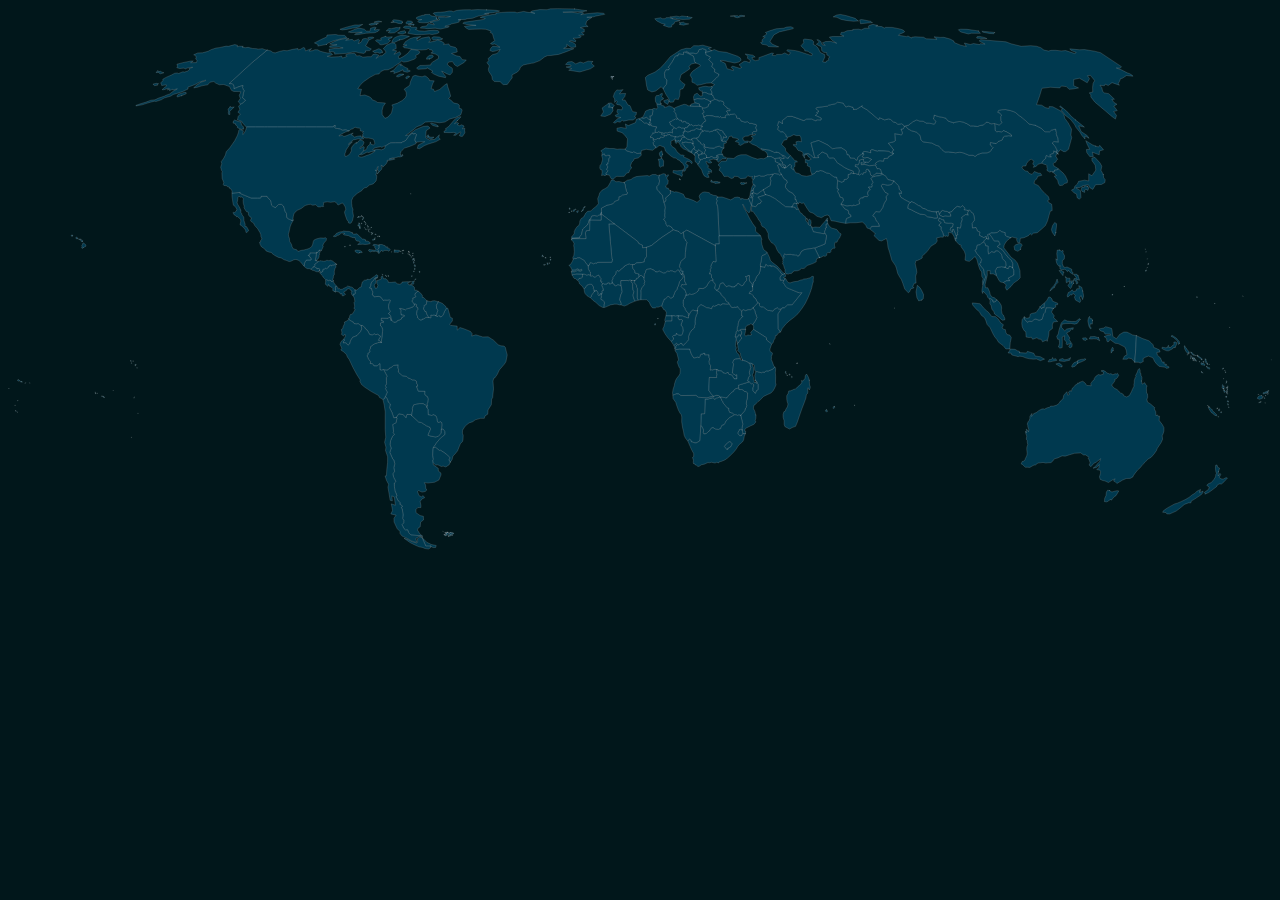
<file: world.html>
<!DOCTYPE html>
<html lang="en">
<head>
    <meta charset="UTF-8">
    <meta http-equiv="X-UA-Compatible" content="IE=edge">
    <meta name="viewport" content="width=device-width, initial-scale=1.0">
    <link rel="stylesheet" href="map.css">
    <title>Document</title>
</head>
<body>
    <?xml version="1.0"?>
<!--
*************Map created by Simplemaps.com********************		
*************Attribution is highly appreciated!***************
*************http://simplemaps.com****************************

The MIT License (MIT)

Copyright (c) 2020 Pareto Softare, LLC DBA Simplemaps.com

Permission is hereby granted, free of charge, to any person obtaining a copy
of this software and associated documentation files (the "Software"), to deal
in the Software without restriction, including without limitation the rights
to use, copy, modify, merge, publish, distribute, sublicense, and/or sell
copies of the Software, and to permit persons to whom the Software is
furnished to do so, subject to the following conditions:

The above copyright notice and this permission notice shall be included in
all copies or substantial portions of the Software.

THE SOFTWARE IS PROVIDED "AS IS", WITHOUT WARRANTY OF ANY KIND, EXPRESS OR
IMPLIED, INCLUDING BUT NOT LIMITED TO THE WARRANTIES OF MERCHANTABILITY,
FITNESS FOR A PARTICULAR PURPOSE AND NONINFRINGEMENT. IN NO EVENT SHALL THE
AUTHORS OR COPYRIGHT HOLDERS BE LIABLE FOR ANY CLAIM, DAMAGES OR OTHER
LIABILITY, WHETHER IN AN ACTION OF CONTRACT, TORT OR OTHERWISE, ARISING FROM,
OUT OF OR IN CONNECTION WITH THE SOFTWARE OR THE USE OR OTHER DEALINGS IN
THE SOFTWARE.

-->
<svg baseprofile="tiny" stroke-linecap="round" stroke-linejoin="round" version="1.2" viewbox="0 0 2000 857" xmlns="http://www.w3.org/2000/svg">
 <path d="M1383 261.6l1.5 1.8-2.9 0.8-2.4 1.1-5.9 0.8-5.3 1.3-2.4 2.8 1.9 2.7 1.4 3.2-2 2.7 0.8 2.5-0.9 2.3-5.2-0.2 3.1 4.2-3.1 1.7-1.4 3.8 1.1 3.9-1.8 1.8-2.1-0.6-4 0.9-0.2 1.7-4.1 0-2.3 3.7 0.8 5.4-6.6 2.7-3.9-0.6-0.9 1.4-3.4-0.8-5.3 1-9.6-3.3 3.9-5.8-1.1-4.1-4.3-1.1-1.2-4.1-2.7-5.1 1.6-3.5-2.5-1 0.5-4.7 0.6-8 5.9 2.5 3.9-0.9 0.4-2.9 4-0.9 2.6-2-0.2-5.1 4.2-1.3 0.3-2.2 2.9 1.7 1.6 0.2 3 0 4.3 1.4 1.8 0.7 3.4-2 2.1 1.2 0.9-2.9 3.2 0.1 0.6-0.9-0.2-2.6 1.7-2.2 3.3 1.4-0.1 2 1.7 0.3 0.9 5.4 2.7 2.1 1.5-1.4 2.2-0.6 2.5-2.9 3.8 0.5 5.4 0z" id="AF" name="Afghanistan">
 </path>
 <path class="Angola" d="M 1121.2 572 1121.8 574 1121.1 577.1 1122 580.1 1121.1 582.5 1121.5 584.7 1109.8 584.6 1109 605.1 1112.6 610.3 1116.2 614.3 1105.8 616.9 1092.3 616 1088.5 613 1065.8 613.2 1065 613.7 1061.7 610.8 1058.1 610.6 1054.7 611.7 1052 612.9 1051.5 608.9 1052.4 603.2 1054.4 597.3 1054.7 594.6 1056.6 588.8 1058 586.2 1061.3 582 1063.2 579.1 1063.8 574.4 1063.5 570.7 1061.9 568.4 1060.4 564.5 1059.1 560.7 1059.4 559.3 1061.1 556.8 1059.5 550.6 1058.3 546.3 1055.5 542.2 1056.1 541 1058.4 540.1 1060.1 540.2 1062.1 539.5 1078.8 539.6 1080.1 544.3 1081.7 548.2 1083 550.3 1085.1 553.6 1088.9 553.1 1090.7 552.2 1093.8 553.1 1094.7 551.5 1096.2 547.8 1099.7 547.5 1100 546.4 1102.9 546.4 1102.4 548.7 1109.2 548.6 1109.3 552.7 1110.4 555.1 1109.5 559 1109.9 563 1111.7 565.4 1111.3 573 1112.7 572.4 1115.1 572.6 1118.6 571.6 1121.2 572 Z">
 </path>
 <path class="Angola" d="M 1055.3 539 1053.8 534.2 1056.1 531.4 1057.8 530.3 1059.9 532.5 1057.9 533.9 1056.9 535.5 1056.7 538.3 1055.3 539 Z">
 </path>
 <path d="M1088 228l0.4 1.2 1.4-0.6 1.2 1.7 1.3 0.7 0.6 2.3-0.5 2.2 1 2.7 2.3 1.5 0.1 1.7-1.7 0.9-0.1 2.1-2.2 3.1-0.9-0.4-0.2-1.4-3.1-2.2-0.7-3 0.1-4.4 0.5-1.9-0.9-1-0.5-2.1 1.9-3.1z" id="AL" name="Albania">
 </path>
 <path d="M1296.2 336.7l1.3 5.1-2.8 0 0 4.2 1.1 0.9-2.4 1.3 0.2 2.6-1.3 2.6 0 2.6-1 1.4-16.9-3.2-2.7-6.6-0.3-1.4 0.9-0.4 0.4 1.8 4.2-1 4.6 0.2 3.4 0.2 3.3-4.4 3.7-4.1 3-4 1.3 2.2z" id="AE" name="United Arab Emirates">
 </path>
 <path class="Argentina" d="M 669.1 851.7 666.1 851.5 661.1 851.5 655.1 837.9 658.2 840.7 662.5 845.3 670.3 849 677.6 850.5 676.8 853.5 672.4 853.8 669.1 851.7 Z">
 </path>
 <path class="Argentina" d="M 638.6 644.7 649.9 655.1 654.5 656.1 661.8 660.9 667.7 663.4 668.8 666.2 664.6 676 670.4 677.7 676.7 678.7 680.9 677.7 685.2 672.7 685.5 667.1 688.1 665.8 691.3 669.6 691.7 674.7 687.5 678.2 684.2 680.8 678.9 687.1 672.9 695.8 672.4 701 672 707.6 673.2 714 672.3 715.4 672.7 719.5 673 722.9 680.8 728.4 681 732.8 684.9 735.6 685.2 738.7 681.9 746.9 674.9 750.4 664.7 751.7 658.7 751 660.8 754.9 660.9 759.6 662.7 762.8 660.2 765.1 655.1 766 649.5 763.6 648 765.3 650.5 771.6 654.5 773.5 656.8 771.5 659.3 774.8 655.1 776.8 652.2 780.8 653.4 787.1 653.3 790.5 648.5 790.5 645.5 793.7 645.6 798.5 652.1 803.1 657.3 804.3 657.5 810 652.9 813.5 652.3 820.8 648.8 823.2 647.9 826.1 652.1 832.6 656.7 836.1 654.6 835.8 649.7 834.8 637.6 834 634.1 830.4 632.2 825.8 629.1 826.2 626.5 823.9 623.4 817.4 626.1 814.6 626.2 810.7 624.4 807.5 625.1 802.1 624 793.8 622.2 790.1 624 788.9 622.6 786.5 619.8 785.3 620.6 782.6 617.5 780.2 613.8 772.9 615.5 771.6 612.2 763.8 611.4 757.3 611.2 751.6 613.7 749.3 610.4 743 608.8 737.2 611.8 733 610.4 727.6 612 721.4 610.6 715.5 609 714.3 604.1 703.2 606.2 696.6 604.5 690.4 605.4 684.5 608 678.5 611.3 674.5 609.3 672 610.1 669.9 608.5 659.2 614.1 656.1 615.3 649.4 614.4 647.8 618.4 642 625.9 643.6 629.6 648.2 631.2 643 637.6 643.3 638.6 644.7 Z">
 </path>
 <path d="M1230.8 253l-1.8 0.2-2.8-3.7-0.2-1-2.3 0-1.9-1.7-1 0.1-2.4-1.8-4.2-1.6-0.1-3.1-1.3-2.2 7-1 1.4 1.6 2.2 1.1-0.7 1.6 3.2 2.2-1.1 2.1 2.6 1.7 2.5 1 0.9 4.5z" id="AM" name="Armenia">
 </path>
 <path class="Australia" d="M 1743 763.6 1746.7 765.8 1750 764.9 1754.9 763.7 1757.7 764.1 1753.2 771.7 1749.9 773.8 1745.9 779 1745.3 777.2 1738.7 781.6 1737.9 781.3 1734.9 781.1 1735.4 775.7 1737.4 771.5 1738 765.9 1740 763 1743 763.6 Z">
 </path>
 <path class="Australia" d="M 1793.5 590.2 1794.7 595.2 1798.7 592.8 1800.1 595.5 1802.4 598 1801.3 600.9 1801.5 606.4 1801.7 609.6 1803 610.4 1803.4 615.9 1802.2 619.2 1803 623.5 1808.4 626.9 1811.6 629.9 1814.8 632.7 1813.7 634.3 1816 638.3 1816.5 645.3 1819.1 643.9 1820.6 646.6 1822.2 645.7 1821.5 652.5 1824.4 656.4 1826.3 658.8 1829.1 664 1829.1 669.2 1828.1 672.9 1826.3 676.8 1827 682.3 1824.5 688 1822.4 691 1818.6 696.7 1817.1 700.4 1814 705 1809 710.8 1803.5 714 1799.1 718.9 1795.8 722.1 1791.4 727.6 1787.7 730.8 1783.8 735.6 1780.7 740 1779.9 742.1 1775.6 744.3 1769.5 744.5 1763.2 747.2 1759.4 749.6 1754.6 752.4 1751.9 749.5 1749.3 748.4 1751.9 745.1 1748.4 746.3 1741.2 750.9 1737.6 749.2 1735.2 748.2 1732.4 747.7 1728.3 745.9 1727 741.9 1728.5 737.1 1728.9 733.8 1727.5 731.2 1722.8 730.5 1726 727.3 1726.9 722.6 1722.2 727 1716.9 728.2 1721.4 724.7 1723.9 721 1727.4 717.8 1729 713.1 1722.2 718.5 1717.9 720.7 1713.6 725.8 1710.6 723.2 1712.3 719.8 1710.9 715.1 1709.1 712.7 1710.7 711.2 1705.4 707.3 1701.6 707.2 1697.6 704 1687.7 704.6 1679.8 706.9 1672.9 709.1 1667.9 708.7 1660.9 712 1655.6 713.4 1653.3 716.8 1650.3 719.4 1645.6 719.6 1642 720.1 1637.8 719 1633.6 719.7 1629.8 720 1625.3 723.4 1623.8 723.1 1620.4 724.9 1617 726.9 1613.2 726.7 1609.7 726.7 1605.6 722.6 1603.2 721.4 1604.7 717.7 1607.6 716.8 1609.1 715.4 1609.7 713.1 1612 708.6 1612.7 704.8 1612 698.3 1612.2 694.6 1613.6 691 1612.7 686.8 1613 684.9 1611.3 682.3 1612 677.3 1610.1 672.2 1610 669.5 1611.8 672.3 1611.3 666.3 1613.6 668.2 1614.7 670.7 1615.3 667.4 1613.7 662.3 1613.6 660.3 1612.8 658.4 1614.1 654.7 1615.6 653.1 1616.9 649.9 1617 646.1 1620.1 641.5 1619.7 646.4 1622.8 642 1627.7 639.8 1630.9 637.1 1635.6 634.7 1638.2 634.2 1639.6 635 1644.4 632.6 1647.9 631.9 1649 630.5 1650.5 629.9 1653.6 630.1 1659.8 628.2 1663.3 625.3 1665.3 621.9 1669.2 618.7 1669.9 616.1 1670.6 612.6 1675.5 607.1 1676.9 612.7 1679.5 611.4 1678 608.4 1680.3 605.3 1682.5 606.7 1684 601.8 1687.5 598.6 1689.3 596.1 1692.2 595 1692.6 593.2 1694.9 593.9 1695.3 592.3 1697.9 591.4 1700.7 590.5 1704.4 593.5 1707 597.3 1710.5 597.3 1714 597.9 1713.3 594.4 1716.8 589.3 1719.5 587.6 1718.9 586 1721.8 582.3 1725.5 580 1728.2 580.8 1733.1 579.6 1733.4 576.3 1729.5 574.2 1732.6 573.3 1736.2 574.9 1738.9 577.5 1743.4 579.1 1745.1 578.5 1748.4 580.5 1751.9 578.6 1753.9 579.2 1755.4 577.9 1757.6 581.1 1755.6 584.6 1753.1 587.2 1751.2 587.4 1751.5 589.9 1749.3 593.1 1746.8 596.3 1747 598.1 1750.8 601.7 1754.8 603.7 1757.3 605.9 1760.6 609.7 1762.2 609.7 1764.8 611.4 1765.3 613.4 1770.2 615.5 1774.3 613.3 1776.1 609.9 1777.8 607 1779.1 603.5 1781.7 598.4 1781.5 595.3 1782.2 593.4 1782.1 589.8 1783.5 584.9 1784.8 583.6 1784.2 581.5 1786 578.1 1787.5 574.6 1787.9 572.7 1790.2 570.3 1791.5 573.5 1791.4 577.5 1792.7 578.3 1792.6 581 1794.2 584.2 1794.1 587.9 1793.5 590.2 Z">
 </path>
 <path d="M1070.6 190.8l-0.3 0.8 0.7 2.1-0.2 2.6-2.8 0 1.1 1.4-1.3 4-0.9 1.1-4.4 0.1-2.4 1.5-4.2-0.5-7.3-1.7-1.3-2.1-4.9 1.1-0.5 1.2-3.1-0.9-2.6-0.2-2.3-1.2 0.7-1.5-0.2-1.1 1.4-0.3 2.7 1.7 0.6-1.7 4.4 0.3 3.5-1.1 2.4 0.2 1.7 1.3 0.4-1.1-1-4.1 1.7-0.8 1.6-2.9 3.8 2.1 2.6-2.6 1.7-0.5 4 1.9 2.3-0.3 2.4 1.2z" id="AT" name="Austria">
 </path>
 <path class="Azerbaijan" d="M 1229 253.2 1225.2 252.3 1222 249.4 1220.8 246.9 1221.8 246.8 1223.7 248.5 1226 248.5 1226.2 249.5 1229 253.2 Z">
 </path>
 <path class="Azerbaijan" d="M 1235.3 236.2 1237.8 233.6 1241.3 236.9 1244.9 241.5 1247.4 241.8 1249.3 243.5 1245.1 244 1245.2 249 1244.8 251.2 1243.1 252.7 1243.9 255.8 1242.6 256.2 1238.7 252.8 1239.9 249.7 1238 247.8 1236.1 248.3 1230.8 253 1229.9 248.5 1227.4 247.5 1224.8 245.8 1225.9 243.7 1222.7 241.5 1223.4 239.9 1221.2 238.8 1219.8 237.2 1220.9 236.1 1225.1 238 1228 238.3 1228.6 237.6 1225.3 234.1 1226.5 233.3 1228 233.5 1232.3 237.3 1234.7 237.8 1235.3 236.2 Z">
 </path>
 <path d="M1154.9 530.4l-0.6 0.1 0-0.3-2-6.1-0.01-0.06-0.09-1.04-1.4-2.9 3.5 0.5 1.7-3.7 3.1 0.4 0.3 2.5 1.2 1.5 0 2.1-1.4 1.3-2.3 3.4-2 2.3z" id="BI" name="Burundi">
 </path>
 <path d="M1016.5 177.1l-0.4 4.2-1.3 0.2-0.4 3.5-4.4-2.9-2.5 0.5-3.5-2.9-2.4-2.5-2.2-0.1-0.8-2.2 3.9-1.2 3.6 0.5 4.5-1.3 3.1 2.7 2.8 1.5z" id="BE" name="Belgium">
 </path>
 <path d="M1006.7 427l-0.2 2.1 1.3 3.8-1.1 2.6 0.6 1.7-2.8 4-1.7 2-1.1 4 0.2 4.1-0.3 10.3-4.7 0.8-1.4-4.4 0.3-14.8-1.2-1.3-0.2-3.2-2-2.2-1.7-1.9 0.7-3.4 2-0.7 1.1-2.8 2.8-0.6 1.2-1.9 1.9-1.9 2 0 4.3 3.7z" id="BJ" name="Benin">
 </path>
 <path d="M988.5 406l-0.5 3.1 0.8 2.9 3.1 4.2 0.2 3.1 6.5 1.5-0.1 4.4-1.2 1.9-2.8 0.6-1.1 2.8-2 0.7-4.9-0.1-2.6-0.5-1.8 1-2.5-0.5-9.8 0.3-0.2 3.7 0.8 4.8-3.9-1.6-2.6 0.2-2 1.6-2.5-1.3-1-2.2-2.5-1.4-0.4-3.7 1.6-2.7-0.2-2.2 4.5-5.3 0.9-4.4 1.5-1.6 2.7 0.9 2.4-1.3 0.8-1.7 4.3-2.8 1.1-2 5.3-2.7 3.1-0.9 1.4 1.2 3.6 0z" id="BF" name="Burkina Faso">
 </path>
 <path d="M1500.6 360.3l0.6 4.6-2.1-1 1.1 5.2-2.1-3.3-0.8-3.3-1.5-3.1-2.8-3.7-5.2-0.3 0.9 2.7-1.2 3.5-2.6-1.3-0.6 1.2-1.7-0.7-2.2-0.6-1.6-5.3-2.6-4.8 0.3-3.9-3.7-1.7 0.9-2.3 3-2.4-4.6-3.4 1.2-4.4 4.9 2.8 2.7 0.3 1.2 4.5 5.4 0.9 5.1-0.1 3.4 1.1-1.6 5.4-2.4 0.4-1.2 3.6 3.6 3.4 0.3-4.2 1.5 0 4.4 10.2z" id="BD" name="Bangladesh">
 </path>
 <path d="M1132.6 221.6l-2.3 2.6-1.3 4.5 2.1 3.6-4.6-0.8-5 2 0.3 3.2-4.6 0.6-3.9-2.3-4 1.8-3.8-0.2-0.8-4.2-2.8-2.1 0.7-0.8-0.6-0.8 0.6-2 1.8-2-2.8-2.7-0.7-2.4 1.1-1.4 1.8 2.6 1.9-0.4 4 0.9 7.6 0.4 2.3-1.6 5.9-1.5 4 2.3 3.1 0.7z" id="BG" name="Bulgaria">
 </path>
 <path d="M1083 214.3l1.9-0.1-1.1 2.8 2.7 2.5-0.5 2.9-1.1 0.3-0.9 0.6-1.6 1.5-0.4 3.5-4.8-2.4-2.1-2.7-2.1-1.4-2.5-2.4-1.3-1.9-2.7-3 0.8-2.6 2 1.5 1-1.4 2.3-0.1 4.5 1.1 3.5-0.1 2.4 1.4z" id="BA" name="Bosnia and Herzegovina">
 </path>
 <path d="M1141.6 162.7l-3.9-0.2-0.8 0.6 1.5 2 2 4-4.1 0.3-1.3 1.4 0.3 3.1-2.1-0.6-4.3 0.3-1.5-1.5-1.7 1.1-1.9-0.9-3.9-0.1-5.7-1.5-4.9-0.5-3.8 0.2-2.4 1.6-2.3 0.3-0.5-2.8-1.9-2.8 2.8-1.3-0.4-2.4-1.7-2.3-0.6-2.7 4.7 0 4.8-2.3 0.5-3.4 3.6-2-1-2.7 2.7-1 4.6-2.3 5.3 1.5 0.9 1.5 2.4-0.7 4.8 1.4 1.1 2.9-0.7 1.6 3.8 4 2.1 1.1 0 1.1 3.4 1.1 1.7 1.6-1.6 1.3z" id="BY" name="Belarus">
 </path>
 <path d="M487.8 399.8l-1.7 0 1.3-7.2 0.7-5.1 0.1-1 0.7-0.3 0.9 0.8 2.5-3.9 1.1-0.1-0.1 1 1 0-0.3 1.8-1.3 2.7 0.4 1-0.9 2.3 0.3 0.6-1 3.3-1.3 1.7-1.1 0.2-1.3 2.2z" id="BZ" name="Belize">
 </path>
 <path d="M662.5 631.4l-0.3-2-5.4-3.3-5.2-0.1-9.6 1.9-2.1 5.6 0.2 3.5-1.5 7.7-1-1.4-6.4-0.3-1.6 5.2-3.7-4.6-7.5-1.6-4 5.8-3.9 0.9-3.1-8.9-3.7-7.2 1.1-6.2-3.2-2.7-1.2-4.6-3.2-4.4 2.9-6.9-2.9-5.4 1.1-2.2-1.2-2.4 1.9-3.2-0.3-5.4 0-4.6 1.1-2.1-5.5-10.4 4.2 0.6 2.9-0.2 1.1-1.9 4.8-2.6 2.9-2.4 7.3-1.1-0.4 4.8 0.9 2.5-0.3 4.3 6.5 5.7 6.4 1.1 2.3 2.4 3.9 1.3 2.5 1.8 3.5 0 3.4 1.9 0.5 3.7 1.2 1.9 0.3 2.7-1.7 0.1 2.8 7.5 10.7 0.3-0.5 3.7 0.8 2.5 3.2 1.8 1.7 4-0.6 5.1-1.3 2.8 0.8 3.6-1.6 1.4z" id="BO" name="Bolivia">
 </path>
 <path d="M665.8 489.6l3.1 0.6 0.6-1.4-1-1.2 0.6-1.9 2.3 0.6 2.7-0.7 3.2 1.4 2.5 1.3 1.7-1.7 1.3 0.2 0.8 1.8 2.7-0.4 2.2-2.5 1.8-4.7 3.4-5.9 2-0.3 1.3 3.6 3 11.2 3.1 1.1 0.1 4.4-4.3 5.3 1.7 1.9 10.1 1 0.2 6.5 4.3-4.2 7.1 2.3 9.5 3.9 2.8 3.7-0.9 3.6 6.6-2 11 3.4 8.5-0.2 8.4 5.3 7.4 7.2 4.4 1.8 4.8 0.3 2.1 2 2 8.2 1.1 3.9-2.1 10.6-2.7 4.2-7.7 8.9-3.4 7.3-4 5.5-1.4 0.2-1.3 4.7 0.9 12-1.1 9.9-0.3 4.2-1.6 2.6-0.5 8.6-5.2 8.3-0.5 6.7-4.3 2.7-1.1 3.9-6 0-8.5 2.4-3.7 2.9-6 1.9-6.1 5.1-4.1 6.4-0.3 4.8 1.3 3.5-0.3 6.5-0.8 3.1-3.4 3.6-4.5 11.3-4 5-3.2 3.1-1.5 6.1-2.9 3.6-2.1-3.6 1.8-3.1-3.8-4.3-4.8-3.6-6.3-4.1-1.9 0.2-6.3-5-3.4 0.7 6-8.7 5.3-6.3 3.3-2.6 4.2-3.5-0.4-5.1-3.2-3.8-2.6 1.3 0.7-3.7 0.3-3.8-0.3-3.6-2.1-1.1-2 1-2.1-0.3-0.8-2.4-1.1-5.9-1.2-1.9-3.9-1.8-2.2 1.3-5.9-1.3-0.4-8.7-2-3.5 1.6-1.4-0.8-3.6 1.3-2.8 0.6-5.1-1.7-4-3.2-1.8-0.8-2.5 0.5-3.7-10.7-0.3-2.8-7.5 1.7-0.1-0.3-2.7-1.2-1.9-0.5-3.7-3.4-1.9-3.5 0-2.5-1.8-3.9-1.3-2.3-2.4-6.4-1.1-6.5-5.7 0.3-4.3-0.9-2.5 0.4-4.8-7.3 1.1-2.9 2.4-4.8 2.6-1.1 1.9-2.9 0.2-4.2-0.6-3.2 1.1-2.6-0.7-0.1-9.7-4.4 3.7-5-0.1-2.3-3.5-3.8-0.3 1-2.8-3.3-3.9-2.6-5.8 1.5-1.1-0.2-2.8 3.4-1.8-0.7-3.5 1.4-2.2 0.3-3 6.3-4.4 4.6-1.2 0.8-1 5.1 0.3 2.2-17.6 0.1-2.8-0.9-3.6-2.6-2.4 0.1-4.7 3.2-1 1.1 0.7 0.2-2.5-3.3-0.7 0-4 11 0.2 1.9-2.3 1.6 2.1 1 3.8 1.1-0.8 3.1 3.4 4.4-0.4 1.1-2 4.2-1.5 2.4-1.1 0.7-2.7 4.1-1.8-0.3-1.4-4.8-0.5-0.7-4.1 0.3-4.3-2.5-1.6 1.1-0.6 4.1 0.8 4.5 1.6 1.7-1.5 4.1-1 6.4-2.4 2.1-2.5-0.7-1.8 3-0.2 1.2 1.4-0.8 2.9 2 0.9 1.2 3-1.6 2.3-1 5.4 1.4 3.3 0.3 3 3.5 3 2.8 0.3 0.6-1.3 1.8-0.3 2.6-1.1 1.8-1.7 3.2 0.6 1.3-0.3z" id="BR" name="Brazil">
 </path>
 <path d="M1633.1 472.8l2.2-2.4 4.6-3.6-0.1 3.2-0.1 4.1-2.7-0.2-1.1 2.2-2.8-3.3z" id="BN" name="Brunei Darussalam">
 </path>
 <path d="M1488.8 323.5l2.6 2.1 0.5 3.9-4.5 0.2-4.7-0.4-3.2 1-5.5-2.5-0.4-1.2 2.6-4.8 2.6-1.6 4.3 1.4 2.9 0.2 2.8 1.7z" id="BT" name="Bhutan">
 </path>
 <path d="M1127.6 615.7l1.9 5.1 1.1 1.2 1.6 3.7 6.1 7 2.3 0.7-0.1 2.3 1.5 4.1 4.3 1 3.4 2.9-8.1 4.7-5.2 4.8-2 4.3-1.8 2.4-3 0.5-1.2 3.1-0.6 2-3.6 1.4-4.5-0.3-2.5-1.8-2.3-0.7-2.8 1.4-1.5 3.1-2.7 1.9-2.8 2.9-4 0.7-1.1-2.3 0.6-3.9-3-6.1-1.4-1 0.6-18.7 5.5-0.2 0.8-22.9 4.2-0.2 8.7-2.3 2 2.7 3.7-2.5 1.7 0 3.2-1.5 1 0.5z" id="BW" name="Botswana">
 </path>
 <path d="M1121.3 446.5l3.9 2.5 3.1 2.6 0.1 2.1 3.9 3.3 2.4 2.8 1.4 3.8 4.3 2.6 0.9 2-1.8 0.7-3.7-0.1-4.2-0.7-2.1 0.5-0.9 1.6-1.8 0.2-2.2-1.4-6.3 3.2-2.6-0.6-0.8 0.5-1.6 3.9-4.3-1.3-4.1-0.6-3.6-2.4-4.7-2.2-3 2.1-2.2 3.2-0.5 4.5-3.6-0.3-3.9-1.1-3.3 3.4-3 6-0.6-1.9-0.3-2.9-2.6-2.1-2.1-3.3-0.5-2.3-2.7-3.4 0.5-1.9-0.6-2.7 0.4-5 1.4-1.1 2.8-6.5 4.6-0.5 1-1.7 1 0.2 1.4 1.4 7.1-2.4 2.4-2.5 2.9-2.3-0.6-2.2 1.6-0.6 5.5 0.4 5.2-3 4-7 2.8-2.6 3.6-1.1 0.7 2.7 3.3 4 0 2.7-0.8 2.6 0.4 2 1.9 1.9 0.5 0.3z" id="CF" name="Central African Republic">
 </path>
 <path class="Canada" d="M 665.9 203.6 669.3 204.5 674 204.3 670.7 206.9 668.7 207.3 663.2 204.6 662.6 202.5 665.1 200.6 665.9 203.6 Z">
 </path>
 <path class="Canada" d="M 680.3 187.6 677.9 187.7 672.1 185.8 668.6 182.8 670.5 182.3 676.4 183.9 680.6 186.5 680.3 187.6 Z">
 </path>
 <path class="Canada" d="M 372.4 191.3 369.3 192.2 363 189.4 363 187.2 360.1 185 360.4 183.2 356.1 182.1 356.7 178.7 358.2 177.3 362.3 178.6 364.7 179.6 368.8 180.2 369 182.4 369.4 185.3 372.6 187.9 372.4 191.3 Z">
 </path>
 <path class="Canada" d="M 711.5 177.8 706.5 183.2 710.4 181.1 713.3 182.5 710.9 184.6 714.7 186.3 717.5 184.8 721.8 186.7 719 191.3 722.8 190.2 722.5 193.5 723 197.4 719.4 203 717 203.2 714.1 202 716.6 196.9 715.4 196.1 708.1 201.5 705.1 201.3 709.5 198.3 705.1 196.8 699.6 197.2 690 197 689.8 195.2 693.6 192.9 691.9 191.3 697.3 187.5 705.5 177.6 709.7 174.1 714.7 172 716.8 172.2 715.3 173.9 711.5 177.8 Z">
 </path>
 <path class="Canada" d="M 351.5 156.4 353 157.2 358 156.7 350.8 163.6 351.1 168.6 349.2 168.6 348.5 165.8 349 162.9 348.2 161 349.5 158.3 351.5 156.4 Z">
 </path>
 <path class="Canada" d="M 634.9 108.9 631.3 111.9 629.6 111.4 629.5 109.7 629.9 109.3 632.7 107.6 634.4 107.7 634.9 108.9 Z">
 </path>
 <path class="Canada" d="M 625.2 105.7 618 108.9 615 108.7 615 107.2 620 104.5 626 104.6 625.2 105.7 Z">
 </path>
 <path class="Canada" d="M 622.1 88.9 621.2 91.4 623.9 90.5 625.4 92 628.9 94 632.7 95.7 631.3 98.4 634.8 98 636.7 99.9 631.7 101.7 625.8 100.3 625 97.7 618.7 100.8 610.5 103.7 611.2 100.4 604.9 100.9 610.6 98.1 614.2 93.6 619.3 88.5 622.1 88.9 Z">
 </path>
 <path class="Canada" d="M 667 80.6 662.1 80.9 662.8 78.2 666.6 75.1 670.9 74.4 673.2 75.9 671.7 78.2 670.8 79 667 80.6 Z">
 </path>
 <path class="Canada" d="M 592.5 69.9 588.4 71.8 584.2 70.2 580.3 70.7 576.9 68.3 581.9 66.6 586.8 64.3 589.8 65.8 591.4 66.8 591.8 67.8 592.5 69.9 Z">
 </path>
 <path class="Canada" d="M 645.5 212.5 643.3 208.9 646.2 200.4 644.6 198.6 640.9 199.6 639.8 198 634.3 202.7 631.1 207.6 628.3 210.5 625.8 211.5 624.1 211.8 623 213.3 613.7 213.3 605.9 213.4 603.2 214.5 596.4 218.9 596.4 218.8 595.5 218.4 593.5 219.3 591.6 220.6 589.8 219.5 585.1 220.3 581.2 221.2 579.3 222 577 224.1 578.8 224.8 580.5 224.4 580.8 224.4 580.5 226.3 575.7 227 572.9 227.8 571.2 228.8 568.6 228.2 567 228.5 564.1 230.3 559.5 232.3 556.8 231.9 558.8 229.7 562.5 226.2 566.6 224.1 567.7 222.3 568.6 219.3 572.4 215.8 573.3 211.8 574.4 215.7 578.2 216.6 580.6 214.5 579.2 209.7 578.3 207.7 574.3 206.5 570.5 205.8 566.6 205.8 563.2 205 562.8 203.6 561.4 204.5 560.2 204.3 562.1 202.2 560.3 201.4 562.2 199 561 197.2 562.7 195.4 557.5 194.5 557.4 190.9 556.6 190.1 553.3 189.9 549.2 188.7 547.7 189.5 545.9 191 542.6 192 539.5 194.5 534.1 192.8 529.7 193.6 525.8 191.7 521.2 190.7 517.9 190.3 516.9 189.3 517.8 185.9 516.1 185.9 514.8 188.3 504.6 188.3 487.6 188.3 470.8 188.3 455.9 188.3 441.1 188.3 426.4 188.3 411.3 188.3 406.5 188.3 391.8 188.3 377.7 188.3 377 188.3 371.6 182.2 370 179.5 363 176.9 364.3 171.4 367.9 167.7 363.8 165 366.9 160.1 364.8 155.7 367.3 152.5 372.4 149.6 375.6 145.8 371 142 372.4 135.1 373.5 130.9 371.9 128.2 371.1 125.8 371.7 122.7 365.2 124.6 357.6 127.9 357.3 124.1 356.8 121.5 354 119.9 349.8 119.7 385.4 87 410 66.6 416 67.9 419.3 70.5 423 71 429.3 68.8 436.3 67.1 441.6 67.7 450.5 65.4 458.7 64.1 458.9 66.3 463.4 65 467.3 62.5 469.4 63.1 470.8 67.9 480.3 64.2 476.4 68.3 482.4 67.4 485.6 65.9 490.2 66.2 494.1 68.4 501.6 70.4 506.3 71.3 510.7 71 513.6 73.8 505.1 76.5 511.5 77.6 523.4 77 527.8 76 529.2 79.3 536.3 76.6 534.2 74.2 538.7 72.4 543.9 72.1 547.8 71.6 549.9 72.9 551.4 75.8 556.4 75.4 561.7 77.9 568.9 77 574.9 77.1 577.3 73.7 581.8 72.8 586.7 74.6 582.4 79.8 588.6 75.4 591.8 75.6 598.2 70.1 596.6 66.8 593.7 64.6 599.2 58.7 607.4 54.9 611.9 55.8 613.9 58.1 614.3 64.1 608.5 66.7 615.2 67.8 610.8 73.3 619.7 69.1 621.9 72.6 617.6 76.6 618.9 80.3 626.2 76.4 632.7 71.6 637.4 65.7 642.9 66.1 648.3 66.9 651.9 69.6 650.2 72.3 645.1 75.2 646 78.1 643.6 80.8 632.7 84.7 626.2 85.6 623 83.9 619.7 86.7 612.3 91.4 609.3 93.9 601.6 97.7 595.1 98.1 590 100.5 587.1 104.3 581.4 105 572.7 109.7 563.3 116.2 558.3 120.8 553.4 127.7 559.4 128.7 557.9 134.2 557.1 138.8 564.4 137.6 571.4 140.2 574.7 142.5 576.4 145.3 581.3 147 584.9 149.5 592.5 149.9 597.3 150.5 593.7 155.7 592 161.8 592.1 168.7 596.5 174.6 601.2 172.6 606.8 166.2 609.1 156.6 607.4 153.4 616.4 150.5 623.9 146.3 628.7 142.1 630.4 138.1 630 133 626.8 128.5 635.7 122.3 636.7 117 640.6 108 644.4 106.6 651.1 108.2 655.3 108.8 659.8 107.2 662.9 109.2 666.5 112.6 666.7 114.8 674.4 115.3 671.8 120.2 669.5 127.6 673.3 128.6 674.9 132.1 683.1 128.8 690.6 122.2 694.8 119.5 695.9 124.8 698.5 132.3 700.5 139.5 697.1 143.3 701.9 146.7 704.8 150.1 711.7 151.7 714.1 153.6 714.1 158.8 717.5 159.6 718.6 161.9 716.6 168.8 712.3 171.1 708.1 173.3 699.3 175.5 691.4 180.5 682.8 181.6 672.7 180.2 665.4 180.2 660.1 180.6 654.4 185.1 647 187.9 636.9 196.1 629 201.9 633.7 200.9 644.6 192.6 656.9 187.4 664.5 186.8 667.8 189.9 661.7 194.1 661.1 200.8 661.2 205.6 666.8 208.7 675.4 207.8 682.6 200.7 681.6 205.3 684.1 207.6 676.7 211.7 664.3 215.5 658.5 218 651.3 222.6 647.6 222.1 649.1 216.8 659.5 211.5 651.4 211.7 645.5 212.5 Z">
 </path>
 <path class="Canada" d="M 539 48.7 534.3 51.1 544.8 49.6 547.4 52.2 554.7 49.5 556.5 51.2 554.3 56.3 558.6 54.2 561.4 48.9 565.7 48.1 568.7 48.9 570.9 51 568.2 56.1 565.8 59.8 570 62.4 575 65 572.4 67.3 565.3 67.8 566.1 69.8 562.9 71.8 556.2 71 550.5 69.5 545.4 69.8 535.9 71.7 524.6 72.5 516.7 73 517 70.4 512.9 69 508.6 69.6 508 65.3 511.3 64.7 518.6 63.8 524.1 64.1 530.3 63.1 523.8 61.9 514.7 62.3 509 62.2 509 60.3 520.7 58.1 514.4 58.2 509 56.8 516.8 52.9 522 50.8 536.2 47.7 539 48.7 Z">
 </path>
 <path class="Canada" d="M 578.5 47.2 571.5 50.6 569.2 47 571.3 46.2 576.8 46 578.5 47.2 Z">
 </path>
 <path class="Canada" d="M 687.1 48.8 686.4 50.2 682.3 50.1 678.2 50 673.3 50.7 672.4 50.3 670.3 47.6 672 45.8 674.2 45.4 682.6 46 687.1 48.8 Z">
 </path>
 <path class="Canada" d="M 647.3 48.5 647.6 51.7 654.8 47.6 666.5 45.5 668.8 50.8 665.6 54.2 674.6 52.7 679.9 50.6 686.7 53.2 690.4 55.7 689.3 58 697.5 56.8 699.4 60.2 707.8 62.3 710 64.4 710.9 69.5 701.8 72 709.5 75.6 715.4 76.8 718.7 81.8 725.2 82.2 721.9 86.1 711 92.6 707 90.2 703.2 84.8 697.3 85.5 695 88.8 697.7 92 702.2 94.6 703.2 96.1 703.1 101.8 699.5 105.9 694.8 104.3 686.2 99.8 689.8 104.7 692.6 108.2 692.3 110.2 681.4 107.9 673.8 104.5 670 101.8 672.4 100.1 667.6 97.2 662.9 94.5 662 96.1 648.9 97 646.5 95.1 651.9 90.9 660 90.8 669.3 90.1 669.1 88.1 672.2 85.3 681 79.9 681.4 77.4 680.9 75.6 676.2 72.9 669.1 71.1 672.6 69.7 670.6 66.3 667.2 66 665.3 64.2 662 65.8 654.1 66.5 640.1 65.3 632.7 63.7 626.8 62.9 624.9 61 631.2 58.6 625.5 58.6 628.8 53.3 635.9 48.7 641.9 46.6 653.1 45.2 647.3 48.5 Z">
 </path>
 <path class="Canada" d="M 596.9 45 600.5 46.1 608.1 45.4 607.6 46.9 601.5 49.4 605.3 51.6 600.1 56.3 591.7 58.3 588.3 57.9 587.4 55.9 581.5 51.9 583.2 50.2 590.6 50.8 589.7 47.5 596.9 45 Z">
 </path>
 <path class="Canada" d="M 619.5 50.5 611.7 54.4 607.3 54.2 609.1 49.6 611.7 47.1 615.9 44.9 621.1 43.5 629 43.7 635.2 44.9 625.1 49.5 619.5 50.5 Z">
 </path>
 <path class="Canada" d="M 503.7 57.7 490.2 60.3 490.8 58 484.8 55.2 489.2 53 496.7 49.2 504.3 45.8 504.7 42.7 518.7 41.9 522.9 43 532.4 43.3 534.3 44.7 535.9 46.9 529.4 48.2 515.5 51.8 506.3 55.5 503.7 57.7 Z">
 </path>
 <path class="Canada" d="M 628.9 39.3 624.8 41.2 619.6 40.8 616.4 39.5 620.9 37.3 627.8 35.9 629.2 37.7 628.9 39.3 Z">
 </path>
 <path class="Canada" d="M 620.1 30.6 620.3 32.9 617.5 35.4 611.7 39.2 604.8 39.7 601.6 38.9 605 36 598.4 36.3 602.7 32.5 606.5 32.7 614.2 31 619.1 31.3 620.1 30.6 Z">
 </path>
 <path class="Canada" d="M 580.7 33.2 580 34.9 584.4 34.1 588 34.3 585.7 36.8 580.6 39.1 566.7 39.9 554.4 42.1 548.4 42.2 549.9 40.6 560.6 38.3 542.7 38.9 538.5 38 550.2 33.2 555.6 31.8 563.9 33.5 566.8 36.4 572.9 36.8 573.6 32.1 579.4 30.3 582.5 30.8 580.7 33.2 Z">
 </path>
 <path class="Canada" d="M 636.4 28.8 638.7 30.4 646.1 30.4 647.5 32 644.7 33.8 647.8 34.9 649 36.1 653.9 36.3 659 36.7 666.1 35.7 674.2 35.2 680 35.6 682.3 37.5 681.3 39.5 677.7 40.9 671 42 666.7 41.3 654.9 42.1 646.9 42.2 641.3 41.6 632.7 40 634.3 37.2 636.4 34.8 635 32.6 628 32 625.4 30.5 629.2 28.5 636.4 28.8 Z">
 </path>
 <path class="Canada" d="M 560.7 26.2 554.9 29.9 549.6 31.6 545.8 31.8 535.9 33.9 528.8 34.7 525.2 33.6 536.9 29.9 549.1 26.8 554.6 26.9 560.7 26.2 Z">
 </path>
 <path class="Canada" d="M 641.9 26.8 640.1 26.9 633.5 26.6 634.2 25.3 641.4 25.4 643 26.2 641.9 26.8 Z">
 </path>
 <path class="Canada" d="M 583.1 25.9 574.3 27.3 571 25.8 576.1 24.3 582.1 23.8 586.2 24.5 583.1 25.9 Z">
 </path>
 <path class="Canada" d="M 590.9 21.7 585.2 22.6 579.2 22.6 580.2 21.9 585.9 20.6 587.6 20.8 590.9 21.7 Z">
 </path>
 <path class="Canada" d="M 637.7 24.2 631.1 25.2 629.5 24.1 630.1 22.4 632.3 20.5 636.7 20.7 638.4 21 640.7 22.6 637.7 24.2 Z">
 </path>
 <path class="Canada" d="M 623.9 23 622.8 24.9 617.5 24.4 613.5 22.9 605.7 22.7 611 21.4 608.2 20.3 610.4 18.5 616.5 19.1 624 20.8 623.9 23 Z">
 </path>
 <path class="Canada" d="M 678 16.9 680.7 18.4 674.2 19.7 663.6 23.2 656.8 23.5 650 22.9 648.4 21 650.5 19.4 654.8 18.2 648.2 18.2 646.2 16.7 646.6 14.8 651.5 12.9 655.6 11.6 659.6 11.3 659.3 10.3 667.6 10.1 669.2 12.3 673.9 13.2 678.7 14.1 678 16.9 Z">
 </path>
 <path class="Canada" d="M 757.2 2.9 765.9 3.2 772.6 3.7 777.8 4.7 776.7 5.7 766.9 7.4 757.9 8.2 753.9 9.1 761.4 9.1 750.9 11.6 744.1 12.8 734.8 16.3 726.7 17 723.6 18 712.3 18.4 716.7 19 713.4 19.8 714.1 22.1 709.1 23.7 702.2 25 698.7 26.8 692.1 28.3 691.6 29.4 698.1 29.2 697 30.4 684.3 33.3 675.8 31.9 664.1 32.7 659.1 32.1 652.3 31.8 654.4 29.5 662.4 28.4 664.4 25 667 24.7 674.5 26.7 672.8 23.7 667.9 22.8 672.9 21 680.5 19.9 683.3 18.3 680.3 16.6 681.4 14.4 690.8 14.5 693 15 700.3 13.4 693 12.9 680.4 13.2 676 11.8 675.2 10.1 672.7 8.9 673.8 7.6 679.8 6.8 684 6.7 691.4 6.1 698.2 4.6 702.1 4.8 704.5 5.9 709.5 3.9 714.7 3.3 721.2 2.9 731.6 2.7 732.9 3.1 743.2 2.5 750.2 2.7 757.2 2.9 Z">
 </path>
 <path d="M1034.4 197.5l0.2 1.1-0.7 1.5 2.3 1.2 2.6 0.2-0.3 2.5-2.1 1.1-3.8-0.8-1 2.5-2.4 0.2-0.9-1-2.7 2.2-2.5 0.3-2.2-1.4-1.8-2.7-2.4 1 0-2.9 3.6-3.5-0.2-1.6 2.3 0.6 1.3-1.1 4.2 0 1-1.3 5.5 1.9z" id="CH" name="Switzerland">
 </path>
 <path class="China" d="M 1602.2 381.9 1597.9 385 1593 383 1592 377.5 1594.2 374.6 1600 372.8 1603.3 372.9 1604.9 375.4 1602.9 378.2 1602.2 381.9 Z">
 </path>
 <path class="China" d="M 1625.6 185.5 1634.6 190 1640.6 195.8 1648.2 195.8 1650.8 193.4 1657.7 191.5 1659 197.2 1658.7 199.5 1661.5 206.3 1662.1 212.5 1655.2 211.4 1652.3 213.6 1657 219 1660.9 226.5 1658.4 226.6 1660.3 229.9 1654.8 226.1 1654.8 229.7 1648.4 232.4 1651.2 235.8 1646.6 235.5 1643 233.5 1641.9 238.1 1638 241.5 1635.9 245.6 1629.6 247.4 1627.2 250.4 1622.4 252.2 1623.7 249.2 1621.4 246.7 1623.4 242.4 1618.9 239.1 1615.5 241.3 1611.9 245.8 1610.6 249.9 1605.6 250.2 1604.3 253.2 1609.1 257.5 1613.9 258.6 1615.3 261.4 1620.4 263.3 1624.2 258.7 1630.1 261.2 1633.6 261.4 1635.9 264.7 1629.2 266.5 1628.2 270 1624.4 273.2 1623.5 277.7 1630.6 281.2 1635.2 287.5 1640.7 293.4 1646.2 298.3 1647.8 303.1 1645 304.9 1647.4 308.3 1651.3 310.3 1652.1 315.5 1652.2 320.6 1649.4 321.2 1647.3 328.1 1645 336.6 1641.6 344.2 1635.2 350.1 1628.6 355.6 1622.5 356.3 1619.6 359.1 1617.3 357.1 1614.8 360.2 1607.6 363.5 1601.8 364.4 1601.1 371.2 1598 371.6 1595.8 366.9 1596.7 364.5 1588.9 362.4 1586.5 363.5 1580.6 361.8 1577.5 359.2 1577.8 355.5 1572.5 354.3 1569.4 351.9 1565.3 355.3 1560 356.1 1555.6 356 1552.9 357.6 1550.2 358.5 1552.2 365.9 1549.2 365.7 1548.4 364.2 1547.9 361.5 1544.1 363.4 1541.5 362.2 1537 359.8 1537.8 354.5 1534.1 353.2 1531.7 347.3 1526.1 348.4 1525.4 340.8 1529.6 335.4 1528.7 330.1 1527.4 325.2 1524.7 323.7 1522 319.9 1518.9 320.4 1512.8 319.4 1514 316.7 1510.4 312.7 1507.2 315.4 1502.3 313.9 1496.9 317.9 1493 322.7 1488.8 323.5 1486 321.8 1483.1 321.6 1478.8 320.2 1476.2 321.8 1473.6 326.6 1472.1 321.5 1469 322.9 1462.5 322.2 1456 320.8 1451 317.9 1446.5 316.7 1444 313.6 1440.7 312.7 1434.3 308.5 1429.5 306.5 1427.6 308 1419 303.5 1412.8 299.5 1409.6 292.4 1413.7 293.3 1413.1 290 1410.1 286.7 1409.3 281.5 1401.6 273.9 1392.1 271.4 1389.2 266.4 1384.5 263.4 1383 261.6 1381.2 258 1380.7 255.5 1377 254 1375.5 254.7 1372.4 248.7 1373.5 247.3 1372.3 245.8 1376.4 242.8 1379.6 241.5 1385.4 242.4 1386 238.3 1392.4 237.6 1393.4 235 1400.3 231.6 1400.5 230.2 1398.8 226.5 1401.7 224.9 1392.9 213.9 1402 211.4 1404 210 1403 198.7 1413.8 200.8 1415.4 197.9 1412.9 191.7 1416.7 191.1 1418.6 186.9 1420.3 186.4 1423.6 190.8 1429.3 194.1 1437.5 196.4 1443.3 201.5 1444.7 208.8 1447.7 211.6 1454.2 212.7 1461.4 213.5 1469.4 217.5 1472.8 218.2 1477.8 224 1482.5 227.8 1488.1 227.6 1499.4 229.1 1505.8 228.2 1511.4 229.1 1520.8 233 1527 233 1530.3 234.9 1534.7 231.5 1541.9 229.3 1549.5 229.1 1554.4 226.9 1556.4 223.5 1558.8 221.3 1556.9 219.2 1554 216.8 1554.5 212.7 1557.7 213.3 1563.6 214.6 1566.8 211.2 1573.2 208.8 1574.5 204.6 1577 202.8 1583.8 202 1588.2 202.7 1587.4 200.5 1580.2 196.1 1575 194.1 1572.5 196.4 1567 195.4 1564.7 196.2 1561.9 193.7 1561.6 187.4 1561 182.7 1568.4 185.1 1572.8 181.2 1570.9 178.4 1570.7 171.9 1572 169.9 1569.5 166.5 1565.8 165.1 1567.5 162 1572.6 160.9 1578.8 160.7 1587.4 162.6 1593.4 164.8 1601.1 171 1604.9 173.7 1609.4 177.5 1615.6 183.5 1625.6 185.5 Z">
 </path>
 <path d="M955.9 435.2l2.5 1.4 1 2.2 2.5 1.3 2-1.6 2.6-0.2 3.9 1.6 1.5 9.2-2.4 5.3-1.5 7.3 2.4 5.5-0.2 2.6-2.6 0-3.9-1.2-3.7 0-6.7 1.2-3.9 1.8-5.6 2.4-1.1-0.2 0.4-5.3 0.6-0.8-0.2-2.5-2.4-2.7-1.8-0.4-1.6-1.8 1.2-2.9-0.5-3.1 0.2-1.8 0.9 0 0.4-2.8-0.4-1.3 0.5-0.9 2.1-0.7-1.4-5.2-1.3-2.6 0.5-2.2 1.1-0.5 0.8-0.6 1.5 1 4.4 0 1-1.8 1 0.1 1.6-0.7 0.9 2.7 1.3-0.8 2.4-1z" id="CI" name="Côte d'Ivoire">
 </path>
 <path d="M1072.8 454.2l-2.8 6.5-1.4 1.1-0.4 5 0.6 2.7-0.5 1.9 2.7 3.4 0.5 2.3 2.1 3.3 2.6 2.1 0.3 2.9 0.6 1.9-0.4 3.4-4.5-1.5-4.6-1.7-7.1-0.2-0.7-0.4-3.4 0.8-3.4-0.8-2.7 0.4-9.3-0.1 0.9-5.1-2.3-4.3-2.6-1-1.1-2.9-1.5-0.9 0.1-1.8 1.4-4.6 2.7-6.2 1.6 0 3.4-3.8 2.1-0.1 3.2 2.7 3.9-2.2 0.5-2.7 1.3-2.6 0.8-3.2 3-2.6 1.1-4.5 1.2-1.5 0.8-3.3 1.4-4.1 4.7-5 0.3-2.1 0.6-1.2-2.3-2.5 0.2-2.1 1.5-0.3 2.3 4.1 0.5 4.2-0.2 4.3 3.2 5.8-3.2 0-1.6 0.4-2.6-0.6-1.2 3 3.4 3.8 2.5 1.1 0.8 2.6 1.8 4.4-0.8 1.8z" id="CM" name="Cameroon">
 </path>
 <path d="M1141.3 468.2l3.5 5.3 2.6 0.8 1.5-1.1 2.6 0.4 3.1-1.3 1.4 2.7 5.1 4.3-0.3 7.5 2.3 0.9-1.9 2.2-2.1 1.8-2.2 3.3-1.2 3-0.3 5.1-1.3 2.5-0.1 4.8-1.6 1.8-0.2 3.8-0.8 0.5-0.6 3.6 1.4 2.9 0.1 1-1.2 10.3 1.5 3.6-1 2.7 1.8 4.6 3.4 3.5 0.7 3.5 1.6 1.7-0.3 1.1-0.9-0.3-7.7 1.1-1.5 0.8-1.7 4.1 1.2 2.8-1.1 7.6-0.9 6.4 1.5 1.2 3.9 2.5 1.6-1.2 0.2 6.9-4.3 0-2.2-3.5-2-2.8-4.3-0.9-1.2-3.3-3.5 2-4.4-0.9-1.9-2.9-3.5-0.6-2.7 0.1-0.3-2-1.9-0.1-2.6-0.4-3.5 1-2.4-0.2-1.4 0.6 0.4-7.6-1.8-2.4-0.4-4 0.9-3.9-1.1-2.4-0.1-4.1-6.8 0.1 0.5-2.3-2.9 0-0.3 1.1-3.5 0.3-1.5 3.7-0.9 1.6-3.1-0.9-1.8 0.9-3.8 0.5-2.1-3.3-1.3-2.1-1.6-3.9-1.3-4.7-16.7-0.1-2 0.7-1.7-0.1-2.3 0.9-0.8-2 1.4-0.7 0.2-2.8 1-1.6 2-1.4 1.5 0.7 2-2.5 3.1 0.1 0.3 1.8 2.1 1.1 3.4-4 3.3-3.1 1.4-2.1-0.1-5.3 2.5-6.2 2.6-3.3 3.7-3.1 0.7-2 0.1-2.4 0.9-2.2-0.3-3.7 0.7-5.7 1.1-4 1.7-3.4 0.3-3.9 0.5-4.5 2.2-3.2 3-2.1 4.7 2.2 3.6 2.4 4.1 0.6 4.3 1.3 1.6-3.9 0.8-0.5 2.6 0.6 6.3-3.2 2.2 1.4 1.8-0.2 0.9-1.6 2.1-0.5 4.2 0.7 3.7 0.1 1.8-0.7z" id="CD" name="Democratic Republic of the Congo">
 </path>
 <path d="M1090.9 479.3l-0.3 3.9-1.7 3.4-1.1 4-0.7 5.7 0.3 3.7-0.9 2.2-0.1 2.4-0.7 2-3.7 3.1-2.6 3.3-2.5 6.2 0.1 5.3-1.4 2.1-3.3 3.1-3.4 4-2.1-1.1-0.3-1.8-3.1-0.1-2 2.5-1.5-0.7-2.1-2.2-1.7 1.1-2.3 2.8-4.6-6.8 4.3-3.6-2.1-4.2 2-1.6 3.8-0.8 0.4-2.9 3.1 3.1 5 0.3 1.7-3 0.7-4.3-0.6-5-2.7-3.8 2.5-7.5-1.4-1.2-4.2 0.5-1.6-3.3 0.4-2.8 7.1 0.2 4.6 1.7 4.5 1.5 0.4-3.4 3-6 3.3-3.4 3.9 1.1 3.6 0.3z" id="CG" name="Republic of Congo">
 </path>
 <path d="M584.4 426.2l-3.7 1.1-1.6 3.2-2.3 1.8-1.8 2.4-0.9 4.6-1.8 3.8 2.9 0.4 0.6 2.9 1.2 1.5 0.3 2.5-0.7 2.4 0.1 1.4 1.4 0.5 1.2 2.2 7.3-0.6 3.3 0.8 3.8 5.6 2.3-0.7 4.1 0.3 3.2-0.7 2 1.1-1.2 3.4-1.3 2.2-0.6 4.6 1.1 4.3 1.5 1.9 0.2 1.4-2.9 3.2 2 1.4 1.5 2.3 1.6 6.4-1.1 0.8-1-3.8-1.6-2.1-1.9 2.3-11-0.2 0 4 3.3 0.7-0.2 2.5-1.1-0.7-3.2 1-0.1 4.7 2.6 2.4 0.9 3.6-0.1 2.8-2.2 17.6-2.9-3.4-1.7-0.1 3.5-6.6-4.4-3-3.4 0.6-2.1-1.1-3.1 1.7-4.2-0.9-3.5-6.7-2.6-1.6-1.8-3.1-3.8-3-1.5 0.6-2.4-1.5-2.8-2.1-1.6 1-4.8-0.9-1.4-2.8-1.1 0.1-5.6-3.6-0.7-2 2.1-0.5-0.2-3.2 1.4-2.4 2.8-0.4 2.5-4 2.2-3.4-2-1.5 1.2-3.7-1.1-5.9 1.3-1.7-0.7-5.4-2.2-3.5 0.9-3.1 1.8 0.5 1.1-1.9-1.1-3.8 0.7-0.9 2.9 0.2 4.5-4.5 2.4-0.7 0.1-2.1 1.4-5.5 3.4-2.9 3.5-0.2 0.6-1.3 4.4 0.5 4.6-3.2 2.3-1.4 2.9-3.1 2 0.4 1.3 1.7-1.2 2.1z" id="CO" name="Colombia">
 </path>
 <path d="M514.6 431.6l1.2 3.5 2 2.6 2.5 2.7-2.2 0.6-0.1 2.6 1.1 0.9-0.9 0.8 0.2 1.1-0.6 1.3-0.3 1.3-3-1.4-1.1-1.4 0.7-1.1-0.1-1.4-1.5-1.5-2.2-1.3-1.8-0.8-0.3-1.9-1.4-1.1 0.2 1.8-1.2 1.6-1.2-1.8-1.7-0.7-0.7-1.2 0.1-2 0.9-2-1.5-0.9 1.4-1.3 0.9-0.8 3.6 1.7 1.3-0.8 1.8 0.5 0.8 1.3 1.7 0.5 1.4-1.4z" id="CR" name="Costa Rica">
 </path>
 <path d="M544.8 355.7l1.9 2.3 5.2-0.7 1.8 1.5 4.2 4 3.2 2.9 1.8-0.1 3.2 1.3-0.6 1.8 4 0.3 3.9 2.6-0.8 1.5-3.8 0.8-3.8 0.3-3.7-0.5-8.1 0.6 4.2-3.5-2.1-1.7-3.6-0.4-1.7-1.9-0.8-3.6-3.2 0.2-5-1.7-1.5-1.4-7.1-1-1.8-1.2 2.3-1.6-5.4-0.3-4.4 3.3-2.3 0.1-1 1.6-2.8 0.7-2.3-0.7 3.2-1.9 1.5-2.4 2.7-1.4 3-1.2 4.3-0.6 1.4-0.8 4.7 0.5 4.4 0.1 4.9 2.2z" id="CU" name="Cuba">
 </path>
 <path d="M1059.7 175.2l2.5 2 3.7 0.5-0.2 1.7 2.8 1.3 0.6-1.6 3.4 0.7 0.7 2 3.7 0.3 2.6 3.1-1.5 0-0.7 1.1-1.1 0.3-0.2 1.4-0.9 0.3-0.1 0.6-1.6 0.6-2.2-0.1-0.6 1.4-2.4-1.2-2.3 0.3-4-1.9-1.7 0.5-2.6 2.6-3.8-2.1-3-2.6-2.6-1.5-0.7-2.7-1-1.8 3.4-1.3 1.7-1.6 3.5-1.2 1.1-1.2 1.3 0.7 2.2-0.6z" id="CZ" name="Czech Republic">
 </path>
 <path d="M1053.9 158.9l1.4 3.1-1.2 1.7 1.9 2.1 1.5 3.3-0.2 2.2 2.4 3.9-2.2 0.6-1.3-0.7-1.1 1.2-3.5 1.2-1.7 1.6-3.4 1.3 1 1.8 0.7 2.7 2.6 1.5 3 2.6-1.6 2.9-1.7 0.8 1 4.1-0.4 1.1-1.7-1.3-2.4-0.2-3.5 1.1-4.4-0.3-0.6 1.7-2.7-1.7-1.4 0.3-5.5-1.9-1 1.3-4.2 0 0.4-4.5 2.4-4.2-7.2-1.2-2.4-1.6 0.2-2.7-1-1.4 0.4-4.2-1.1-6.5 2.9 0 1.2-2.3 0.9-5.6-0.9-2.1 0.8-1.3 4-0.3 1 1.3 3.1-3-1.3-2.3-0.4-3.4 3.7 0.8 2.9-0.9 0.3 2.3 4.9 1.4 0.1 2.2 4.7-1.2 2.6-1.6 5.6 2.4 2.4 1.9z" id="DE" name="Germany">
 </path>
 <path d="M1229.5 428.2l-1.9 3.5-1.3-1.2-1.3 0.5-3.2-0.1-0.2-2-0.5-1.8 1.8-3 1.9-2.8 2.4 0.6 1.7-1.6 1.4 2-0.1 2.6-3.1 1.6 2.4 1.7z" id="DJ" name="Djibouti">
 </path>
 <path class="Denmark" d="M 1046.1 147.7 1043.7 152.6 1038.5 149.1 1037.6 146.6 1044.4 144.6 1046.1 147.7 Z">
 </path>
 <path class="Denmark" d="M 1033.3 151.5 1030.4 152.4 1026.7 151.6 1024.6 148.2 1024.2 142.1 1024.8 140.4 1026.1 138.6 1030.1 138.3 1031.7 136.6 1035.3 134.9 1035.3 138 1034.1 140 1034.8 141.6 1037.4 142.5 1036.4 144.8 1035 144.2 1031.9 148.5 1033.3 151.5 Z">
 </path>
 <path d="M585.7 386l0.3-1.8-1.3-1.9 1.5-1.1 0.7-2.5-0.1-3.4 0.8-1.1 4.3 0 3.2 1.6 1.5-0.1 0.7 2.3 3.1-0.2-0.4 1.9 2.5 0.3 2.5 2.3-2.3 2.6-2.6-1.4-2.6 0.3-1.8-0.3-1.1 1.2-2.2 0.4-0.7-1.6-1.9 0.9-2.7 4.4-1.3-1-0.1-1.8z" id="DO" name="Dominican Republic">
 </path>
 <path d="M1031 264.6l-1 3.3 1 6.1-1.1 5.3-3.2 3.6 0.6 4.8 4.5 3.9 0.1 1.5 3.4 2.6 2.6 11.5 1.9 5.7 0.4 3-0.8 5.2 0.4 3-0.6 3.5 0.6 4-2.2 2.7 3.4 4.7 0.2 2.7 2.1 3.6 2.5-1.2 4.5 3 2.5 4-18.8 12.3-16 12.6-7.8 2.8-6.2 0.7-0.1-4.1-2.6-1.1-3.5-1.8-1.3-3-18.7-14-18.6-14-20.5-15.6 0.1-1.2 0.1-0.4 0.1-7.6 8.9-4.8 5.4-1 4.5-1.7 2.1-3.2 6.4-2.5 0.3-4.8 3.1-0.6 2.5-2.3 7.1-1.1 1-2.5-1.4-1.4-1.9-6.8-0.3-3.9-1.9-4.1 5.1-3.5 5.8-1.1 3.3-2.6 5.1-2 9-1.1 8.8-0.5 2.7 0.9 4.9-2.5 5.7-0.1 2.2 1.5 3.6-0.4z" id="DZ" name="Algeria">
 </path>
 <path d="M559 502.8l0.8 4.9-1.7 4.1-6.1 6.8-6.7 2.5-3.4 5.6-0.9 4.3-3.1 2.7-2.5-3.3-2.3-0.7-2.3 0.5-0.3-2.3 1.6-1.5-0.7-2.7 2.9-4.8-1.3-2.8-2.1 3-3.5-2.9 1.1-1.8-1-5.8 2-1 1-4 2.1-4.1-0.3-2.6 3.1-1.4 3.9-2.5 5.6 3.6 1.1-0.1 1.4 2.8 4.8 0.9 1.6-1 2.8 2.1 2.4 1.5z" id="EC" name="Ecuador">
 </path>
 <path d="M1172.1 301.4l3.9 9.4 0.7 1.6-1.3 2.6-0.7 4.8-1.2 3.4-1.2 1.1-2-2.1-2.7-2.8-4.7-9.2-0.5 0.6 2.8 6.7 3.9 6.5 4.9 10 2.3 3.5 2 3.6 5.4 7.1-1 1.1 0.4 4.2 6.8 5.8 1.1 1.3-22.1 0-21.5 0-22.3 0-1-23.7-1.3-22.8-2-5.2 1.1-3.9-1-2.8 1.7-3.1 7.2-0.1 5.4 1.7 5.5 1.9 2.6 1 4-2 2.1-1.8 4.7-0.6 3.9 0.8 1.8 3.2 1.1-2.1 4.4 1.5 4.3 0.4 2.5-1.6z" id="EG" name="Egypt">
 </path>
 <path d="M1228.9 420.3l-1.7 1.6-2.4-0.6-2-2.1-2.5-3.7-2.6-2.1-1.5-2.2-5-2.6-3.9-0.1-1.4-1.3-3.2 1.5-3.6-2.9-1.5 4.8-6.6-1.4-0.7-2.5 2-9.5 0.3-4.2 1.7-2 4-1.1 2.7-3.6 3.6 7.4 1.9 5.9 3.2 3.1 8 6.1 3.3 3.6 3.2 3.8 1.8 2.2 2.9 1.9z" id="ER" name="Eritrea">
 </path>
 <path d="M1113.7 124.6l0.9 1-2.6 3.4 2.4 5.6-1.6 1.9-3.8-0.1-4.4-2.2-2.1-0.7-3.8 1-0.1-3.5-1.5 0.8-3.3-2.1-1-3.4 5.5-1.7 5.6-0.8 5.1 0.9 4.7-0.1z" id="EE" name="Estonia">
 </path>
 <path d="M1207.3 408.5l3.9 0.1 5 2.6 1.5 2.2 2.6 2.1 2.5 3.7 2 2.1-1.9 2.8-1.8 3 0.5 1.8 0.2 2 3.2 0.1 1.3-0.5 1.3 1.2-1.2 2.2 2.2 3.6 2.2 3.1 2.2 2.3 18.7 7.6 4.8-0.1-15.6 19.3-7.3 0.3-5 4.5-3.6 0.1-1.5 2.1-3.9 0-2.3-2.2-5.2 2.7-1.6 2.7-3.8-0.6-1.3-0.7-1.3 0.2-1.8-0.1-7.2-5.4-4 0-1.9-2.1-0.1-3.6-2.9-1.1-3.5-7-2.6-1.5-1-2.6-3-3.1-3.5-0.5 1.9-3.6 3-0.2 0.8-1.9-0.2-5 0-0.8 1.5-6.7 2.6-1.8 0.5-2.6 2.3-5 3.3-3.1 2-6.4 0.7-5.5 6.6 1.4 1.5-4.8 3.6 2.9 3.2-1.5 1.4 1.3z" id="ET" name="Ethiopia">
 </path>
 <path d="M1104.1 70.1l0.4 3.8 7.3 3.7-2.9 4.2 6.5 6.3-1.7 4.8 4.9 4.2-0.9 3.8 7.4 3.9-0.9 2.9-3.4 3.4-8 7.4-8 0.5-7.6 2.1-7.1 1.3-3.2-3.2-4.7-1.9 0.1-5.8-3-5.2 1.6-3.4 3.3-3.5 8.8-6.2 2.6-1.2-0.9-2.4-6.5-2.6-1.8-2.2-1.8-8.5-7.2-3.7-6-2.7 2.2-1.4 5.1 2.8 5.3-0.2 4.7 1.3 3.4-2.4 1.1-4 5.9-1.8 5.8 2.1-0.8 3.8z" id="FI" name="Finland">
 </path>
 <path d="M1060.5 487.3l-0.4 2.8 1.6 3.3 4.2-0.5 1.4 1.2-2.5 7.5 2.7 3.8 0.6 5-0.7 4.3-1.7 3-5-0.3-3.1-3.1-0.4 2.9-3.8 0.8-2 1.6 2.1 4.2-4.3 3.6-5.8-6.5-3.7-5.3-3.5-6.6 0.2-2.2 1.3-2 1.3-4.7 1.2-4.8 1.9-0.3 8.2 0 0-7.7 2.7-0.4 3.4 0.8 3.4-0.8 0.7 0.4z" id="GA" name="Gabon">
 </path>
 <path class="United Kingdom" d="M 956.7 158.2 953.2 157 950.2 157.1 951.4 153.8 950.5 150.6 954.5 150.3 959.4 154.1 956.7 158.2 Z">
 </path>
 <path class="United Kingdom" d="M 972.6 129.5 967.5 136 972.2 135.2 977.3 135.2 976 140.1 971.7 145.5 976.6 145.8 976.9 146.5 981.1 153.6 984.3 154.6 987.2 161.6 988.6 164 994.5 165.1 993.9 169.1 991.5 170.9 993.4 174.1 989 177.3 982.5 177.2 974.1 179 971.9 177.7 968.6 180.6 964.1 179.9 960.5 182.3 958 181.1 965.3 174.6 969.7 173.2 962.1 172.2 960.8 169.7 965.9 167.8 963.4 164.5 964.4 160.5 971.5 161.1 972.3 157.5 969.2 153.8 969.1 153.7 963.4 152.6 962.3 151 964.1 148.3 962.6 146.6 960 149.5 959.9 143.6 957.7 140.6 959.6 134.4 963.4 129.6 967 130 972.6 129.5 Z">
 </path>
 <path d="M1215.7 227.9l5.1 1.3 2.1 2.6 3.6 1.5-1.2 0.8 3.3 3.5-0.6 0.7-2.9-0.3-4.2-1.9-1.1 1.1-7 1-5.6-3.2-5.5 0.3 0.3-2.7-2.1-4.3-3.4-2.4-3-0.7-2.2-1.9 0.4-0.8 4.6 1.1 7.7 1 7.6 3.1 1.2 1.2 2.9-1z" id="GE" name="Georgia">
 </path>
 <path d="M986.5 431.1l-0.4 2 2.3 3.3 0 4.7 0.6 5 1.4 2.4-1.3 5.7 0.5 3.2 1.5 4.1 1.3 2.3-8.9 3.7-3.2 2.2-5.1 1.9-5-1.8 0.2-2.6-2.4-5.5 1.5-7.3 2.4-5.3-1.5-9.2-0.8-4.8 0.2-3.7 9.8-0.3 2.5 0.5 1.8-1 2.6 0.5z" id="GH" name="Ghana">
 </path>
 <path d="M921.5 421.9l0.3 2.4 0.9 0 1.5-0.9 0.9 0.2 1.6 1.7 2.4 0.5 1.5-1.4 1.9-0.9 1.3-0.9 1.1 0.2 1.3 1.4 0.6 1.8 2.3 2.7-1.1 1.6-0.3 2.1 1.2-0.6 0.7 0.7-0.3 1.9 1.7 1.9-1.1 0.5-0.5 2.2 1.3 2.6 1.4 5.2-2.1 0.7-0.5 0.9 0.4 1.3-0.4 2.8-0.9 0-1.6-0.2-1.1 2.6-1.6 0-1.1-1.4 0.4-2.6-2.4-3.9-1.4 0.7-1.3 0.2-1.5 0.3 0.1-2.3-0.9-1.7 0.2-1.9-1.2-2.7-1.6-2.3-4.5 0-1.3 1.2-1.6 0.2-1 1.4-0.6 1.7-3.1 2.9-2.4-3.8-2.2-2.5-1.4-0.9-1.4-1.3-0.6-2.8-0.8-1.4-1.7-1.1 2.6-3.1 1.7 0.1 1.5-1 1.2-0.1 0.9-0.8-0.4-2.1 0.6-0.7 0.1-2.2 2.7 0.1 4.1 1.5 1.2-0.1 0.4-0.7 3.1 0.5 0.8-0.4z" id="GN" name="Guinea">
 </path>
 <path d="M891.6 417.4l0.8-2.9 6.1-0.1 1.3-1.6 1.8-0.1 2.2 1.6 1.7 0 1.9-1 1.1 1.8-2.5 1.5-2.4-0.2-2.4-1.3-2.1 1.5-1 0-1.4 0.9-5.1-0.1z" id="GM" name="The Gambia">
 </path>
 <path d="M909.2 421l-0.1 2.2-0.6 0.7 0.4 2.1-0.9 0.8-1.2 0.1-1.5 1-1.7-0.1-2.6 3.1-2.9-2.6-2.4-0.5-1.3-1.8 0.1-1-1.7-1.3-0.4-1.4 3-1 1.9 0.2 1.5-0.8 10.4 0.3z" id="GW" name="Guinea-Bissau">
 </path>
 <path d="M1050.3 487.3l0 7.7-8.2 0-1.9 0.3-1.1-0.9 1.9-7.2 9.3 0.1z" id="GQ" name="Equatorial Guinea">
 </path>
 <path class="Greece" d="M 1112.7 272.6 1115.8 274.8 1119.9 274.4 1123.9 274.8 1123.9 276 1126.7 275.2 1126.2 277.1 1118.6 277.6 1118.5 276.6 1111.9 275.3 1112.7 272.6 Z">
 </path>
 <path class="Greece" d="M 1121.9 239.9 1118.7 239.7 1116 239.1 1109.8 240.7 1113.8 244.3 1111.3 245.4 1108.4 245.4 1105.3 242.1 1104.4 243.5 1106 247.3 1108.9 250.3 1107 251.7 1110.2 254.6 1113 256.5 1113.4 260.1 1108.4 258.4 1110.2 261.7 1106.9 262.3 1109.4 268 1105.9 268.1 1101.3 265.3 1098.9 260.2 1097.6 255.9 1095.3 253 1092.3 249.3 1091.8 247.5 1094 244.4 1094.1 242.3 1095.8 241.4 1095.7 239.7 1099.1 239.2 1100.9 237.8 1103.7 237.9 1104.5 236.8 1105.5 236.6 1109.3 236.8 1113.3 235 1117.2 237.3 1121.8 236.7 1121.5 233.5 1124.2 235.2 1123.1 239.2 1121.9 239.9 Z">
 </path>
 <path d="M896.3 1.4l19.9 3-6.7 1.4-13 0.2-18.5 0.4 1.4 0.7 12.3-0.5 9.7 1.4 7-1.2 2.4 1.4-4.5 2.4 9.2-1.6 17.1-1.5 10 0.8 1.7 1.7-14.8 2.9-2.2 1-11.4 0.8 8.1 0.2-4.9 3.2-3.6 2.9-1.2 5.2 3.7 3.2-5.9 0.1-6.5 1.6 6.3 2.6-0.1 4.2-4.2 0.5 4.1 4.3-8.7 0.4 4 2-1.6 1.8-5.7 0.8-5.5 0.1 4.2 3.4-0.5 2.4-7.3-2.2-2.4 1.4 5 1.3 4.6 3.2 0.6 4.3-7.4 1-2.7-2.1-4.2-3 0.5 3.6-5.4 2.8 10.7 0.2 5.5 0.3-11.9 4.7-12.2 4.3-12.7 1.8-4.6 0.1-4.9 2.1-7.5 5.8-10.2 3.9-3 0.3-6.1 1.3-6.6 1.4-4.8 3.4-1.4 4-3.4 3.8-8.6 4.6 0.3 4.5-3.6 4.8-4.1 5.7-6.5 0.4-5-4.8-9-0.1-3.2-3.2-0.8-5.6-4.8-7.2-0.7-3.7 1.5-5.1-3.7-5.1 3.3-4.1-1.9-2 7-6.4 7.2-2.1 2.6-2.2 2.8-4.2-5.5 1.9-2.6 0.8-4.1 0.7-4.2-1.7 1.5-3.7 3-2.8 3.8-0.1 7.6 1.5-5.3-3.4-2.7-1.8-4.4 0.7-2.6-1.3 7-4.8-1.3-2-1.1-3.5-1.4-5.4-3.6-1.9 1.4-2.1-8.1-2.9-7.7-0.4-10.1 0.2-9.5 0.4-3.1-1.6-3.8-3.1 11-1.5 7.6-0.2-14.6-1.3-6.5-1.9 2.2-1.8 15.7-2.2 15-2.2 2.8-1.6-8.1-1.6 4.6-1.7 14.7-2.9 5.4-0.4 0.2-1.8 9-1.1 11-0.6 10.4 0 2.8 1.2 10.6-2.2 7.1 1.5 4.6 0.3 6.2 1.3-6.7-2.1 1.6-1.7 12.7-2.2 11.6 0.2 5.1-1.4 11.9-0.3 26.3 0.4z" id="GL" name="Greenland">
 </path>
 <path d="M488.1 387.5l-0.7 5.1-1.3 7.2 1.7 0 1.7 1.2 0.6-1 1.5 0.8-2.8 2.5-2.9 1.8-0.5 1.2 0.3 1.3-1.3 1.6-1.4 0.4 0.3 0.8-1.2 0.7-2 1.6-0.3 0.9-2.8-1.1-3.5-0.1-2.4-1.3-2.8-2.6 0.4-1.9 0.8-1.5-0.7-1.2 3.3-5.2 7.2 0 0.4-2.2-0.8-0.4-0.5-1.4-1.9-1.5-1.8-2.1 2.5-0.1 0.5-3.6 5.2 0 5.2 0.1z" id="GT" name="Guatemala">
 </path>
 <path d="M662.9 463.5l-1 5.8-3.5 1.6 0.3 1.5-1.1 3.4 2.4 4.6 1.8 0 0.7 3.6 3.3 5.6-1.3 0.3-3.2-0.6-1.8 1.7-2.6 1.1-1.8 0.3-0.6 1.3-2.8-0.3-3.5-3-0.3-3-1.4-3.3 1-5.4 1.6-2.3-1.2-3-2-0.9 0.8-2.9-1.2-1.4-3 0.2-3.7-4.8 1.6-1.8 0-3 3.5-1 1.4-1.2-1.8-2.4 0.5-2.3 4.7-3.8 3.6 2.4 3.3 4.1 0.1 3.4 2.1 0.1 3 3.1 2.1 2.3z" id="GY" name="Guyana">
 </path>
 <path d="M519.6 405.5l-1.9-0.1-0.9 0.9-2 0.8-1.4 0-1.3 0.8-1.1-0.2-0.9-1-0.6 0.2-0.9 1.5-0.5-0.1-0.2 1.4-2.1 1.7-1.2 0.8-0.6 0.8-1.5-1.3-1.4 1.7-1.2 0-1.3 0.1-0.2 3.2-0.8 0-0.8 1.5-1.8 0.3-0.8-2-1.7-0.6 0.7-2.6-0.7-0.7-1.2-0.4-2.5 0.7-0.1-0.8-1.6-1.1-1.1-1.2-1.6-0.6 1.3-1.6-0.3-1.3 0.5-1.2 2.9-1.8 2.8-2.5 0.6 0.3 1.3-1.1 1.6-0.1 0.5 0.5 0.9-0.3 2.6 0.6 2.6-0.2 1.8-0.7 0.8-0.7 1.7 0.3 1.3 0.4 1.5-0.1 1.2-0.6 2.5 0.9 0.8 0.2 1.6 1.2 1.5 1.4 1.9 1 1.3 1.7z" id="HN" name="Honduras">
 </path>
 <path d="M1081.5 207.6l1.5 2.5 1.7 1.8-1.7 2.4-2.4-1.4-3.5 0.1-4.5-1.1-2.3 0.1-1 1.4-2-1.5-0.8 2.6 2.7 3 1.3 1.9 2.5 2.4 2.1 1.4 2.1 2.7 4.8 2.4-0.5 1-5-2.3-3.2-2.3-4.8-1.9-4.7-4.6 1-0.5-2.5-2.7-0.3-2.1-3.3-1-1.4 2.7-1.6-2.1 0-2.2 0.1-0.1 3.6 0.2 0.8-1 1.8 1 2 0.1-0.1-1.7 1.7-0.7 0.3-2.5 3.9-1.7 1.6 0.8 4 2.7 4.3 1.2 1.8-1z" id="HR" name="Croatia">
 </path>
 <path d="M586.8 375.3l0.1 3.4-0.7 2.5-1.5 1.1 1.3 1.9-0.3 1.8-3.6-1.1-2.7 0.4-3.4-0.4-2.7 1.2-2.8-2 0.7-2.1 5.1 0.9 4.1 0.5 2.2-1.4-2.3-2.8 0.4-2.5-3.5-1 1.5-1.7 3.4 0.2 4.7 1.1z" id="HT" name="Haiti">
 </path>
 <path d="M1096.2 191.9l3 1.7 0.5 1.7-2.9 1.3-1.9 4.2-2.6 4.3-3.9 1.2-3.2-0.3-3.7 1.6-1.8 1-4.3-1.2-4-2.7-1.6-0.8-1.2-2.1-0.8-0.1 1.3-4-1.1-1.4 2.8 0 0.2-2.6 2.7 1.7 1.9 0.6 4.1-0.7 0.3-1.3 1.9-0.2 2.3-0.9 0.6 0.4 2.3-0.8 1-1.5 1.6-0.4 5.5 1.9 1-0.6z" id="HU" name="Hungary">
 </path>
 <path class="Indonesia" d="M 1667.5 567.6 1665.1 567.7 1658 563.2 1663.4 561.9 1666.2 563.9 1668 565.8 1667.5 567.6 Z">
 </path>
 <path class="Indonesia" d="M 1692.3 558.9 1692.8 560.2 1692.7 562.1 1688.6 566.9 1683.6 568.3 1683 567.6 1683.7 565.4 1686.5 561.5 1692.3 558.9 Z">
 </path>
 <path class="Indonesia" d="M 1652.7 553.8 1654.6 555.5 1658.2 555 1659.4 557.7 1652.7 559 1648.8 559.9 1645.7 559.8 1647.9 556.1 1651.1 556.1 1652.7 553.8 Z">
 </path>
 <path class="Indonesia" d="M 1681 553.8 1679.9 557.4 1671.3 559.2 1663.8 558.4 1664 556 1668.6 554.7 1672 556.6 1675.8 556.1 1681 553.8 Z">
 </path>
 <path class="Indonesia" d="M 1600.8 545.3 1611.6 546 1613 543.3 1623.3 546.4 1625.1 550.6 1633.5 551.8 1640.2 555.6 1633.6 558 1627.5 555.4 1622.4 555.6 1616.6 555.1 1611.4 554 1605 551.5 1600.9 550.9 1598.5 551.7 1588.3 549 1587.5 546.3 1582.4 545.8 1586.6 539.7 1593.4 540.1 1597.8 542.6 1600.2 543.1 1600.8 545.3 Z">
 </path>
 <path class="Indonesia" d="M 1748.7 541.7 1745.5 546.1 1745.3 541.3 1746.4 539 1747.7 536.8 1748.9 538.7 1748.7 541.7 Z">
 </path>
 <path class="Indonesia" d="M 1707.3 524 1705.1 526.2 1701.3 525 1700.3 522.2 1706 521.9 1707.3 524 Z">
 </path>
 <path class="Indonesia" d="M 1725.7 521.7 1727.5 526.6 1722.9 523.9 1718.2 523.4 1714.9 523.8 1711 523.6 1712.5 520.1 1719.5 519.8 1725.7 521.7 Z">
 </path>
 <path class="Indonesia" d="M 1785.5 518.5 1784.5 539.4 1782.9 560.4 1778.3 555.1 1772.7 553.8 1771.2 555.6 1764 555.8 1766.8 550.6 1770.5 548.8 1769.5 541.8 1767.2 536.5 1756.5 531 1751.9 530.5 1743.6 524.5 1741.8 527.7 1739.6 528.2 1738.5 525.9 1738.6 523.1 1734.4 519.9 1740.6 517.6 1744.6 517.7 1744.2 516 1735.9 516 1733.7 512.2 1728.7 511 1726.4 507.8 1734 506.3 1736.9 504.2 1746 506.8 1746.9 509.2 1748.2 519.6 1753.9 523.4 1758.9 516.6 1765.5 512.8 1770.5 512.8 1775.3 515 1779.4 517.3 1785.5 518.5 Z">
 </path>
 <path class="Indonesia" d="M 1696.4 492.7 1691.9 499.1 1687.6 500.3 1682.2 499.1 1672.7 499.4 1667.8 500.3 1667 505.2 1672 510.9 1675.1 508 1685.7 505.8 1685.2 508.7 1682.7 507.8 1680.2 511.6 1675.1 514.1 1680.2 522.3 1679.1 524.5 1683.9 531.9 1683.6 536.1 1680.5 538 1678.4 535.7 1681.4 530.5 1675.7 533 1674.4 531.2 1675.2 528.7 1671.3 524.9 1672 518.7 1668.1 520.6 1668.3 528.1 1668.1 537.3 1664.4 538.2 1662.1 536.4 1664 530.5 1663.4 524.3 1661 524.2 1659.4 519.8 1661.9 515.6 1662.8 510.5 1665.8 500.8 1666.9 498.2 1671.7 493.4 1676.2 495.3 1683.3 496.2 1689.8 495.9 1695.4 491.3 1696.4 492.7 Z">
 </path>
 <path class="Indonesia" d="M 1716 494.6 1715.7 500.2 1712.8 499.5 1711.9 503.4 1714.2 506.8 1712.6 507.6 1710.4 503.5 1708.7 495.3 1709.7 490.2 1711.5 487.9 1712 491.4 1715.4 491.9 1716 494.6 Z">
 </path>
 <path class="Indonesia" d="M 1608 488.9 1609 493.2 1612.9 496.9 1616.6 495.6 1620.2 496 1623.5 492.8 1626.2 492.2 1631.6 494 1636.2 492.6 1638.8 483.7 1640.9 481.5 1642.6 474.2 1649.1 474.2 1654.1 475.3 1651.1 481.1 1655.5 487.1 1654.6 490.1 1661 496 1654.3 496.8 1652.5 501.2 1652.7 507 1647.2 511.4 1646.8 517.8 1644.3 527.6 1643.6 525.3 1637 528.2 1634.9 524.3 1630.9 523.9 1628.1 521.8 1621.3 524.2 1619.4 521 1615.6 521.4 1611 520.7 1610.4 512.1 1607.6 510.3 1604.9 504.8 1604.1 499.2 1604.7 493.2 1608 488.9 Z">
 </path>
 <path class="Indonesia" d="M 1585.2 539.4 1579 539.5 1574.5 534.2 1567.4 528.9 1565.1 525 1561 519.8 1558.3 515 1554.1 506 1549.2 500.6 1547.5 495.1 1545.3 490.1 1540.1 486.1 1537 480.6 1532.6 477 1526.4 469.9 1525.8 466.6 1529.4 466.9 1538.3 468.1 1543.5 474.4 1548.1 478.8 1551.3 481.4 1556.8 488.3 1562.6 488.4 1567.4 492.8 1570.8 498.2 1575.1 501.2 1572.8 506.4 1576.1 508.6 1578.1 508.8 1579 513.3 1580.9 516.8 1585 517.4 1587.6 521.5 1585.9 529.5 1585.2 539.4 Z">
 </path>
 <path d="M1427.6 308l-2.8 3-0.9 6 5.8 2.4 5.8 3.1 7.8 3.6 7.7 0.9 3.8 3.2 4.3 0.6 6.9 1.5 4.6-0.1 0.1-2.5-1.5-4.1-0.2-2.7 3.1-1.4 1.5 5.1 0.4 1.2 5.5 2.5 3.2-1 4.7 0.4 4.5-0.2-0.5-3.9-2.6-2.1 4.2-0.8 3.9-4.8 5.4-4 4.9 1.5 3.2-2.7 3.6 4-1.2 2.7 6.1 1 1 2.4-1.7 1.2 1.4 3.9-4.2-1.1-6.2 4.4 0.9 3.7-2 5.4 0.3 3.1-1.6 5.3-4.6-1.5 0.9 6.7-1 2.2 1 2.7-2.5 1.5-4.4-10.2-1.5 0-0.3 4.2-3.6-3.4 1.2-3.6 2.4-0.4 1.6-5.4-3.4-1.1-5.1 0.1-5.4-0.9-1.2-4.5-2.7-0.3-4.9-2.8-1.2 4.4 4.6 3.4-3 2.4-0.9 2.3 3.7 1.7-0.3 3.9 2.6 4.8 1.6 5.3-0.5 2.4-3.8-0.1-6.6 1.3 0.9 4.8-2.4 3.8-7.5 4.4-5.3 7.5-3.8 4.1-5 4.2 0.3 2.9-2.6 1.6-4.8 2.3-2.6 0.3-1.2 4.9 1.9 8.4 0.7 5.3-1.9 6.1 0.7 10.9-2.9 0.3-2.3 4.9 1.9 2.2-5.1 1.8-1.7 4.3-2.2 1.9-5.6-6-3.1-9-2.5-6.5-2.2-3-3.4-6.2-2-8-1.4-4-5.9-8.8-3.5-12.5-2.6-8.2-0.8-7.8-1.7-6-7.7 3.9-4-0.8-8.1-7.8 2.4-2.3-1.9-2.5-7.1-5.5 3.2-4.3 12.1 0-1.8-5.5-3.5-3.2-1.4-5-4-2.8 4.9-6.8 6.5 0.5 4.5-6.7 2.2-6.5 3.9-6.5-1-4.6 3.8-3.7-5.1-3.1-2.9-4.4-3.3-5.6 2-2.8 8.5 1.6 5.7-1 3.8-5.4 7.7 7.6 0.8 5.2 3 3.3 0.6 3.3-4.1-0.9 3.2 7.1 6.2 4 8.6 4.5z" id="IN" name="India">
 </path>
 <path d="M956.7 158.2l0.7 4.4-3.9 5.5-8.8 3.6-6.8-0.9 4.3-6.4-2.1-6.2 6.7-4.8 3.7-2.8 0.9 3.2-1.2 3.3 3-0.1 3.5 1.2z" id="IE" name="Ireland">
 </path>
 <path d="M1229 253.2l1.8-0.2 5.3-4.7 1.9-0.5 1.9 1.9-1.2 3.1 3.9 3.4 1.3-0.4 2.5 4.8 5.3 1.3 4.3 3.2 7.7 1.1 8-1.7 0.2-1.5 4.4-1.2 3-3.7 3.6 0.2 2-1.2 3.9 0.6 6.6 3.3 4.3 0.7 7.3 5.6 4 0.3 1.7 5.3-0.6 8-0.5 4.7 2.5 1-1.6 3.5 2.7 5.1 1.2 4.1 4.3 1.1 1.1 4.1-3.9 5.8 3.2 3.4 2.8 3.9 5.7 2.8 1 5.6 2.7 1.1 0.9 2.9-7.5 3.4-1.1 7.4-10.6-1.9-6.2-1.5-6.3-0.8-3.3-7.9-2.8-1.1-4.1 1.1-5.1 3.1-7-2.1-6.1-5-5.5-1.8-4.4-6.1-5.2-8.5-2.8 1-3.7-2.1-1.7 2.5-3.5-3.4-0.5-3.4-1.7 0 0.2-4.7-3.5-4.8-7.1-3.6-4.6-6.1 0.5-5 2.3-2.2-0.9-3.7-3.8-2-4.7-7.6-3.8-5.1 0.7-2-2.9-7.3 3.3-1.9 1.2 2.5 3.2 2.9 3.8 0.9z" id="IR" name="Iran">
 </path>
 <path d="M1223.5 263.2l4.7 7.6 3.8 2 0.9 3.7-2.3 2.2-0.5 5 4.6 6.1 7.1 3.6 3.5 4.8-0.2 4.7 1.7 0 0.5 3.4 3.5 3.4-3.3-0.3-3.7-0.6-3.3 6.2-10.2-0.5-16.8-12.9-8.6-4.5-6.8-1.8-3.1-7.8 11-6.7 1-7.7-1.2-4.7 2.7-1.6 2.1-4 2.1-1 6.3 0.9 2.1 1.6 2.4-1.1z" id="IQ" name="Iraq">
 </path>
 <path d="M924.8 84.5l-1.4 3.6 4.4 3.8-6.1 4.3-13.1 3.9-3.9 1.1-5.6-0.9-11.9-1.8 4.8-2.5-9-2.7 7.9-1.1 0.1-1.7-8.8-1.3 3.6-3.7 6.6-0.8 6 3.8 7-3 5.1 1.5 7.3-2.9 7 0.4z" id="IS" name="Iceland">
 </path>
 <path d="M1179.1 288.2l0.4 2.6-0.6 1 0.1 0-0.7 2-2.1-0.8-0.7 4.2 1.5 0.7-1.3 0.9-0.1 1.7 2.5-0.8 0.4 2.5-1.8 10.2-0.7-1.6-3.9-9.4 1.4-2.1-0.4-0.4 1.1-3 0.6-4.8 0.6-1.7 0.1 0 1.8 0 0.4-1.1 1.4-0.1z" id="IL" name="Israel">
 </path>
 <path class="Italy" d="M 1068.2 256.4 1066.5 261.5 1067.4 263.4 1066.5 266.7 1062.3 264.3 1059.6 263.6 1052.1 260.4 1052.6 257.1 1058.8 257.7 1064.2 257 1068.2 256.4 Z">
 </path>
 <path class="Italy" d="M 1034.2 237.4 1037.5 241.9 1037.1 250.4 1034.7 250 1032.6 252.1 1030.6 250.4 1030.1 242.7 1028.8 239.1 1031.7 239.4 1034.2 237.4 Z">
 </path>
 <path class="Italy" d="M 1055.9 203.9 1055.5 207 1056.9 209.7 1052.8 208.7 1048.9 211 1049.3 214.1 1048.8 215.9 1050.7 219.1 1055.7 222.3 1058.6 227.6 1064.7 232.7 1068.7 232.6 1070.1 234 1068.7 235.3 1073.5 237.6 1077.5 239.5 1082.2 242.9 1082.8 244 1082 246.3 1078.9 243.3 1074.3 242.3 1072.4 246.4 1076.3 248.8 1075.9 252.1 1073.8 252.5 1071.3 258 1069.1 258.5 1069 256.5 1069.9 253.1 1071 251.7 1068.7 248 1066.9 244.8 1064.7 244 1062.9 241.3 1059.5 240.1 1057.1 237.5 1053.3 237.1 1049 234.3 1044.1 230.1 1040.4 226.5 1038.5 220.2 1035.9 219.5 1031.7 217.4 1029.4 218.2 1026.5 221.2 1024.4 221.6 1024.9 218.9 1022.1 218.1 1020.6 213.2 1022.3 211.3 1020.8 208.9 1020.9 207.1 1023.1 208.5 1025.6 208.2 1028.3 206 1029.2 207 1031.6 206.8 1032.6 204.3 1036.4 205.1 1038.5 204 1038.8 201.5 1041.9 202.4 1042.4 201.2 1047.3 200.1 1048.6 202.2 1055.9 203.9 Z">
 </path>
 <path d="M556.5 387.1l-1.8 1.1-3-1.1-2.9-2.3 0.8-1.5 2.4-0.4 1.3 0.2 3.7 0.6 2.7 1.5 0.8 1.8-4 0.1z" id="JM" name="Jamaica">
 </path>
 <path d="M1198.1 295.3l-0.9 1-10.4 3.2 6 6.5-1.6 1-0.7 2.2-4.1 0.9-1.1 2.3-2.1 2-6.2-1.1-0.3-0.9 1.8-10.2-0.4-2.5 0.6-1.9-0.4-4 0.7-2 6.3 2.6 9.7-6.9 3.1 7.8z" id="JO" name="Jordan">
 </path>
 <path class="Japan" d="M 1708.5 282.6 1710.1 284.8 1708.8 288.7 1705.7 286.6 1703.6 288.1 1703.7 291.8 1699.4 290 1698.2 287 1699.5 283.1 1702.9 283.9 1703.9 281.2 1708.5 282.6 Z">
 </path>
 <path class="Japan" d="M 1733.1 263.4 1733.7 268.5 1736.2 271.7 1735.6 276.2 1730.2 279.2 1721 279.6 1716.6 287 1711.9 284.5 1709.5 279.7 1700.9 281.1 1695.8 284.1 1689.6 284.3 1697 289 1697.8 299.9 1695.3 302.6 1691.7 300.1 1690.8 294.3 1686.7 292.5 1682.7 288.1 1687 286.1 1688.1 282 1692 278.7 1694 274.3 1703.7 272.4 1710 273.7 1710 262.3 1715.1 265.4 1719.6 259 1721.3 256.5 1720.3 248.7 1715.2 241.5 1715 237.5 1719.8 236.3 1728 245.2 1730.8 250.3 1729.5 256.8 1733.1 263.4 Z">
 </path>
 <path class="Japan" d="M 1721.2 218.6 1725.7 219.9 1727.5 217.3 1733.5 224.4 1727.1 226.1 1726.7 232.4 1715.8 228.1 1717.4 235 1711.7 235.1 1707 228.8 1706.4 223.9 1711.6 223.6 1707.2 214.8 1705.4 209.9 1715.9 216.5 1721.2 218.6 Z">
 </path>
 <path d="M1338.3 160.5l4.4-0.3 9.2-5.8-0.8 2 8.4 4.7 18.3 15.6 1.1-3.2 8.4 3.5 6.2-1.6 3.3 1.1 4.1 3.6 4 1.2 3.3 2.7 6-0.9 4.4 3.8-1.9 4.2-3.8 0.6 2.5 6.2-1.6 2.9-10.8-2.1 1 11.3-2 1.4-9.1 2.5 8.8 11-2.9 1.6 1.7 3.7-3.5-1-3.4-2.3-7.9-0.6-8.6-0.2-1.6 0.7-8.2-2.7-2.5 1.4 0.5 3.7-9.2-2.2-3.1 0.9-0.3 2.8-2.6 1.2-5.4 4.4-0.9 4.6-2 0-2.3-3-6.7-0.2-2.5-5.2-2.6-0.1-1.5-6.4-7.6-4.6-8.6 0.5-5.7 0.9-6.6-5.7-4.8-2.4-9.2-4.5-1.1-0.5-12 3.7 6.2 23.4-2.6 0.3-4.8-5-3.9-1.8-5.6 1.3-1.8 2.2-0.6-1.6 0.6-2.6-1.5-2.2-6.5-2.2-3.7-5.7-3.2-1.6-0.6-2.1 5.1 0.6-1-4.6 4.1-1 4.7 0.9-0.7-6.1-1.9-3.9-5 0.3-4.7-1.5-5.1 2.7-4.4 1.4-2.8-1.1-0.2-3.2-4.3-4.2-3.6 0.2-5.3-4.2 1.7-4.8-1.8-1.2 2.2-6.9 6 3.6-0.6-4.5 8.1-6.7 7.6-0.2 12 4.3 6.6 2.5 4.4-2.6 7.7-0.1 7.3 3.2 0.8-1.9 7 0.3 0.2-2.9-9.4-4.3 3.5-3-1.5-1.6 4-1.6-5.1-4.2 1.4-2.1 17-2.1 1.7-1.5 10.9-2.3 3.1-2.5 9.1 1.3 4.4 6.3 4.3-1.5 7.1 2.1 1.1 3.3z" id="KZ" name="Kazakhstan">
 </path>
 <path d="M1223.5 476.7l-4.9 7.2 0.2 23.4 3.3 5.3-4 2.6-1.4 2.7-2.2 0.4-0.8 4.6-1.9 2.6-1.1 4.2-2.3 2.1-8.1-6.4-0.3-3.7-20.5-13.1 0.4-4.7-1.4-2.5 0-0.3 1.6-2.6 2.8-4.2 2.1-4.7-2.6-7.4-0.7-3.2-2.7-4.5 3.4-3.8 3.8-4.2 2.9 1.1 0.1 3.6 1.9 2.1 4 0 7.2 5.4 1.8 0.1 1.3-0.2 1.3 0.7 3.8 0.6 1.6-2.7 5.2-2.7 2.3 2.2 3.9 0z" id="KE" name="Kenya">
 </path>
 <path d="M1400.5 230.2l-0.2 1.4-6.9 3.4-1 2.6-6.4 0.7-0.6 4.1-5.8-0.9-3.2 1.3-4.1 3 1.2 1.5-1.1 1.4-9.6 1-7.1-2.1-5.5 0.5-0.6-3.6 6 1 1.4-1.9 4.1 0.6 5.3-4.6-7.2-3.4-3.2 1.6-4.6-2.4 3-4.1-1.7-0.6 0.3-2.8 3.1-0.9 9.2 2.2-0.5-3.7 2.5-1.4 8.2 2.7 1.6-0.7 8.6 0.2 7.9 0.6 3.4 2.3 3.5 1z" id="KG" name="Kyrgyzstan">
 </path>
 <path d="M1589.8 410.6l1.8 4.3 0.1 7.7-9 5 2.8 3.8-5.9 0.5-4.6 2.6-4.8-0.9-2.6-3.4-3.5-6.6-2.1-7.8 3.1-5.3 7.1-1.2 5.3 0.9 5 2.5 2-4.4 5.3 2.3z" id="KH" name="Cambodia">
 </path>
 <path d="M1652.9 259.5l0-0.6 2.5 0.2 0.6-2.8 3.6-0.4 2-0.4 0-1.5 8.3 7.5 3.3 4.2 3.4 7.4-0.5 3.5-4.3 1.2-3.1 2.7-4.6 0.5-2.1-3.5-1.1-4.8-5.3-6.6 3.4-1.1-6.1-5.5z" id="KR" name="Republic of Korea">
 </path>
 <path d="M1247.5 309.4l1.5 2.8-0.3 1.5 2.4 4.8-3.9 0.2-1.7-3.1-5-0.6 3.3-6.2 3.7 0.6z" id="KW" name="Kuwait">
 </path>
 <path d="M1589.8 410.6l-5.3-2.3-2 4.4-5-2.5 1.5-2.9-0.4-5.4-5.3-5.6-1.3-6.4-5-5.2-4.3-0.4-0.8 2.2-3.2 0.2-1.9-1.1-5.3 3.8-1-5.8 0.4-6.7-3.8-0.3-0.9-3.9-2.7-2 0.8-2.3 4.1-4.2 0.8 1.5 3 0.2-2-7.4 2.7-0.9 4 5.1 3.5 5.8 6.8 0 3 5.6-3.3 1.7-1.2 2.3 7.3 3.9 5.7 7.6 4.4 5.6 4.9 4.5 2 4.5-0.2 6.4z" id="LA" name="Lao PDR">
 </path>
 <path d="M1179.1 288.2l-1.4 0.1-0.4 1.1-1.8 0 1.3-5.3 2.2-4.5 0-0.2 2.5 0.3 1.2 2.5-2.7 2.5-0.9 3.5z" id="LB" name="Lebanon">
 </path>
 <path d="M938.6 452.5l-0.2 1.8 0.5 3.1-1.2 2.9 1.6 1.8 1.8 0.4 2.4 2.7 0.2 2.5-0.6 0.8-0.4 5.3-1.5 0.1-5.8-3.1-5.2-4.9-4.8-3.5-3.8-4.1 1.4-2.1 0.3-1.9 2.6-3.4 2.6-3 1.3-0.2 1.4-0.7 2.4 3.9-0.4 2.6 1.1 1.4 1.6 0 1.1-2.6 1.6 0.2z" id="LR" name="Liberia">
 </path>
 <path d="M1122.6 299.1l-1.7 3.1 1 2.8-1.1 3.9 2 5.2 1.3 22.8 1 23.7 0.5 12.8-6.4 0 0 2.7-22.6-12.3-22.5-12.3-5.5 3.5-3.8 2.4-3.2-3.5-8.8-2.8-2.5-4-4.5-3-2.5 1.2-2.1-3.6-0.2-2.7-3.4-4.7 2.2-2.7-0.6-4 0.6-3.5-0.4-3 0.8-5.2-0.4-3-1.9-5.7 2.6-1.4 0.4-2.8-0.6-2.6 3.6-2.5 1.6-2.1 2.6-1.8 0.1-4.9 6.4 2.2 2.3-0.6 4.5 1.1 7.3 2.9 2.8 5.7 4.9 1.2 7.8 2.7 6 3.2 2.5-1.7 2.5-2.9-1.6-4.9 1.5-3.2 3.7-3 3.7-0.8 7.4 1.3 2 2.8 2 0.1 1.8 1.1 5.4 0.7 1.5 2.1z" id="LY" name="Libya">
 </path>
 <path d="M1445.9 462l-4.8 1.5-2.9-5.1-1.4-9.2 2-10.4 4.1 3.5 2.8 4.5 3.1 6.7-0.6 6.7-2.3 1.8z" id="LK" name="Sri Lanka">
 </path>
 <path d="M1139.1 697.9l-2 0.7-3.7-5 3.2-4 3.1-2.5 2.7-1.4 2.2 2 1.7 2-1.9 3.1-1.1 2.1-3.1 1-1.1 2z" id="LS" name="Lesotho">
 </path>
 <path d="M1111.1 147.6l1 2.7-3.6 2-0.5 3.4-4.8 2.3-4.7 0-1.4-1.9-2.5-0.7-0.6-1.5 0.2-1.7-2.2-0.9-5.1-1.1-1.7-5.1 5.1-1.8 7.9 0.4 4.5-0.6 0.9 1.2 2.5 0.4 5 2.9z" id="LT" name="Lithuania">
 </path>
 <path d="M1016.9 185.4l-1.4 0.1-1.1-0.5 0.4-3.5 1.3-0.2 1 1.4-0.2 2.7z" id="LU" name="Luxembourg">
 </path>
 <path d="M1112.8 136.5l2.5 1.3 1 2.9 2.1 3.6-4.6 2.3-2.7 1-5-2.9-2.5-0.4-0.9-1.2-4.5 0.6-7.9-0.4-5.1 1.8-0.5-4.5 1.7-3.8 4.1-2 4.4 4.5 3.7-0.2 0.1-4.6 3.8-1 2.1 0.7 4.4 2.2 3.8 0.1z" id="LV" name="Latvia">
 </path>
 <path d="M974.8 276l1.9 4.1 0.3 3.9 1.9 6.8 1.4 1.4-1 2.5-7.1 1.1-2.5 2.3-3.1 0.6-0.3 4.8-6.4 2.5-2.1 3.2-4.5 1.7-5.4 1-8.9 4.8-0.1 7.6-0.9 0 0.1 3.4-3.4 0.2-1.8 1.5-2.5 0-2-0.9-4.6 0.7-1.9 5-1.8 0.5-2.7 8.1-7.9 6.9-2 8.9-2.4 2.9-0.7 2.3-12.5 0.5-0.1 0 0.3-3 2.2-1.7 1.9-3.4-0.3-2.2 2-4.5 3.2-4.1 1.9-1 1.6-3.7 0.2-3.5 2.1-3.9 3.8-2.4 3.6-6.5 0.1-0.1 2.9-2.5 5.1-0.7 4.4-4.4 2.8-1.7 4.7-5.4-1.2-7.9 2.2-5.6 0.9-3.4 3.6-4.3 5.4-2.9 4.1-2.7 3.7-6.6 1.8-4 3.9 0.1 3.1 2.7 5.1-0.4 5.5 1.4 2.4 0z" id="MA" name="Morocco">
 </path>
 <path d="M1129.4 210.3l-1.3-2.9 0.2-2.7-0.6-2.7-3.4-3.8-2-2.6-1.8-1.8-1.6-0.7 1.1-0.9 3.2-0.6 4 1.9 2 0.3 2.6 1.7-0.1 2.1 2 1 1.1 2.6 2 1.6-0.2 1 1 0.6-1.3 0.5-3-0.2-0.6-0.9-1 0.5 0.6 1.1-1.1 2.1-0.6 2.1-1.2 0.7z" id="MD" name="Moldova">
 </path>
 <path d="M1267.9 588.9l0.4 7.7 1.3 3-0.7 3.1-1.2 1.8-1.6-3.7-1.2 1.9 0.8 4.7-0.7 2.8-1.7 1.4-0.7 5.5-2.7 7.5-3.4 8.8-4.3 12.2-2.9 8.9-3.1 7.5-4.6 1.5-5.1 2.7-3-1.6-4.2-2.3-1.2-3.4 0-5.7-1.5-5.1-0.2-4.7 1.3-4.6 2.6-1.1 0.2-2.1 2.9-4.9 0.8-4.1-1.1-3-0.8-4.1-0.1-5.9 2.2-3.6 1-4.1 2.8-0.2 3.2-1.3 2.2-1.2 2.4-0.1 3.4-3.6 4.9-4 1.8-3.2-0.6-2.8 2.4 0.8 3.3-4.4 0.3-3.9 2-2.9 1.8 2.8 1.4 2.7 1.2 4.3z" id="MG" name="Madagascar">
 </path>
 <path d="M449.3 335.9l2.2-0.2-3.2 5.7-1.8 4.6-1.8 8.6-1.1 3.1 0.4 3.5 1.3 3.2 0.4 4.9 3 4.8 0.8 3.7 1.7 3.1 5.7 1.7 1.9 2.7 5.2-1.8 4.3-0.6 4.4-1.2 3.6-1.1 3.9-2.6 1.8-3.7 1.2-5.4 1.2-1.9 4-1.7 6.1-1.5 4.9 0.3 3.4-0.6 1.2 1.4-0.6 3.1-3.5 3.8-1.8 3.9 0.9 1.1-1.2 2.8-2.1 5-1.2-1.7-1.1 0.1-1.1 0.1-2.5 3.9-0.9-0.8-0.7 0.3-0.1 1-5.2-0.1-5.2 0-0.5 3.6-2.5 0.1 1.8 2.1 1.9 1.5 0.5 1.4 0.8 0.4-0.4 2.2-7.2 0-3.3 5.2 0.7 1.2-0.8 1.5-0.4 1.9-5.6-6.9-2.6-2.1-4.4-1.7-3.2 0.5-4.8 2.4-2.9 0.6-3.7-1.7-4.1-1.2-4.8-2.9-4.1-0.9-5.9-3-4.3-3.1-1.1-1.7-3.1-0.4-5.4-2-1.9-2.9-5.4-3.7-2.2-4-0.8-3.2 1.9-0.6-0.3-1.8 1.6-1.7 0.4-2.2-1.5-2.9 0-2.5-1.3-3.3-3.8-6.4-4.6-5-1.9-4-4.1-2.6-0.7-1.6 1.7-3.9-2.4-1.5-2.5-3.2-0.2-4.4-2.8-0.6-2.3-3.3-1.7-3.2 0.3-2-1.5-4.8-0.3-4.9 0.8-2.5-3.1-2.6-1.9 0.3-2.4-1.7-1.8 2.6-0.1 3-1 4.9 1 2.6 2.8 4.4 0.4 1.6 0.7 0.4 0.1 2.2 1-0.1 0 4.2 1.3 1.6 0.5 2.3 2.7 3.2 0.4 6 1 2.8 0.9 3-0.3 3.4 2.6 0.2 1.6 2.9 1.5 2.9-0.3 1.2-2.8 2.3-1 0-0.7-3.9-2.9-3.7-3.4-3.1-2.5-1.6 1.2-4.7-0.1-3.5-2.1-2-3.1-2.8-0.9 0.8-1-1.7-3-1.5-2.2-3.8 0.5-0.4 2.1 0.3 2.7-2.4 1-2.9-2.9-4.6-2.6-1.7-0.8-4-0.6-4.3-0.8-5.1-0.2-5.8 6.3-0.5 7.1-0.7-0.9 1.3 7 3.1 10.9 4.5 10.8 0 4.3 0 0.8-2.7 9.4 0 1.3 2.3 2.1 2.1 2.4 2.8 0.8 3.3 0.4 3.6 2.3 1.9 4 1.9 4.8-5 4.5-0.2 3.2 2.6 1.6 4.4 0.9 3.8 2.4 3.6 0.2 4.5 0.9 3 3.9 2 3.6 1.4z" id="MX" name="Mexico">
 </path>
 <path d="M1105.5 236.6l-1 0.2-0.8 1.1-2.8-0.1-1.8 1.4-3.4 0.5-2.3-1.5-1-2.7 0.5-2.2 0.7 0.1 0.1-1.3 2.9-1 1.2-0.3 1.7-0.3 2.4-0.2 2.8 2.1 0.8 4.2z" id="MK" name="Macedonia">
 </path>
 <path d="M1010.2 378.8l0.1 14.8-3.1 4.3-0.4 4-5 1-7.7 0.5-2 2.3-3.6 0.3-3.6 0-1.4-1.2-3.1 0.9-5.3 2.7-1.1 2-4.3 2.8-0.8 1.7-2.4 1.3-2.7-0.9-1.5 1.6-0.9 4.4-4.5 5.3 0.2 2.2-1.6 2.7 0.4 3.7-2.4 1-1.3 0.8-0.9-2.7-1.6 0.7-1-0.1-1 1.8-4.4 0-1.5-1-0.8 0.6-1.7-1.9 0.3-1.9-0.7-0.7-1.2 0.6 0.3-2.1 1.1-1.6-2.3-2.7-0.6-1.8-1.3-1.4-1.1-0.2-1.3 0.9-1.9 0.9-1.5 1.4-2.4-0.5-1.6-1.7-0.9-0.2-1.5 0.9-0.9 0-0.3-2.4 0.3-2-0.5-2.4-2-1.8-1.1-3.7-0.2-4 1.9-1.2 1-3.8 1.8-0.1 3.9 1.8 3.2-1.3 2.1 0.4 0.9-1.4 22.5-0.1 1.3-4.5-1-0.8-2.5-27.7-2.4-27.7 8.5-0.1 18.6 14 18.7 14 1.3 3 3.5 1.8 2.6 1.1 0.1 4.1 6.2-0.7z" id="ML" name="Mali">
 </path>
 <path d="M1548.4 364.2l-4.1 4.2-0.8 2.3-3 1.5-2.8 2.8-3.9 0.3-1.5 6.9-2.2 1.2 3.5 5.6 4.1 4.7 2.9 4.3-1.4 5.5-1.8 1.2 1.8 3.2 4.3 5.1 1 3.6 0.2 3 2.7 5.9-2.6 6-2.2 6.6-0.9-4.8 1.3-4.9-2.2-3.8-0.2-7-2.6-3.4-2.7-7.6-2-8.1-3.1-5.4-3.2 3.3-5.8 4.5-3.3-0.5-3.6-1.5 0.9-8-2-6-5.3-7.4 0.3-2.3-3.4-0.9-4.6-5.2-1.1-5.2 2.1 1-0.6-4.6 2.5-1.5-1-2.7 1-2.2-0.9-6.7 4.6 1.5 1.6-5.3-0.3-3.1 2-5.4-0.9-3.7 6.2-4.4 4.2 1.1-1.4-3.9 1.7-1.2-1-2.4 3.1-0.5 2.7 3.8 2.7 1.5 1.3 4.9 0.9 5.3-4.2 5.4 0.7 7.6 5.6-1.1 2.4 5.9 3.7 1.3-0.8 5.3 4.5 2.4 2.6 1.2 3.8-1.9 0.5 2.7z" id="MM" name="Myanmar">
 </path>
 <path d="M1090.6 227.2l-0.8 1.4-1.4 0.6-0.4-1.2-1.9 3.1 0.5 2.1-1.1-0.5-1.7-2.1-2.3-1.3 0.5-1 0.4-3.5 1.6-1.5 0.9-0.6 1.4 1.1 0.9 0.9 1.7 0.7 2.1 1.3-0.4 0.5z" id="ME" name="Montenegro">
 </path>
 <path d="M1496.2 181.5l4-1.2 5.7-0.8 5.4 0.9 6.6 2.9 4.9 3.2 4.6 0 6.8 1 3.6-1.6 5.9-1 4.4-4.4 3.4 0.7 3.9 2.1 5.6-0.6 0.6 4.7 0.3 6.3 2.8 2.5 2.3-0.8 5.5 1 2.5-2.3 5.2 2 7.2 4.4 0.8 2.2-4.4-0.7-6.8 0.8-2.5 1.8-1.3 4.2-6.4 2.4-3.2 3.4-5.9-1.3-3.2-0.6-0.5 4.1 2.9 2.4 1.9 2.1-2.4 2.2-2 3.4-4.9 2.2-7.6 0.2-7.2 2.2-4.4 3.4-3.3-1.9-6.2 0-9.4-3.9-5.6-0.9-6.4 0.9-11.3-1.5-5.6 0.2-4.7-3.8-5-5.8-3.4-0.7-8-4-7.2-0.8-6.5-1.1-3-2.8-1.4-7.3-5.8-5.1-8.2-2.3-5.7-3.3-3.3-4.4 4.7-1.1 6.7-5.3 5.9-2.9 5.3 1.9 5.2 0.1 4.8 2.9 5 0.2 8 1.6 2.4-4.4-4-3.6 1.3-6.4 7 2.5 4.8 0.8 6.7 1.6 3.6 4.6 8.5 2.6z" id="MN" name="Mongolia">
 </path>
 <path d="M1166.7 673.5l-4.1 0-0.3-2.9-0.6-2.9-0.4-2.3 1.4-7.1-1.1-4.6-2.2-9 6.2-7.3 1.7-4.6 0.8-0.6 0.9-3.8-0.8-1.9 0.4-4.8 1.3-4.4 0.4-8.2-2.8-2-2.7-0.5-1.1-1.6-2.6-1.3-4.7 0.1-0.2-2.4-0.4-4.6 17.2-5.3 3.2 3.1 1.5-0.6 2.2 1.6 0.2 2.6-1.3 3 0.2 4.5 3.5 4 1.9-4.5 2.5-1.3-0.1-8.3-2.2-4.6-1.9-2.1-0.4 0-0.6-7.3 1.5-6.1 2.2-0.2 6.7 1.8 1.5-0.8 3.9-0.2 2.1-1.9 3.4 0.1 6.2-2.5 4.6-3.7 0.9 2.8-0.5 6.4 0.5 5.7-0.2 10 0.8 3.1-1.9 4.6-2.4 4.5-3.7 4-5.3 2.4-6.5 3.1-6.6 6.9-2.2 1.2-4.2 4.6-2.3 1.4-0.8 4.6 2.4 4.9 0.9 3.7 0 2 1-0.4-0.5 6.3-1.1 3 1.2 1.1-1 2.7-2.4 2.3-4.7 2.1-6.9 3.5-2.5 2.4 0.3 2.7 1.3 0.4-0.7 3.4z" id="MZ" name="Mozambique">
 </path>
 <path d="M959.2 341.5l-8.5 0.1 2.4 27.7 2.5 27.7 1 0.8-1.3 4.5-22.5 0.1-0.9 1.4-2.1-0.4-3.2 1.3-3.9-1.8-1.8 0.1-1 3.8-1.9 1.2-3.6-4.4-3.4-4.8-3.6-1.7-2.7-1.8-3.1 0-2.8 1.4-2.7-0.5-2 2-0.4-3.4 1.6-3.2 0.8-6-0.4-6.4-0.6-3.2 0.6-3.2-1.4-3-2.8-2.8 1.3-2.1 21.7 0-0.9-9.3 1.5-3.3 5.2-0.5 0.2-16.5 18 0.4 0.2-9.8 20.5 15.6z" id="MR" name="Mauritania">
 </path>
 <path d="M1182.3 588.9l0.4 0 1.9 2.1 2.2 4.6 0.1 8.3-2.5 1.3-1.9 4.5-3.5-4-0.2-4.5 1.3-3-0.2-2.6-2.2-1.6-1.5 0.6-3.2-3.1-2.9-1.6 2-6 1.8-2.2-0.9-5.4 1.3-5.2 1-1.7-1.3-5.4-2.6-2.9 5.5 1.2 1 1.7-0.1 0.8 1.8 4.1 0.2 7.7-1.8 3.6 1.6 4.7-0.2 2.8 1.2 1.9-0.1 2.4 0.9 1.4 1-1.6 1.9 2.5 0.2-0.8-1-3.4-1.1-0.3-0.1-0.9z" id="MW" name="Malawi">
 </path>
 <path class="Malaysia" d="M 1564.3 461.9 1565.7 462.5 1569.2 466.4 1571.7 470.7 1572.3 475 1571.8 477.9 1572.4 480.1 1572.9 483.9 1575 485.7 1577.3 491.4 1577.3 493.5 1573.3 494 1567.8 489.2 1561 484.1 1560.2 480.8 1556.8 476.5 1555.8 471.2 1553.6 467.7 1554 463 1552.6 460.3 1553.5 459.2 1558.3 462 1558.9 465.3 1562.6 464.5 1564.3 461.9 Z">
 </path>
 <path class="Malaysia" d="M 1654.1 475.3 1649.1 474.2 1642.6 474.2 1640.9 481.5 1638.8 483.7 1636.2 492.6 1631.6 494 1626.2 492.2 1623.5 492.8 1620.2 496 1616.6 495.6 1612.9 496.9 1609 493.2 1608 488.9 1612.2 491.1 1616.5 489.9 1617.5 484.5 1619.9 483.3 1626.7 481.9 1630.5 476.8 1633.1 472.8 1635.9 476.1 1637 473.9 1639.7 474.1 1639.8 470 1639.9 466.8 1644 462.4 1646.6 457.4 1648.9 457.3 1652 460.6 1652.4 463.4 1656.2 465.2 1661 467.1 1660.8 469.6 1657 469.9 1658.1 473.1 1654.1 475.3 Z">
 </path>
 <path d="M1116.2 614.3l4.6-1.4 3.6 0.3 2.2 1.5 0 0.5-3.2 1.5-1.7 0-3.7 2.5-2-2.7-8.7 2.3-4.2 0.2-0.8 22.9-5.5 0.2-0.6 18.7-1.1 23.7-5 3.3-2.9 0.5-3.4-1.2-2.5-0.5-0.8-2.7-2-1.8-2.8 3.2-3.9-4.9-2-4.6-1-6.3-1.2-4.6-1.6-9.9 0.1-7.7-0.6-3.5-2.1-2.7-2.8-5.3-2.8-7.7-1.1-4-4.4-6.3-0.3-4.9 2.7-1.2 3.4-1.1 3.6 0.2 3.3 2.9 0.8-0.5 22.7-0.2 3.8 3 13.5 0.9 10.4-2.6z" id="NA" name="Namibia">
 </path>
 <path d="M1068.6 355l1.6 10 2.2 1.7 0.1 2 2.4 2.2-1.2 2.8-1.8 13-0.2 8.4-7 6-2.3 8.5 2.4 2.4 0 4.1 3.7 0.1-0.6 3.1-1.5 0.3-0.2 2.1-1 0.1-3.9-7-1.4-0.3-4.3 3.6-4.4-1.9-3-0.3-1.6 0.9-3.3-0.2-3.3 2.7-2.9 0.2-6.8-3.3-2.7 1.5-2.9-0.1-2.1-2.4-5.6-2.4-6.1 0.8-1.4 1.3-0.8 3.7-1.6 2.6-0.4 5.8-4.3-3.7-2 0-1.9 1.9 0.1-4.4-6.5-1.5-0.2-3.1-3.1-4.2-0.8-2.9 0.5-3.1 3.6-0.3 2-2.3 7.7-0.5 5-1 0.4-4 3.1-4.3-0.1-14.8 7.8-2.8 16-12.6 18.8-12.3 8.8 2.8 3.2 3.5 3.8-2.4z" id="NE" name="Niger">
 </path>
 <path d="M1066.2 421.7l2.3 2.5-0.6 1.2-0.3 2.1-4.7 5-1.4 4.1-0.8 3.3-1.2 1.5-1.1 4.5-3 2.6-0.8 3.2-1.3 2.6-0.5 2.7-3.9 2.2-3.2-2.7-2.1 0.1-3.4 3.8-1.6 0-2.7 6.2-1.4 4.6-5.9 2.3-2.1-0.3-2.2 1.4-4.5-0.1-3.1-4.1-1.9-4.6-4-4.2-4.2 0-5 0 0.3-10.3-0.2-4.1 1.1-4 1.7-2 2.8-4-0.6-1.7 1.1-2.6-1.3-3.8 0.2-2.1 0.4-5.8 1.6-2.6 0.8-3.7 1.4-1.3 6.1-0.8 5.6 2.4 2.1 2.4 2.9 0.1 2.7-1.5 6.8 3.3 2.9-0.2 3.3-2.7 3.3 0.2 1.6-0.9 3 0.3 4.4 1.9 4.3-3.6 1.4 0.3 3.9 7 1-0.1z" id="NG" name="Nigeria">
 </path>
 <path d="M519.6 405.5l-0.5 0.7-0.5 1.4 0.4 2.3-1.5 2.2-0.8 2.6-0.5 2.8 0.2 1.7-0.1 2.9-0.9 0.6-0.7 2.8 0.2 1.7-1.2 1.6 0.1 1.7 0.8 1.1-1.4 1.4-1.7-0.5-0.8-1.3-1.8-0.5-1.3 0.8-3.6-1.7-0.9 0.8-1.8-2-2.5-2.6-1.1-2.1-2.2-2.1-2.5-2.9 0.7-1 0.8 1 0.5-0.4 1.8-0.3 0.8-1.5 0.8 0 0.2-3.2 1.3-0.1 1.2 0 1.4-1.7 1.5 1.3 0.6-0.8 1.2-0.8 2.1-1.7 0.2-1.4 0.5 0.1 0.9-1.5 0.6-0.2 0.9 1 1.1 0.2 1.3-0.8 1.4 0 2-0.8 0.9-0.9 1.9 0.1z" id="NI" name="Nicaragua">
 </path>
 <path class="Norway" d="M 1113.7 67.5 1107.3 69.6 1104.1 70.1 1104.9 66.3 1099.1 64.2 1093.2 66 1092.1 70 1088.7 72.4 1084 71.1 1078.7 71.3 1073.6 68.5 1071.4 69.9 1068.8 70.1 1068.9 73.7 1060.9 72.8 1060.3 75.9 1056.3 75.9 1054 79.8 1050.6 85.9 1044.9 93.8 1046.7 95.8 1045.4 98 1041.1 97.9 1038.7 103.3 1039.7 111 1042.8 113.9 1042 120.8 1038.6 124.8 1036.8 128.2 1033.5 124.6 1024.9 131.4 1018.8 132.8 1012.3 129.8 1010.5 123.5 1008.5 110 1012.5 106.3 1023.8 101.4 1031.9 95.5 1039.1 87.7 1048 77 1054.4 72.9 1064.7 66.1 1073.2 63.7 1079.9 64 1085.1 59.6 1092.5 59.8 1099.5 58.8 1113.2 62.7 1108.3 64.1 1113.7 67.5 Z">
 </path>
 <path class="Norway" d="M 1076.6 25.2 1069 27.1 1062.2 26 1064.4 24.8 1061.8 23.3 1069.1 22.4 1071 24.1 1076.6 25.2 Z">
 </path>
 <path class="Norway" d="M 1051 16.7 1063.6 20.1 1055 21.9 1053.8 25.3 1050.8 26.2 1049.9 30.2 1045.5 30.4 1037 27.5 1040 25.8 1034.3 24.4 1026.6 20.5 1023.4 17 1032.7 15.4 1035 16.9 1040 16.9 1041 15.4 1046.2 15.2 1051 16.7 Z">
 </path>
 <path class="Norway" d="M 1075.4 13.7 1082.8 15.2 1078.4 17.6 1068.3 18.1 1057.6 17.3 1056.6 16.1 1051.5 16.1 1047.2 14.1 1057.7 12.9 1063.1 13.9 1066.2 12.6 1075.4 13.7 Z">
 </path>
 <path d="M1469 322.9l0.2 2.7 1.5 4.1-0.1 2.5-4.6 0.1-6.9-1.5-4.3-0.6-3.8-3.2-7.7-0.9-7.8-3.6-5.8-3.1-5.8-2.4 0.9-6 2.8-3 1.9-1.5 4.8 2 6.4 4.2 3.3 0.9 2.5 3.1 4.5 1.2 5 2.9 6.5 1.4 6.5 0.7z" id="NP" name="Nepal">
 </path>
 <path class="Oman" d="M 1283.8 394.9 1281.6 390.4 1276.4 379.8 1292.7 373.4 1295.3 360.6 1292.3 356 1292.3 353.4 1293.6 350.8 1293.4 348.2 1295.8 346.9 1294.7 346 1294.7 341.8 1297.5 341.8 1300.5 346.2 1303.8 348.5 1307.9 349.4 1311.3 350.5 1314.2 354.2 1315.9 356.3 1317.9 357.2 1318.1 358.6 1316.4 362.4 1315.7 364.2 1313.5 366.3 1311.8 370.7 1309.3 370.3 1308.3 371.9 1307.6 375.1 1308.7 379.4 1308.2 380.2 1305.7 380.2 1302.4 382.6 1302.1 385.7 1300.9 387.1 1297.4 387 1295.4 388.6 1295.6 391.2 1293 393 1289.9 392.4 1286.3 394.6 1283.8 394.9 Z">
 </path>
 <path class="Oman" d="M 1296.2 336.7 1294.9 334.5 1296.3 332.4 1297 332.9 1296.8 335.6 1296.2 336.7 Z">
 </path>
 <path d="M1401.6 273.9l-3.8 5.4-5.7 1-8.5-1.6-2 2.8 3.3 5.6 2.9 4.4 5.1 3.1-3.8 3.7 1 4.6-3.9 6.5-2.2 6.5-4.5 6.7-6.5-0.5-4.9 6.8 4 2.8 1.4 5 3.5 3.2 1.8 5.5-12.1 0-3.2 4.3-4.2-1.6-2.2-4.6-4.9-4.9-10 1.2-9 0.1-7.6 0.9 1.1-7.4 7.5-3.4-0.9-2.9-2.7-1.1-1-5.6-5.7-2.8-2.8-3.9-3.2-3.4 9.6 3.3 5.3-1 3.4 0.8 0.9-1.4 3.9 0.6 6.6-2.7-0.8-5.4 2.3-3.7 4.1 0 0.2-1.7 4-0.9 2.1 0.6 1.8-1.8-1.1-3.9 1.4-3.8 3.1-1.7-3.1-4.2 5.2 0.2 0.9-2.3-0.8-2.5 2-2.7-1.4-3.2-1.9-2.7 2.4-2.8 5.3-1.3 5.9-0.8 2.4-1.1 2.9-0.8 4.7 3 2.9 5 9.5 2.5z" id="PK" name="Pakistan">
 </path>
 <path d="M549.3 446.2l-0.7 0.9 1.1 3.8-1.1 1.9-1.8-0.5-0.9 3.1-1.8-1.8-1-3.5 1.4-1.7-1.4-0.4-0.9-2.1-2.8-1.8-2.4 0.4-1.3 2.2-2.4 1.6-1.2 0.2-0.6 1.4 2.5 3.5-1.6 0.8-0.8 0.9-2.7 0.4-0.8-3.9-0.8 1.1-1.8-0.4-1-2.5-2.3-0.5-1.5-0.7-2.4 0-0.2 1.4-0.6-1 0.3-1.3 0.6-1.3-0.2-1.1 0.9-0.8-1.1-0.9 0.1-2.6 2.2-0.6 1.9 2.3-0.2 1.4 2.2 0.3 0.6-0.6 1.5 1.6 2.8-0.5 2.5-1.6 3.5-1.3 2-1.9 3.1 0.4-0.2 0.6 3.1 0.2 2.4 1.2 1.8 1.9 2 1.8z" id="PA" name="Panama">
 </path>
 <path d="M590.5 529.4l-5.1-0.3-0.8 1-4.6 1.2-6.3 4.4-0.3 3-1.4 2.2 0.7 3.5-3.4 1.8 0.2 2.8-1.5 1.1 2.6 5.8 3.3 3.9-1 2.8 3.8 0.3 2.3 3.5 5 0.1 4.4-3.7 0.1 9.7 2.6 0.7 3.2-1.1 5.5 10.4-1.1 2.1 0 4.6 0.3 5.4-1.9 3.2 1.2 2.4-1.1 2.2 2.9 5.4-2.9 6.9-1.1 3.3-2.8 1.6-5.9-3.7-0.8-2.6-11.7-6.4-10.7-7.1-4.7-3.9-2.8-5.3 0.8-1.9-5.4-8.4-6.4-11.8-6-12.8-2.4-3-2-4.7-4.6-4.2-4.1-2.6 1.7-2.8-3-6.2 1.7-4.5 4.4-4 0.7 2.7-1.6 1.5 0.3 2.3 2.3-0.5 2.3 0.7 2.5 3.3 3.1-2.7 0.9-4.3 3.4-5.6 6.7-2.5 6.1-6.8 1.7-4.1-0.8-4.9 1.5-0.6 3.8 3 1.8 3.1 2.6 1.6 3.5 6.7 4.2 0.9 3.1-1.7 2.1 1.1 3.4-0.6 4.4 3-3.5 6.6 1.7 0.1 2.9 3.4z" id="PE" name="Peru">
 </path>
 <path class="Philippines" d="M 1700.5 447.8 1701.4 452.1 1702 455.7 1700.4 461.5 1697.9 455 1695.5 458.3 1697.6 463 1696.2 466 1689.3 462.3 1687.4 457.6 1688.9 454.6 1685.1 451.5 1683.5 454.2 1680.9 453.9 1676.9 457.5 1675.9 455.6 1677.7 450.2 1681.1 448.4 1684 446 1686.2 448.9 1690.4 447.2 1691.1 444.3 1695.1 444.1 1694.3 439.2 1699.2 442.2 1699.9 445.4 1700.5 447.8 Z">
 </path>
 <path class="Philippines" d="M 1685.9 435.8 1684.1 437.9 1682.7 442 1681.1 443.9 1677.2 439.5 1678.2 437.7 1679.5 435.9 1679.7 432 1682.8 431.6 1682.3 435.9 1685.9 429.7 1685.9 435.8 Z">
 </path>
 <path class="Philippines" d="M 1655.6 442 1648.5 448.1 1650.9 443.6 1654.7 439.6 1657.7 435.2 1660 428.8 1661.6 434.1 1658.1 437.6 1655.6 442 Z">
 </path>
 <path class="Philippines" d="M 1673.1 425.5 1676.7 427.5 1680.2 427.5 1680.4 430.1 1678.1 432.9 1674.7 434.8 1674.2 431.8 1674.3 428.5 1673.1 425.5 Z">
 </path>
 <path class="Philippines" d="M 1693.2 423.7 1695.6 430.9 1691.1 429.2 1691.4 431.4 1693.2 435.3 1690.6 436.8 1690 432.2 1688.2 431.9 1687 428 1690.3 428.5 1690 426.1 1686 421.2 1691.4 421.3 1693.2 423.7 Z">
 </path>
 <path class="Philippines" d="M 1670.2 417.9 1669.3 423.5 1666.6 420.3 1663.1 415.4 1667.9 415.6 1670.2 417.9 Z">
 </path>
 <path class="Philippines" d="M 1663.7 383 1667.5 384.9 1668.9 383.2 1669.7 384.8 1669.3 387.5 1671.9 392.1 1671.3 397.4 1668.4 399.5 1668.3 404.7 1670.3 409.8 1673.3 410.5 1675.7 409.8 1683.2 413.3 1683.1 416.8 1685.2 418.4 1684.9 421.3 1680.2 418.2 1677.7 414.8 1676.5 417.2 1672.5 413.3 1667.5 414.3 1664.5 412.9 1664.4 410.2 1666 408.6 1664.1 407.1 1663.7 409.4 1660.4 405.7 1659.1 402.9 1658 396.8 1660.6 398.9 1659.5 388.8 1660.3 383 1663.7 383 Z">
 </path>
 <path class="Papua New Guinea" d="M 1868.1 545.6 1866.5 546.3 1864.2 543.8 1862 539.7 1861.2 534.8 1862 534.2 1862.5 536.1 1864.1 537.6 1866.5 541.6 1869 543.8 1868.1 545.6 Z">
 </path>
 <path class="Papua New Guinea" d="M 1846.7 537 1843.7 537.5 1842.7 539.3 1839.5 540.9 1836.5 542.4 1833.4 542.4 1828.9 540.5 1825.8 538.7 1826.4 536.7 1831.4 537.7 1834.6 537.2 1835.6 534.1 1836.5 533.9 1836.8 537.3 1840 536.9 1841.8 534.7 1845.1 532.4 1844.7 528.6 1848.1 528.5 1849.2 529.5 1848.8 533.1 1846.7 537 Z">
 </path>
 <path class="Papua New Guinea" d="M 1782.9 560.4 1784.5 539.4 1785.5 518.5 1795.1 522.9 1805.4 526.6 1809.1 529.9 1812.1 533.1 1812.7 536.9 1821.9 540.9 1823 544.3 1817.8 545 1818.7 549.3 1823.4 553.5 1826.4 560.3 1829.7 560.1 1829.1 562.9 1833.4 564 1831.6 565.2 1837.3 567.9 1836.4 569.8 1832.6 570.2 1831.4 568.6 1826.7 567.8 1821.1 566.9 1817.1 562.8 1814.3 559.2 1811.8 553.6 1804.7 550.8 1799.8 552.6 1796.1 554.8 1796.4 559.5 1791.8 561.7 1788.7 560.6 1782.9 560.4 Z">
 </path>
 <path class="Papua New Guinea" d="M 1853.6 530.7 1851.8 532.4 1850.9 528.6 1849.8 526.2 1847.3 524.1 1844.2 521.3 1840.2 519.4 1841.8 517.9 1844.8 519.7 1846.7 521.1 1849 522.6 1851.1 525.3 1853.2 527.4 1853.6 530.7 Z">
 </path>
 <path d="M1079.9 154.8l5.9 0.7 8.8-0.1 2.5 0.7 1.4 1.9 0.6 2.7 1.7 2.3 0.4 2.4-2.8 1.3 1.9 2.8 0.5 2.8 3.2 5.4-0.3 1.7-2.3 0.7-3.8 5.2 1.6 2.8-1.1-0.4-5-2.4-3.5 0.9-2.4-0.6-2.8 1.3-2.7-2.2-1.9 0.9-0.3-0.4-2.6-3.1-3.7-0.3-0.7-2-3.4-0.7-0.6 1.6-2.8-1.3 0.2-1.7-3.7-0.5-2.5-2-2.4-3.9 0.2-2.2-1.5-3.3-1.9-2.1 1.2-1.7-1.4-3.1 3.1-1.8 7.1-2.8 5.8-2 4.8 1 0.6 1.5 4.6 0z" id="PL" name="Poland">
 </path>
 <path d="M1660.3 229.9l1.4 1.1-2.2-0.4-1 2.2-0.3 2.1 2.8 4.6-1.9 1.4-0.3 1.1-0.9 1.9-2.9 1.1-1.4 1.7 1.3 2.7-0.3 0.7 2.6 1.1 4.4 2.8 0 1.5-2 0.4-3.6 0.4-0.6 2.8-2.5-0.2 0 0.6-3.2-1.2-0.1 1.2-1.3 0.5-0.7-1.2-1.7-0.6-1.9-1 0.1-2.8 0.9-0.8-1-1.1-0.4-3.5-0.9-1-3.4-0.7-3.4-1.7 2.1-4.1 3.9-3.4 1.1-4.6 3.6 2 4.6 0.3-2.8-3.4 6.4-2.7 0-3.6 5.5 3.8z" id="KP" name="Dem. Rep. Korea">
 </path>
 <path d="M662.5 631.4l2 3.5 0.4 8.7 5.9 1.3 2.2-1.3 3.9 1.8 1.2 1.9 1.1 5.9 0.8 2.4 2.1 0.3 2-1 2.1 1.1 0.3 3.6-0.3 3.8-0.7 3.7-0.3 5.6-4.3 5-4.2 1-6.3-1-5.8-1.7 4.2-9.8-1.1-2.8-5.9-2.5-7.3-4.8-4.6-1-11.3-10.4 1.5-7.7-0.2-3.5 2.1-5.6 9.6-1.9 5.2 0.1 5.4 3.3 0.3 2z" id="PY" name="Paraguay">
 </path>
 <path d="M1178.3 293.8l0.4 4-0.6 1.9-2.5 0.8 0.1-1.7 1.3-0.9-1.5-0.7 0.7-4.2 2.1 0.8z" id="PS" name="Palestine">
 </path>
 <path d="M1270.1 343.7l-1.5 0.5-1.8-1.3-0.8-4.7 1.1-3.3 1.5-0.7 1.8 2 0.5 3.7-0.8 3.8z" id="QA" name="Qatar">
 </path>
 <path d="M1118.9 193.1l1.6 0.7 1.8 1.8 2 2.6 3.4 3.8 0.6 2.7-0.2 2.7 1.3 2.9 2.4 1.2 2.3-1.1 2.4 1.1 0.4 1.7-2.3 1.3-1.6-0.6-0.4 7.7-3.1-0.7-4-2.3-5.9 1.5-2.3 1.6-7.6-0.4-4-0.9-1.9 0.4-1.8-2.6-1-1.1 1-1.1-1.3-0.7-1.5 1.4-3.1-1.9-0.7-2.6-3.2-1.4-0.8-2.1-3-2.4 3.9-1.2 2.6-4.3 1.9-4.2 2.9-1.3 2-1.4 3.2 0.7 3.2 0 2.5 1.6 1.6-1 3.6-0.6 1-1.5 2.1 0z" id="RO" name="Romania">
 </path>
 <path d="M1158.8 509.1l2.2 3.6-0.3 3.8-1.6 0.8-3.1-0.4-1.7 3.7-3.5-0.5 0.6-3.6 0.8-0.5 0.2-3.8 1.6-1.8 1.4 0.7 3.4-2z" id="RW" name="Rwanda">
 </path>
 <path d="M938.9 324.3l-0.1 0.4-0.1 1.2-0.2 9.8-18-0.4-0.2 16.5-5.2 0.5-1.5 3.3 0.9 9.3-21.7 0-1.3 2.1 0.3-2.7 0.1 0 12.5-0.5 0.7-2.3 2.4-2.9 2-8.9 7.9-6.9 2.7-8.1 1.8-0.5 1.9-5 4.6-0.7 2 0.9 2.5 0 1.8-1.5 3.4-0.2-0.1-3.4 0.9 0z" id="EH" name="Western Sahara">
 </path>
 <path d="M1240.5 315l5 0.6 1.7 3.1 3.9-0.2 2.7 5.6 2.9 1.4 1.2 2.3 4 2.7 0.7 2.6-0.4 2.2 0.9 2.1 1.8 1.8 0.9 2.1 1 1.6 1.8 1.3 1.5-0.5 1.3 2.5 0.3 1.4 2.7 6.6 16.9 3.2 1-1.4 3 4.6-2.6 12.8-16.3 6.4-15.9 2.5-5 2.9-3.5 6.7-2.6 1.1-1.5-2.1-2.1 0.3-5.5-0.7-1.1-0.6-6.4 0.1-1.5 0.6-2.4-1.6-1.3 3.1 0.8 2.7-2.4 2.1-0.9-2.8-1.8-1.9-0.5-2.6-3.1-2.3-3.3-5.4-1.9-5.2-4.1-4.4-2.5-1.1-4.1-6.1-0.9-4.4 0-3.8-3.6-7.2-2.8-2.5-3-1.3-2.1-3.7 0.2-1.4-1.8-3.4-1.7-1.4-2.5-4.8-3.8-5.1-3.1-4.4-2.7 0 0.5-3.5 0.1-2.3 0.4-2.6 6.2 1.1 2.1-2 1.1-2.3 4.1-0.9 0.7-2.2 1.6-1-6-6.5 10.4-3.2 0.9-1 6.8 1.8 8.6 4.5 16.8 12.9 10.2 0.5z" id="SA" name="Saudi Arabia">
 </path>
 <path d="M1191 409.2l-0.7 5.5-2 6.4-3.3 3.1-2.3 5-0.5 2.6-2.6 1.8-1.5 6.7 0 0.8-0.8-0.2 0.1-3.2-0.8-2.2-2.9-2.5-0.9-4.6 0.6-4.8-2.6-0.4-0.4 1.4-3.4 0.4 1.5 1.8 0.5 3.9-3 3.5-2.7 4.6-2.9 0.7-4.8-3.7-2.1 1.3-0.5 1.8-2.9 1.3-0.2 1.3-5.6 0-0.8-1.3-4.1-0.3-2 1.1-1.6-0.5-2.9-3.8-1-1.7-4.1 0.9-1.5 2.9-1.3 5.8-2 1.2-1.7 0.7-0.5-0.3-1.9-1.9-0.4-2 0.8-2.6 0-2.7-3.3-4-0.7-2.7 0-1.6-2.1-1.9-0.1-3.7-1.3-2.5-1.9 0.4 0.5-2.4 1.4-2.6-0.7-2.7 1.8-2-1.2-1.5 1.3-3.9 2.5-4.8 4.8 0.5-1.1-25.5 0-2.7 6.4 0-0.5-12.8 22.3 0 21.5 0 22.1 0 2.1 6.3-1.2 1.1 1.2 6.7 2.5 7.6 2.2 1.6 3.2 2.4-2.7 3.6-4 1.1-1.7 2-0.3 4.2-2 9.5 0.7 2.5z" id="SD" name="Sudan">
 </path>
 <path d="M1178.1 441.1l0.2 5-0.8 1.9-3 0.2-1.9 3.6 3.5 0.5 3 3.1 1 2.6 2.6 1.5 3.5 7-3.8 4.2-3.4 3.8-3.5 3-4 0-4.5 1.5-3.6-1.5-2.3 1.8-5.1-4.3-1.4-2.7-3.1 1.3-2.6-0.4-1.5 1.1-2.6-0.8-3.5-5.3-0.9-2-4.3-2.6-1.4-3.8-2.4-2.8-3.9-3.3-0.1-2.1-3.1-2.6-3.9-2.5 1.7-0.7 2-1.2 1.3-5.8 1.5-2.9 4.1-0.9 1 1.7 2.9 3.8 1.6 0.5 2-1.1 4.1 0.3 0.8 1.3 5.6 0 0.2-1.3 2.9-1.3 0.5-1.8 2.1-1.3 4.8 3.7 2.9-0.7 2.7-4.6 3-3.5-0.5-3.9-1.5-1.8 3.4-0.4 0.4-1.4 2.6 0.4-0.6 4.8 0.9 4.6 2.9 2.5 0.8 2.2-0.1 3.2 0.8 0.2z" id="SS" name="South Sudan">
 </path>
 <path d="M918 408l0.2 4 1.1 3.7 2 1.8 0.5 2.4-0.3 2-0.8 0.4-3.1-0.5-0.4 0.7-1.2 0.1-4.1-1.5-2.7-0.1-10.4-0.3-1.5 0.8-1.9-0.2-3 1-0.8-4.9 5.1 0.1 1.4-0.9 1 0 2.1-1.5 2.4 1.3 2.4 0.2 2.5-1.5-1.1-1.8-1.9 1-1.7 0-2.2-1.6-1.8 0.1-1.3 1.6-6.1 0.1-2.3-5-2.7-2.2 2.5-1.3 2.8-4.5 1.4-3.3 2-2 2.7 0.5 2.8-1.4 3.1 0 2.7 1.8 3.6 1.7 3.4 4.8 3.6 4.4z" id="SN" name="Senegal">
 </path>
 <path d="M928.5 447.9l-2.6 3-2.6 3.4-0.3 1.9-1.4 2.1-1.5-0.5-4-2.6-3-3.4-0.9-2.4-0.7-4.7 3.1-2.9 0.6-1.7 1-1.4 1.6-0.2 1.3-1.2 4.5 0 1.6 2.3 1.2 2.7-0.2 1.9 0.9 1.7-0.1 2.3 1.5-0.3z" id="SL" name="Sierra Leone">
 </path>
 <path d="M492.5 415.9l-0.7 1.5-3.3-0.1-2-0.6-2.2-1.3-3-0.4-1.5-1.4 0.3-0.9 2-1.6 1.2-0.7-0.3-0.8 1.4-0.4 1.6 0.6 1.1 1.2 1.6 1.1 0.1 0.8 2.5-0.7 1.2 0.4 0.7 0.7-0.7 2.6z" id="SV" name="El Salvador">
 </path>
 <path d="M1102 218.2l-1.1 1.4 0.7 2.4 2.8 2.7-1.8 2-0.6 2 0.6 0.8-0.7 0.8-2.4 0.2-1.7 0.3-0.3-0.5 0.6-0.7 0.4-1.6-0.7 0.1-1.1-1.2-0.9-0.3-0.8-1-1-0.4-0.8-0.9-0.9 0.4-0.5 2.1-1.2 0.4 0.4-0.5-2.1-1.3-1.7-0.7-0.9-0.9-1.4-1.1 1.1-0.3 0.5-2.9-2.7-2.5 1.1-2.8-1.9 0.1 1.7-2.4-1.7-1.8-1.5-2.5 3.7-1.6 3.2 0.3 3 2.4 0.8 2.1 3.2 1.4 0.7 2.6 3.1 1.9 1.5-1.4 1.3 0.7-1 1.1 1 1.1z" id="RS" name="Serbia">
 </path>
 <path d="M681 464.9l-3.1 5.5 0.3 4.4 2.2 3.8-1.1 2.7-0.5 3-1.5 2.7-3.2-1.4-2.7 0.7-2.3-0.6-0.6 1.9 1 1.2-0.6 1.4-3.1-0.6-3.3-5.6-0.7-3.6-1.8 0-2.4-4.6 1.1-3.4-0.3-1.5 3.5-1.6 1-5.8 6.8 1.3 0.6-1.2 4.6-0.5 6.1 1.8z" id="SR" name="Suriname">
 </path>
 <path d="M1098.1 187.7l-1.2 1.7-0.7 2.5-1 0.6-5.5-1.9-1.6 0.4-1 1.5-2.3 0.8-0.6-0.4-2.3 0.9-1.9 0.2-0.3 1.3-4.1 0.7-1.9-0.6-2.7-1.7-0.7-2.1 0.3-0.8 0.6-1.4 2.2 0.1 1.6-0.6 0.1-0.6 0.9-0.3 0.2-1.4 1.1-0.3 0.7-1.1 1.5 0 0.3 0.4 1.9-0.9 2.7 2.2 2.8-1.3 2.4 0.6 3.5-0.9 5 2.4z" id="SK" name="Slovakia">
 </path>
 <path d="M1069.8 203.9l-3.9 1.7-0.3 2.5-1.7 0.7 0.1 1.7-2-0.1-1.8-1-0.8 1-3.6-0.2 1.1-0.5-1.4-2.7 0.4-3.1 4.2 0.5 2.4-1.5 4.4-0.1 0.9-1.1 0.8 0.1 1.2 2.1z" id="SI" name="Slovenia">
 </path>
 <path d="M1088.2 87l-7 1.6-3.5 3.9 1.3 3.5-6.2 4.5-7.8 5-2.1 8.1 3.7 4.1 4.8 3.3-3.3 6.6-4.6 1.4-0.6 10-2.1 5.7-5.7-0.6-2.2 4.8-5.5 0.3-1.9-5.7-4.5-6.9-4.2-8.4 1.8-3.4 3.4-4 0.8-6.9-3.1-2.9-1-7.7 2.4-5.4 4.3 0.1 1.3-2.2-1.8-2 5.7-7.9 3.4-6.1 2.3-3.9 4 0 0.6-3.1 8 0.9-0.1-3.6 2.6-0.2 6 2.7 7.2 3.7 1.8 8.5 1.8 2.2z" id="SE" name="Sweden">
 </path>
 <path d="M1161.7 667.7l0.6 2.9 0.3 2.9-1.4 2.8-3.2 0.7-3.1-3.5 0.1-2.2 1.7-2.4 0.6-1.9 1.7-0.4 2.7 1.1z" id="SZ" name="Swaziland">
 </path>
 <path d="M1195 287.5l-9.7 6.9-6.3-2.6-0.1 0 0.6-1-0.4-2.6 0.9-3.5 2.7-2.5-1.2-2.5-2.5-0.3-1.1-4.9 1-2.7 1.3-1.4 1.2-1.4-0.2-3.5 1.9 1.2 5.6-1.8 3 1.2 4.4 0 5.7-2.4 2.9 0.1 5.9-1-2.1 4-2.7 1.6 1.2 4.7-1 7.7-11 6.7z" id="SY" name="Syria">
 </path>
 <path d="M1119.2 376.1l1.1 25.5-4.8-0.5-2.5 4.8-1.3 3.9 1.2 1.5-1.8 2 0.7 2.7-1.4 2.6-0.5 2.4 1.9-0.4 1.3 2.5 0.1 3.7 2.1 1.9 0 1.6-3.6 1.1-2.8 2.6-4 7-5.2 3-5.5-0.4-1.6 0.6 0.6 2.2-2.9 2.3-2.4 2.5-7.1 2.4-1.4-1.4-1-0.2-1 1.7-4.6 0.5 0.8-1.8-1.8-4.4-0.8-2.6-2.5-1.1-3.4-3.8 1.2-3 2.6 0.6 1.6-0.4 3.2 0-3.2-5.8 0.2-4.3-0.5-4.2-2.3-4.1 0.6-3.1-3.7-0.1 0-4.1-2.4-2.4 2.3-8.5 7-6 0.2-8.4 1.8-13 1.2-2.8-2.4-2.2-0.1-2-2.2-1.7-1.6-10 5.5-3.5 22.5 12.3 22.6 12.3z" id="TD" name="Chad">
 </path>
 <path d="M991.4 431.2l-0.7 3.4 1.7 1.9 2 2.2 0.2 3.2 1.2 1.3-0.3 14.8 1.4 4.4-4.5 1.4-1.3-2.3-1.5-4.1-0.5-3.2 1.3-5.7-1.4-2.4-0.6-5 0-4.7-2.3-3.3 0.4-2 4.9 0.1z" id="TG" name="Togo">
 </path>
 <path d="M1577.5 410.2l-5.3-0.9-7.1 1.2-3.1 5.3 2.1 7.8-5.3-3-4.8 0.2 0.3-5.1-4.9 0 0.2 7.1-2.2 9.4-1.4 5.7 0.7 4.6 3.7 0.2 2.7 5.9 1.3 5.5 3.4 3.7 3.4 0.7 3.1 3.4-1.7 2.6-3.7 0.8-0.6-3.3-4.8-2.8-0.9 1.1-2.3-2.4-1.2-3.2-3.2-3.6-2.9-3.1-0.7 3.8-1.3-3.6 0.4-4 1.2-6.1 2.2-6.6 2.6-6-2.7-5.9-0.2-3-1-3.6-4.3-5.1-1.8-3.2 1.8-1.2 1.4-5.5-2.9-4.3-4.1-4.7-3.5-5.6 2.2-1.2 1.5-6.9 3.9-0.3 2.8-2.8 3-1.5 2.7 2 0.9 3.9 3.8 0.3-0.4 6.7 1 5.8 5.3-3.8 1.9 1.1 3.2-0.2 0.8-2.2 4.3 0.4 5 5.2 1.3 6.4 5.3 5.6 0.4 5.4-1.5 2.9z" id="TH" name="Thailand">
 </path>
 <path d="M1357 243.6l-1.4 1.9-6-1 0.6 3.6 5.5-0.5 7.1 2.1 9.6-1 3.1 6 1.5-0.7 3.7 1.5 0.5 2.5 1.8 3.6-5.4 0-3.8-0.5-2.5 2.9-2.2 0.6-1.5 1.4-2.7-2.1-0.9-5.4-1.7-0.3 0.1-2-3.3-1.4-1.7 2.2 0.2 2.6-0.6 0.9-3.2-0.1-0.9 2.9-2.1-1.2-3.4 2-1.8-0.7 1.3-6.5-2.4-4.8-4.2-1.5 0.6-2.8 4.4 0.3 1.5-3.5 0.5-4.1 6.5-1.5-0.2 3 1.3 1.7 2.1-0.1z" id="TJ" name="Tajikistan">
 </path>
 <path d="M1338.3 262l-1.6-0.2-2.9-1.7-0.3 2.2-4.2 1.3 0.2 5.1-2.6 2-4 0.9-0.4 2.9-3.9 0.9-5.9-2.5-1.7-5.3-4-0.3-7.3-5.6-4.3-0.7-6.6-3.3-3.9-0.6-2 1.2-3.6-0.2-3 3.7-4.4 1.2-1.9-4.5-0.6-6.7-4.6-2.2 0.4-4.3-3.5-0.4-0.1-5.4 5.3 1.6 4.1-2-4.7-3.9-2.4-3.6-3.8 1.6 0.6 4.7-2.6-4.1 1.8-2.2 5.6-1.3 3.9 1.8 4.8 5 2.6-0.3 5.9-0.1-1.7-3.2 3.8-2.2 3.4-3.7 7.9 3.4 1.9 5 2.3 1.3 5.5-0.3 2.1 1.2 4.3 6.6 7.1 4.4 4.2 3 6.3 3.1 7.7 2.8 0.8 3.9z" id="TM" name="Turkmenistan">
 </path>
 <path d="M1692.7 562.1l0.1-1.9-0.5-1.3 0.8-1.5 4.9-1.4 4-0.3 1.8-0.8 2.1 0.8-2.2 1.8-6.1 2.8-4.9 1.8z" id="TL" name="Timor-Leste">
 </path>
 <path d="M1048.2 289.1l-0.1 4.9-2.6 1.8-1.6 2.1-3.6 2.5 0.6 2.6-0.4 2.8-2.6 1.4-2.6-11.5-3.4-2.6-0.1-1.5-4.5-3.9-0.6-4.8 3.2-3.6 1.1-5.3-1-6.1 1-3.3 5.7-2.5 3.7 0.7 0 3.3 4.4-2.4 0.4 1.2-2.5 3.2 0.1 2.9 1.9 1.6-0.5 5.6-3.5 3.2 1.2 3.5 2.8 0.1 1.4 3.1 2.1 1z" id="TN" name="Tunisia">
 </path>
 <path class="Turkey" d="M 1201.7 235.3 1207.2 235 1212.8 238.2 1214.1 240.4 1214.2 243.5 1218.4 245.1 1220.8 246.9 1217.5 248.8 1220.4 256.1 1219.7 258.1 1223.5 263.2 1221.1 264.3 1219 262.7 1212.7 261.8 1210.6 262.8 1204.7 263.8 1201.8 263.7 1196.1 266.1 1191.7 266.1 1188.7 264.9 1183.1 266.7 1181.2 265.5 1181.4 269 1180.2 270.4 1178.9 271.8 1176.6 268.9 1178.3 266.5 1175.1 267.1 1170.5 265.6 1167.3 269.3 1159.3 270 1154.6 266.6 1148.9 266.4 1147.9 269 1144.3 269.8 1138.9 266.4 1133.1 266.5 1129.3 260.1 1125.1 256.6 1127.1 251.6 1123.5 248.5 1128.6 242.4 1136.6 242.2 1138.2 237.3 1148.2 238.2 1153.8 234.1 1159.6 232.3 1168.1 232.1 1177.9 236.6 1185.8 239.1 1191.6 238.1 1196.2 238.7 1201.7 235.3 Z">
 </path>
 <path class="Turkey" d="M 1121.9 239.9 1123.1 239.2 1124.2 235.2 1121.5 233.5 1126.5 231.5 1131.1 232.3 1132 234.8 1136.8 236.8 1136.1 238.4 1129.9 238.7 1127.9 240.7 1124 244.1 1122 241.2 1121.9 239.9 Z">
 </path>
 <path d="M1657.9 355.5l-1.4 5.3-4-5.5-1.5-4.7 1.9-6.3 3.3-4.9 3 1.9-0.1 3.9-1.2 10.3z" id="TW" name="Taiwan">
 </path>
 <path d="M1167 508.4l-0.2 3.9-1.1 4.5 1.6 2.5 2.5-1.5 3.3-0.4 0.7 0.8 3.3-1.6-2.3-2.2 1.9-2.9 2.8-2.9 20.5 13.1 0.3 3.7 8.1 6.4-2.8 8 0.3 3.6 3.5 2.3 0.2 1.7-1.7 3.9 0.3 1.9-0.4 3.1 1.8 4 2.2 6.4 2 1.4-4.6 3.7-6.2 2.5-3.4-0.1-2.1 1.9-3.9 0.2-1.5 0.8-6.7-1.8-2.2 0.2 0.1-0.1-1.8-2.4-0.3-6.8-2.9-3.4-0.4 1.2-1-1.7-5.5-1.2-3.2-1.9-3.6-1.1-2.2-1.1-0.3-0.2-2.7-6.6-0.4-3.9-4.5-4.4 1.4-2.4-1.1-2.6 0.2-2.7-1-0.9 0.3-2.8 0.6-0.1 2-2.3 2.3-3.4 1.4-1.3 0-2.1-1.2-1.5-0.3-2.5 1.6-0.8 0.3-3.8-2.2-3.6 2-0.8 6.2 0.1z" id="TZ" name="Tanzania">
 </path>
 <path d="M1179 474.5l2.7 4.5 0.7 3.2 2.6 7.4-2.1 4.7-2.8 4.2-1.6 2.6 0 0.3-0.2-0.4-3-1.3-2.4 1.6-3.6 0.9-2.6 3.7 0.3 2.5-6.2-0.1-2 0.8-3.4 2-1.4-0.7 0.1-4.8 1.3-2.5 0.3-5.1 1.2-3 2.2-3.3 2.1-1.8 1.9-2.2-2.3-0.9 0.3-7.5 2.3-1.8 3.6 1.5 4.5-1.5 4 0 3.5-3z" id="UG" name="Uganda">
 </path>
 <path d="M1157.2 174.6l2.3 2.7 0.1 1.2 6.7 2.2 3.6-1 3.6 2.9 2.9-0.1 7.7 2 0.4 1.9-1.3 3.2 1.8 3.5-0.3 2.1-4.8 0.4-2.2 1.8 0.4 2.7-3.9 0.5-3 2.1-4.6 0.3-4 2.4 1 3.9 2.8 1.5 5.1-0.4-0.6 2.3-5.4 1.1-6.3 3.6-3.1-1.3 0.7-2.9-5.9-1.9 0.7-1.2 4.6-2.1-1.7-1.4-8.1-1.6-0.8-2.4-4.5 0.8-1.3 3.5-3.3 4.6-2.4-1.1-2.3 1.1-2.4-1.2 1.2-0.7 0.6-2.1 1.1-2.1-0.6-1.1 1-0.5 0.6 0.9 3 0.2 1.3-0.5-1-0.6 0.2-1-2-1.6-1.1-2.6-2-1 0.1-2.1-2.6-1.7-2-0.3-4-1.9-3.2 0.6-1.1 0.9-2.1 0-1 1.5-3.6 0.6-1.6 1-2.5-1.6-3.2 0-3.2-0.7-2 1.4-0.5-1.7-3-1.7 0.7-2.5 1.2-1.7 1.1 0.4-1.6-2.8 3.8-5.2 2.3-0.7 0.3-1.7-3.2-5.4 2.3-0.3 2.4-1.6 3.8-0.2 4.9 0.5 5.7 1.5 3.9 0.1 1.9 0.9 1.7-1.1 1.5 1.5 4.3-0.3 2.1 0.6-0.3-3.1 1.3-1.4 4.1-0.3 1.8 0.2 1-1.4 1.5 0.3 4.9-0.6 3.8 3.5-0.9 1.3 0.8 1.9 3.9 0.3z" id="UA" name="Ukraine">
 </path>
 <path d="M699.7 718.6l-1.6 4.1-5.4 3.5-4.2-1.3-2.8 0.7-5.5-2.7-3.6 0.2-3.9-3.6-0.4-4.1 0.9-1.4-1.2-6.4 0.4-6.6 0.5-5.2 3.4-0.7 6.3 5 1.9-0.2 6.3 4.1 4.8 3.6 3.8 4.3-1.8 3.1 2.1 3.6z" id="UY" name="Uruguay">
 </path>
 <path d="M1352.7 230.7l1.7 0.6-3 4.1 4.6 2.4 3.2-1.6 7.2 3.4-5.3 4.6-4.1-0.6-2.1 0.1-1.3-1.7 0.2-3-6.5 1.5-0.5 4.1-1.5 3.5-4.4-0.3-0.6 2.8 4.2 1.5 2.4 4.8-1.3 6.5-4.3-1.4-3 0-0.8-3.9-7.7-2.8-6.3-3.1-4.2-3-7.1-4.4-4.3-6.6-2.1-1.2-5.5 0.3-2.3-1.3-1.9-5-7.9-3.4-3.4 3.7-3.8 2.2 1.7 3.2-5.9 0.1-6.2-23.4 12-3.7 1.1 0.5 9.2 4.5 4.8 2.4 6.6 5.7 5.7-0.9 8.6-0.5 7.6 4.6 1.5 6.4 2.6 0.1 2.5 5.2 6.7 0.2 2.3 3 2 0 0.9-4.6 5.4-4.4 2.6-1.2z" id="UZ" name="Uzbekistan">
 </path>
 <path d="M648.7 448.1l-4.7 3.8-0.5 2.3 1.8 2.4-1.4 1.2-3.5 1 0 3-1.6 1.8 3.7 4.8 0.7 1.8-2.1 2.5-6.4 2.4-4.1 1-1.7 1.5-4.5-1.6-4.1-0.8-1.1 0.6 2.5 1.6-0.3 4.3 0.7 4.1 4.8 0.5 0.3 1.4-4.1 1.8-0.7 2.7-2.4 1.1-4.2 1.5-1.1 2-4.4 0.4-3.1-3.4-1.6-6.4-1.5-2.3-2-1.4 2.9-3.2-0.2-1.4-1.5-1.9-1.1-4.3 0.6-4.6 1.3-2.2 1.2-3.4-2-1.1-3.2 0.7-4.1-0.3-2.3 0.7-3.8-5.6-3.3-0.8-7.3 0.6-1.2-2.2-1.4-0.5-0.1-1.4 0.7-2.4-0.3-2.5-1.2-1.5-0.6-2.9-2.9-0.4 1.8-3.8 0.9-4.6 1.8-2.4 2.3-1.8 1.6-3.2 3.7-1.1-0.2 1.5-3.4 0.8 1.7 2.9-0.3 3.4-2.7 3.7 1.9 5.1 2.5-0.4 1.5-4.7-1.7-2.2 0-4.9 7.2-2.6-0.6-3 2.1-2.1 1.7 4.6 4 0.1 3.4 3.5 0.2 2.2 5 0 6.1-0.6 3.1 2.8 4.2 0.8 3.3-2 0.1-1.6 7.1-0.4 6.7-0.1-4.9 1.9 1.8 3.1 4.5 0.4 4.2 3.2 0.7 5.1 2.9-0.1 2.2 1.5z" id="VE" name="Venezuela">
 </path>
 <path d="M1586.5 363.5l-6.5 5.4-3.7 6.1-0.6 4.5 5.3 6.7 6.5 8.4 5.7 4 4.1 5.1 4 11.9 0.4 11.3-4.3 4.2-6.1 4.2-4.2 5.3-6.6 6-2.3-4.1 1.2-4.4-4.4-3.6 4.6-2.6 5.9-0.5-2.8-3.8 9-5-0.1-7.7-1.8-4.3 0.2-6.4-2-4.5-4.9-4.5-4.4-5.6-5.7-7.6-7.3-3.9 1.2-2.3 3.3-1.7-3-5.6-6.8 0-3.5-5.8-4-5.1 2.7-1.6 4.4 0.1 5.3-0.8 4.1-3.4 3.1 2.4 5.3 1.2-0.3 3.7 3.1 2.6 5.9 1.7z" id="VN" name="Vietnam">
 </path>
 <path d="M1283.8 394.9l-4 1.7-0.9 2.9 0 2.2-5.4 2.7-8.8 3-4.7 4.5-2.5 0.4-1.7-0.4-3.2 2.7-3.5 1.2-4.7 0.3-1.4 0.4-1.1 1.7-1.5 0.5-0.8 1.6-2.8-0.2-1.7 0.9-4-0.3-1.6-3.8 0-3.5-1-1.9-1.3-4.7-1.8-2.6 1.1-0.4-0.7-2.9 0.6-1.2-0.4-2.8 2.4-2.1-0.8-2.7 1.3-3.1 2.4 1.6 1.5-0.6 6.4-0.1 1.1 0.6 5.5 0.7 2.1-0.3 1.5 2.1 2.6-1.1 3.5-6.7 5-2.9 15.9-2.5 5.2 10.6 2.2 4.5z" id="YE" name="Yemen">
 </path>
 <path d="M1162.1 556.8l0.3 0.2 2.2 1.1 3.6 1.1 3.2 1.9 2.6 2.9 1.3 5.4-1 1.7-1.3 5.2 0.9 5.4-1.8 2.2-2 6 2.9 1.6-17.2 5.3 0.4 4.6-4.3 0.9-3.3 2.5-0.8 2.2-2 0.6-5.1 5.2-3.2 4.2-1.9 0.1-1.8-0.7-6.2-0.7-1-0.5 0-0.5-2.2-1.5-3.6-0.3-4.6 1.4-3.6-4-3.6-5.2 0.8-20.5 11.7 0.1-0.4-2.2 0.9-2.4-0.9-3 0.7-3.1-0.6-2 1.9 0.1 0.3 2 2.7-0.1 3.5 0.6 1.9 2.9 4.4 0.9 3.5-2 1.2 3.3 4.3 0.9 2 2.8 2.2 3.5 4.3 0-0.2-6.9-1.6 1.2-3.9-2.5-1.5-1.2 0.9-6.4 1.1-7.6-1.2-2.8 1.7-4.1 1.5-0.8 7.7-1.1 0.9 0.3-0.3 1.4 1.9 0.5 1.2 1.3 1-0.3-0.5-1.1z" id="ZM" name="Zambia">
 </path>
 <path d="M1159.4 644.7l-2.9-0.7-1.9 0.8-2.7-1.1-2.2 0-3.4-2.9-4.3-1-1.5-4.1 0.1-2.3-2.3-0.7-6.1-7-1.6-3.7-1.1-1.2-1.9-5.1 6.2 0.7 1.8 0.7 1.9-0.1 3.2-4.2 5.1-5.2 2-0.6 0.8-2.2 3.3-2.5 4.3-0.9 0.2 2.4 4.7-0.1 2.6 1.3 1.1 1.6 2.7 0.5 2.8 2-0.4 8.2-1.3 4.4-0.4 4.8 0.8 1.9-0.9 3.8-0.8 0.6-1.7 4.6-6.2 7.3z" id="ZW" name="Zimbabwe">
 </path>
 <path d="M1222.1 512.6l-3.3-5.3-0.2-23.4 4.9-7.2 1.5-2.1 3.6-0.1 5-4.5 7.3-0.3 15.6-19.3-4.8 0.1-18.7-7.6-2.2-2.3-2.2-3.1-2.2-3.6 1.2-2.2 1.9-3.5 1.9 1.2 1.2 2.7 2.7 2.7 2.8 0 5.2-1.7 6.1-0.7 4.9-2 2.8-0.4 2-1.2 3.2-0.2 1.8-0.2 2.5-0.9 3-0.7 2.5-2.2 2.2 0 0.2 1.8-0.4 3.7 0.2 3.4-1.1 2.3-1.4 7-2.4 7.1-3.3 8.2-4.6 9.4-4.7 7.2-6.6 8.8-5.6 5.2-8.4 6.4-5.3 4.8-6.2 7.8-1.3 3.4-1.3 1.5z" id="SO" name="Somalia">
 </path>
 <path d="M1097.8 230.8l-1.2 0.3-2.9 1-0.1 1.3-0.7-0.1-0.6-2.3-1.3-0.7-1.2-1.7 0.8-1.4 1.2-0.4 0.5-2.1 0.9-0.4 0.8 0.9 1 0.4 0.8 1 0.9 0.3 1.1 1.2 0.7-0.1-0.4 1.6-0.6 0.7 0.3 0.5z" id="XK" name="Kosovo">
 </path>
 <path d="M1159.4 644.7l2.2 9 1.1 4.6-1.4 7.1 0.4 2.3-2.7-1.1-1.7 0.4-0.6 1.9-1.7 2.4-0.1 2.2 3.1 3.5 3.2-0.7 1.4-2.8 4.1 0-1.7 4.7-1 5.3-1.7 2.9-4 3.3-1.1 0.9-2.6 3.3-1.8 3.3-3.5 4.6-6.7 6.6-4.1 3.8-4.3 3-5.9 2.4-2.7 0.4-0.9 1.8-3.2-1-2.7 1.2-5.7-1.2-3.3 0.8-2.2-0.4-5.8 2.6-4.6 1-3.5 2.4-2.4 0.2-2.1-2.3-1.8-0.1-2.2-2.9-0.3 0.9-0.6-1.7 0.3-3.8-1.5-4.3 1.8-1.2 0.1-4.9-3.3-6-2.4-5.4 0-0.1-3.6-8.3 2.8-3.2 2 1.8 0.8 2.7 2.5 0.5 3.4 1.2 2.9-0.5 5-3.3 1.1-23.7 1.4 1 3 6.1-0.6 3.9 1.1 2.3 4-0.7 2.8-2.9 2.7-1.9 1.5-3.1 2.8-1.4 2.3 0.7 2.5 1.8 4.5 0.3 3.6-1.4 0.6-2 1.2-3.1 3-0.5 1.8-2.4 2-4.3 5.2-4.8 8.1-4.7 2.2 0 2.7 1.1 1.9-0.8 2.9 0.7z m-20.3 53.2l1.1-2 3.1-1 1.1-2.1 1.9-3.1-1.7-2-2.2-2-2.7 1.4-3.1 2.5-3.2 4 3.7 5 2-0.7z" id="ZA" name="South Africa">
 </path>
 <path class="New Zealand" d="M 1886.2 764.4 1885.4 767 1891 764.4 1890.5 767.1 1888.4 769.8 1884.2 772.7 1877.1 777.4 1872.4 780 1871.8 783 1867.8 783.1 1861.5 785.5 1856.8 789.6 1848.6 796 1842.3 798.8 1838.3 800.6 1833.7 800.5 1832.2 798.4 1827.1 798 1828.1 795.6 1834.6 791 1846 784.7 1850.3 783.5 1855.9 781.1 1862.9 777.8 1868.6 774.5 1874.6 769.8 1877.7 768.2 1881.2 764.6 1887 761.7 1886.2 764.4 Z">
 </path>
 <path class="New Zealand" d="M 1915.2 733.9 1914.8 740.7 1917.7 736.3 1919 738.1 1916.6 742.9 1919.5 745 1922.7 745.5 1927.4 743.1 1929.6 743.8 1924.4 749.5 1920.2 753.2 1916.3 753.1 1913.5 755 1912 757.8 1910.4 758.9 1905.8 762.4 1899.9 766.7 1893.9 769.3 1894.4 767.6 1892.9 766.7 1899.8 761.5 1900.7 757.9 1896.9 755.4 1898.7 753.1 1904 750.9 1908.2 745.9 1910.7 741.8 1911.3 737.5 1912.1 736.4 1911.2 733.7 1910.5 728.1 1910.9 723.5 1913.1 723 1914 726.6 1917.2 728.2 1915.2 733.9 Z">
 </path>
 <path class="Chile" d="M 655.1 837.9 661.1 851.5 666.1 851.5 669.1 851.7 668.6 854.1 665.4 856 663 855.8 659.9 855.3 655.7 853.5 650.3 852.6 642.8 849.2 636.4 846 626.6 839.1 631.2 840.4 639.8 844.5 647.1 846.7 648.3 843.9 648 839.7 651.4 837.1 655.1 837.9 Z">
 </path>
 <path class="Chile" d="M 614.4 647.8 615.3 649.4 614.1 656.1 608.5 659.2 610.1 669.9 609.3 672 611.3 674.5 608 678.5 605.4 684.5 604.5 690.4 606.2 696.6 604.1 703.2 609 714.3 610.6 715.5 612 721.4 610.4 727.6 611.8 733 608.8 737.2 610.4 743 613.7 749.3 611.2 751.6 611.4 757.3 612.2 763.8 615.5 771.6 613.8 772.9 617.5 780.2 620.6 782.6 619.8 785.3 622.6 786.5 624 788.9 622.2 790.1 624 793.8 625.1 802.1 624.4 807.5 626.2 810.7 626.1 814.6 623.4 817.4 626.5 823.9 629.1 826.2 632.2 825.8 634.1 830.4 637.6 834 649.7 834.8 654.6 835.8 650.3 835.8 648.6 837.3 645.2 839.5 646.9 845.2 645 845.3 638.7 843.4 631.2 839.1 623.6 835.6 620.4 831.7 620.1 828.1 615.9 823.9 610.9 813.3 610.7 807.3 614.1 802.5 605.8 800.6 608.5 795.1 606.5 784.6 613 786.8 611.2 773.7 607.2 772 608.2 779.9 604.7 779 603.2 770 601.2 758.2 602.3 753.8 599 747.6 596.6 740.4 598.8 740.1 599.4 729.8 600.6 719.5 600.7 710 597.4 700.3 598 695 595.9 687.1 597.7 679.3 596.8 666.9 596.8 653.5 596.9 639.2 595.4 628.7 593.3 619.6 596.1 618 597.2 614.7 600.4 619.1 601.6 623.7 604.8 626.4 603.7 632.6 607.4 639.8 610.5 648.7 614.4 647.8 Z">
 </path>
 <path d="M1016.5 177.1l-2.8-1.5-3.1-2.7-4.5 1.3-3.6-0.5 2.5-1.7 4-9 6.5-2.6 4 0.2 0.9 2.1-0.9 5.6-1.2 2.3-2.9 0 1.1 6.5z" id="NL" name="Netherlands">
 </path>
 <path d="M946.9 263.7l-2.2 1.6-2.8-0.9-2.7 0.7 0.9-5-0.3-3.9-2.4-0.6-1.1-2.4 0.5-4.2 2.2-2.3 0.5-2.6 1.2-3.8 0-2.7-0.9-2.3-0.2-2.2 1.9-1.6 2.2-0.9 1.2 3.1 3 0 0.9-0.8 3.1 0.2 1.3 3.2-2.4 1.7-0.3 5-0.8 0.9-0.3 3.1-2.3 0.5 2 3.8-1.6 4.2 1.8 1.9-0.8 1.7-2 2.4 0.4 2.2z" id="PT" name="Portugal">
 </path>
 <path class="Russian Federation" d="M 1689.5 177.4 1703.2 188.4 1694.3 186.4 1698 195.4 1707.6 201.8 1710.6 206.2 1704.1 202.4 1704.2 207.3 1699.5 202 1695.7 195.9 1690.1 189.2 1687.7 184.4 1681.3 176.2 1673.3 170.1 1666.5 161.7 1668.4 158.9 1664 156.1 1665.3 155.2 1670.2 159.2 1677.1 165.1 1682.3 171.2 1689.5 177.4 Z">
 </path>
 <path class="Russian Federation" d="M 1094.6 155.4 1085.8 155.5 1079.9 154.8 1080.6 152.2 1086.9 150.2 1092 151.3 1094.2 152.2 1094 153.9 1094.6 155.4 Z">
 </path>
 <path class="Russian Federation" d="M 1548.4 48.2 1542.5 48.3 1533.6 47.7 1532.6 47.4 1533.3 45.4 1537.5 44.9 1545.9 46.9 1548.4 48.2 Z">
 </path>
 <path class="Russian Federation" d="M 1561 38.7 1559.9 40.7 1553 40.3 1542.7 38.3 1540.9 36.7 1549.2 37.4 1561 38.7 Z">
 </path>
 <path class="Russian Federation" d="M 1535.5 36.3 1538.6 40.1 1524.3 39.9 1519.7 41.1 1507.2 37.8 1503.8 34.4 1507.3 33.5 1517.5 33.7 1535.5 36.3 Z">
 </path>
 <path class="Russian Federation" d="M 1218.8 61.3 1216.6 61.7 1203.1 61 1200.8 58.7 1192.9 57.3 1190.9 54.4 1194.4 53.3 1192.8 50.5 1198.2 46.1 1194.2 45.5 1200.9 41 1198.4 38.7 1205.2 36.1 1215.5 32.9 1227.2 32 1232.2 30.2 1238.9 29.6 1243.1 31.5 1241.8 33 1230.4 35.5 1220.5 37.8 1211.8 42.6 1209 47.6 1205.7 52.6 1208.8 56.9 1218.8 61.3 Z">
 </path>
 <path class="Russian Federation" d="M 1661.7 231 1660.3 229.9 1658.4 226.6 1660.9 226.5 1657 219 1652.3 213.6 1655.2 211.4 1662.1 212.5 1661.5 206.3 1658.7 199.5 1659 197.2 1657.7 191.5 1650.8 193.4 1648.2 195.8 1640.6 195.8 1634.6 190 1625.6 185.5 1615.6 183.5 1609.4 177.5 1604.9 173.7 1601.1 171 1593.4 164.8 1587.4 162.6 1578.8 160.7 1572.6 160.9 1567.5 162 1565.8 165.1 1569.5 166.5 1572 169.9 1570.7 171.9 1570.9 178.4 1572.8 181.2 1568.4 185.1 1561 182.7 1555.4 183.3 1551.5 181.2 1548.1 180.5 1543.7 184.9 1537.8 185.9 1534.2 187.5 1527.4 186.5 1522.8 186.5 1517.9 183.3 1511.3 180.4 1505.9 179.5 1500.2 180.3 1496.2 181.5 1487.7 178.9 1484.1 174.3 1477.4 172.7 1472.6 171.9 1465.6 169.4 1464.3 175.8 1468.3 179.4 1465.9 183.8 1457.9 182.2 1452.9 182 1448.1 179.1 1442.9 179 1437.6 177.1 1431.7 180 1425 185.3 1420.3 186.4 1418.6 186.9 1414.2 183.1 1408.2 184 1404.9 181.3 1400.9 180.1 1396.8 176.5 1393.5 175.4 1387.3 177 1378.9 173.5 1377.8 176.7 1359.5 161.1 1351.1 156.4 1351.9 154.4 1342.7 160.2 1338.3 160.5 1337.2 157.2 1330.1 155.1 1325.8 156.6 1321.4 150.3 1312.3 149 1309.2 151.5 1298.3 153.8 1296.6 155.3 1279.6 157.4 1278.2 159.5 1283.3 163.7 1279.3 165.3 1280.8 166.9 1277.3 169.9 1286.7 174.2 1286.5 177.1 1279.5 176.8 1278.7 178.7 1271.4 175.5 1263.7 175.6 1259.3 178.2 1252.7 175.7 1240.7 171.4 1233.1 171.6 1225 178.3 1225.6 182.8 1219.6 179.2 1217.4 186.1 1219.2 187.3 1217.5 192.1 1222.8 196.3 1226.4 196.1 1230.7 200.3 1230.9 203.5 1233.7 204.6 1232.3 208.3 1227.7 209.3 1224.1 215.8 1230.1 221.9 1230.5 226.1 1237.8 233.6 1235.3 236.2 1234.7 237.8 1232.3 237.3 1228 233.5 1226.5 233.3 1222.9 231.8 1220.8 229.2 1215.7 227.9 1212.8 228.9 1211.6 227.7 1204 224.6 1196.3 223.6 1191.7 222.5 1191.3 223.3 1183.7 217.9 1177.5 215.5 1172.4 211.8 1176 210.8 1179.2 205.6 1175.9 203.1 1182.8 200.5 1182.4 199.1 1178.1 200.1 1177.7 197.4 1179.9 195.6 1184.7 195.2 1185 193.1 1183.2 189.6 1184.5 186.4 1184.1 184.5 1176.4 182.5 1173.5 182.6 1169.9 179.7 1166.3 180.7 1159.6 178.5 1159.5 177.3 1157.2 174.6 1153.3 174.3 1152.5 172.4 1153.4 171.1 1149.6 167.6 1144.7 168.2 1143.2 167.9 1142.2 169.3 1140.4 169.1 1138.4 165.1 1136.9 163.1 1137.7 162.5 1141.6 162.7 1143.2 161.4 1141.5 159.8 1138.1 158.7 1138.1 157.6 1136 156.5 1132.2 152.5 1132.9 150.9 1131.8 148 1127 146.6 1124.6 147.3 1123.7 145.8 1118.4 144.3 1116.3 140.7 1115.3 137.8 1112.8 136.5 1114.4 134.6 1112 129 1114.6 125.6 1113.7 124.6 1118.2 121.3 1112.8 118.5 1120.8 111.1 1124.2 107.7 1125.1 104.8 1117.7 100.9 1118.6 97.1 1113.7 92.9 1115.4 88.1 1108.9 81.8 1111.8 77.6 1104.5 73.9 1104.1 70.1 1107.3 69.6 1113.7 67.5 1117.4 65.6 1125.1 68.8 1136.8 70.1 1154.5 76.3 1158.6 78.9 1160.1 82.6 1156.4 85.5 1149.9 87 1129.7 82.8 1126.8 83.5 1134.9 87.6 1135.9 90.2 1137.8 96 1143.9 97.7 1147.7 99.2 1147.5 96.4 1144.1 94 1146.2 91.8 1157.8 95.4 1161 94 1156.7 89.8 1164.8 84.4 1168.9 84.7 1173.5 86.6 1174.6 82.8 1169.9 79.5 1170.7 76.2 1166.4 72.8 1178.7 74.6 1182.3 77.6 1177.2 78.3 1178.4 81.4 1182.5 83.3 1188.5 82.1 1188.1 78.6 1195.8 75.9 1208.2 71.3 1211.4 71.5 1208.9 74.8 1214.3 75.4 1216.4 73.5 1224.1 73.4 1229.1 71.1 1235.5 74.4 1238.3 70.8 1232.3 67.7 1233.5 65.9 1246.5 67.5 1253.1 69.2 1271.7 75.4 1272.8 72.6 1266.9 69.7 1266.1 68.6 1260.8 68 1260.6 65.5 1255.9 61.3 1254.8 59.6 1259.1 54.9 1258.5 50.1 1260.7 49.1 1272.1 50.5 1275 53.4 1274.1 57.6 1277.8 59.3 1281.6 63 1285.4 70.4 1292.1 73.7 1292.6 77.4 1289.1 85.2 1294.4 86 1294.9 84 1298.7 82.6 1298.2 79.9 1300.1 77.2 1295.7 74.1 1295.3 70.5 1290.5 70.1 1287.6 67.1 1287.2 61.7 1279 57.4 1283.7 53.9 1280 50.2 1281.9 50.1 1286.1 52.9 1288.2 58 1293.2 59 1288.6 55.2 1293.7 53.1 1301.8 52.8 1311.4 55.8 1304.5 51.5 1299.6 46 1305.5 45 1315 45.2 1322.8 44.5 1317.2 41.9 1318.5 38.6 1322.7 38.4 1327.6 36 1336.9 35.3 1336.7 33.9 1346 33.5 1350.3 34.6 1355.7 32 1362.7 32.1 1361.2 29.9 1362.1 27.9 1368.3 25.9 1376.6 27.5 1373.1 28.7 1382.5 29.4 1386.6 31.8 1388.5 30.6 1399.4 30.7 1411 33.1 1416.5 34.9 1419 37.5 1416.6 39 1410 41.8 1408.9 43.3 1414.5 44 1421.7 45.3 1424.1 44.3 1429.9 47.6 1430.1 46.3 1435.3 45.5 1448.9 46.3 1452.7 48.7 1470.1 49.5 1465.3 45.6 1474.8 46.5 1480.9 46.4 1490.8 49.1 1496.8 52.4 1497.2 54.6 1507.3 58.8 1516.3 60.9 1513.3 55.4 1522.7 57.7 1527.7 56.3 1537.5 57.9 1538.5 56.5 1546.1 57.2 1536.7 52.3 1538.8 50.1 1579.2 53.5 1587.1 56.6 1603.4 60.6 1618.2 59.6 1627.5 60.5 1634.1 62.7 1639.2 66.6 1646.5 68.1 1650.4 67 1657.4 66.9 1666.7 67.9 1673.6 67.3 1687.9 72.1 1690.4 70.4 1681.9 67 1680.1 64.6 1695.4 66.1 1703.4 65.8 1719.2 68.3 1728.7 70.7 1761.9 92.8 1759.9 95.3 1753.7 94.9 1761.9 97.9 1771 102.6 1775.2 104.1 1779 106.5 1780 108 1770 106.8 1763.4 111.1 1760.4 111.8 1758.8 115.9 1756.8 119.5 1758.5 122.2 1747 118.1 1740.9 122.7 1736.2 120.5 1734.8 123.1 1727.8 122.2 1730.9 126.1 1732 131.9 1734.9 134.3 1741.7 135.6 1750.8 144.3 1746.7 144.6 1750.1 149.6 1754.8 152.2 1749.8 155.3 1755.2 162.3 1749.5 163.8 1754 170 1752.3 175.8 1746.6 171.5 1736.1 162.6 1719.9 149 1713.4 140.7 1713.5 137.1 1710.7 134.3 1716.4 133 1716.2 125.5 1716.9 119.5 1719.4 114.8 1712.8 106.6 1708.1 107.1 1711.3 111.9 1707.7 118.3 1695.4 111.1 1686.3 113.1 1686.3 122.9 1694 126.5 1685.5 128.1 1679.1 128.7 1674.8 124.4 1666.8 123.5 1664.3 126.4 1649.2 125.4 1636 127.1 1632.5 138.8 1627.5 153 1635.7 153.8 1641.4 157.6 1647.2 158.9 1647.6 155.9 1653.2 156.3 1666 163 1670.7 168.2 1672.1 174.4 1677.6 181.8 1682.9 191.7 1681.9 200.8 1683.2 205.1 1681.2 212.5 1679.1 219.8 1678.2 223.5 1673.6 227.2 1670.5 227.3 1665.3 224.2 1661.2 228.9 1661.7 231 Z">
 </path>
 <path class="Russian Federation" d="M 1367.1 23.1 1349 24.9 1347.7 18.8 1349.9 18.3 1353 18.6 1365.6 21.2 1367.1 23.1 Z">
 </path>
 <path class="Russian Federation" d="M 1164.8 13.1 1160.5 13.6 1157.6 14 1157.6 14.7 1154 15.4 1149.5 14.4 1150.6 13 1142.8 12.9 1149.1 12.1 1154.3 12.1 1155.8 13.2 1157.1 12.2 1159.9 11.5 1165.7 12.4 1164.8 13.1 Z">
 </path>
 <path class="Russian Federation" d="M 1345.1 20.4 1338 21 1326.3 19.7 1318.2 18 1311.6 14.8 1305.7 14 1311.1 11.1 1317.3 10.2 1326.9 12.2 1340.6 16.4 1345.1 20.4 Z">
 </path>
 <path d="M976.6 223.4l2 2.4 9.5 2.9 1.9-1.4 5.8 2.9 5.9-0.8 0.4 3.7-4.9 4.2-6.6 1.4-0.5 2.1-3.2 3.5-2 5.2 2 3.7-3 2.8-1.2 4.2-4 1.3-3.7 4.9-6.8 0.1-5-0.1-3.4 2.2-2.1 2.4-2.6-0.5-1.9-2.2-1.4-3.6-4.9-1-0.4-2.2 2-2.4 0.8-1.7-1.8-1.9 1.6-4.2-2-3.8 2.3-0.5 0.3-3.1 0.8-0.9 0.3-5 2.4-1.7-1.3-3.2-3.1-0.2-0.9 0.8-3 0-1.2-3.1-2.2 0.9-1.9 1.6 0.5-4.5-2-2.7 7.4-4.6 6.2 1.1 6.9 0 5.4 1.1 4.3-0.4 8.3 0.3z" id="ES" name="Spain">
 </path>
 <path class="France" d="M 1035.7 231.4 1034.2 236.3 1031.8 235 1030.5 230.8 1031.4 228.4 1034.6 226 1035.7 231.4 Z">
 </path>
 <path class="France" d="M 1014.4 185 1015.5 185.5 1016.9 185.4 1019.3 187 1026.5 188.2 1024.1 192.4 1023.7 196.9 1022.4 198 1020.1 197.4 1020.3 199 1016.7 202.5 1016.7 205.4 1019.1 204.4 1020.9 207.1 1020.8 208.9 1022.3 211.3 1020.6 213.2 1022.1 218.1 1024.9 218.9 1024.4 221.6 1019.9 225.2 1009.7 223.5 1002.3 225.6 1001.7 229.4 995.8 230.2 990 227.3 988.1 228.7 978.6 225.8 976.6 223.4 979.3 219.6 980.3 207 975.2 200.4 971.5 197.2 963.9 194.8 963.5 190.2 970 188.9 978.3 190.5 976.8 183.4 981.5 186.1 992.9 181.3 994.4 176.2 998.6 174.9 999.4 177.1 1001.6 177.2 1004 179.7 1007.5 182.6 1010 182.1 1014.4 185 Z">
 </path>
 <path class="United States" d="M 118.8 379.3 117.7 380.4 116.5 379.5 117.1 377.7 116.7 375.3 117.2 374.6 118.4 373.6 118.3 372.3 118.7 371.7 119.1 371.8 121 372.9 121.9 373.5 122.6 374.3 123.5 376.6 123.3 376.9 120.8 378.3 118.8 379.3 Z">
 </path>
 <path class="United States" d="M 118.1 369.3 116.1 369.7 115.5 368.4 115 367.9 115 367.5 115.7 366.9 117.5 367.5 118.7 368.5 118.1 369.3 Z">
 </path>
 <path class="United States" d="M 115.1 365.9 114.8 366.6 111.8 366.4 112.4 365.6 115.1 365.9 Z">
 </path>
 <path class="United States" d="M 110.4 364.9 110 365.3 109.6 365.2 107.7 365 107.4 363.5 107.2 363.3 108.9 362.4 109.3 362.8 110.4 364.9 Z">
 </path>
 <path class="United States" d="M 102 360.7 101.2 361.3 99.6 360.2 100 359.7 101 359.1 102.3 359.2 102 360.7 Z">
 </path>
 <path class="United States" d="M 539.5 194.5 533.4 196.5 528.7 199 524.1 201.7 523.6 202.6 529.3 201.3 531.4 203.4 536 201.9 540.9 199.8 546.3 197.7 543.2 201 545.7 201.8 548.2 204.2 553.3 202.8 558.4 202.3 558.7 204.1 560.2 204.3 561.4 204.5 562.9 207 558.2 207.6 558.1 207.6 554.4 206.9 549.9 208.1 546.2 208.7 541.5 212.8 538.5 215.1 538.9 215.8 544.4 211.7 545.1 211.7 540.4 216.6 537.5 221 535 224.6 534.4 227.7 533.6 229.2 533 230.9 533.1 234.2 533.4 234.7 535.2 234.6 536.8 233.9 538.2 233.1 541.5 230 543.3 225.8 543.2 221.9 544.6 219.2 547.2 216.1 549.3 213.9 552 212.4 551.6 214.5 553.8 211.4 555.1 210.8 556.8 208.4 560.6 209.7 563.4 212.1 562.6 215 561 217.9 557.2 220.4 556.8 222 557.8 222 562.1 219.3 563.7 219.9 563.2 223.6 562.5 226.2 558.8 229.7 556.8 231.9 554.1 234.3 556.8 235.6 559.3 236 563.3 235.1 567 233.4 570 232.5 574.6 230.7 580.4 226.9 580.5 226.3 580.8 224.4 583.5 223.6 587.4 223.9 591.4 224.4 596 222.3 596.6 219.8 596.4 218.9 603.2 214.5 605.9 213.4 613.7 213.3 623 213.3 624.1 211.8 625.8 211.5 628.3 210.5 631.1 207.6 634.3 202.7 639.8 198 640.9 199.6 644.6 198.6 646.2 200.4 643.3 208.9 645.5 212.5 645.7 214.6 639.3 217.6 633.3 219.8 627.3 221.7 623.3 225.5 622 226.9 620.8 230.3 621.5 233.6 623.6 233.8 623.8 231.5 624.9 232.9 623.9 234.7 620.1 235.7 617.6 235.6 613.4 236.7 611.1 237 608 237.3 603 239.2 611.1 238 612.2 239.2 604.3 241.1 601 241.1 601.4 240.3 599.3 242.1 600.7 242.4 598.2 247 592.9 251.9 593 250.2 591.9 249.9 590.7 248.3 590.7 251.8 591.7 252.9 591.1 255.3 588.7 257.8 584.2 262.9 583.8 262.7 586.7 258.3 584.7 255.9 585.7 250.5 583.8 253.3 583.8 257.4 580.6 256.4 583.6 258.4 582.1 264.5 583.5 265 583.5 267.2 582.5 273.6 577.9 278.3 571.8 280.2 567.4 284 564.6 284.4 561.2 286.8 559.9 288.9 553 293.1 549.2 296.2 545.7 300 543.8 304.5 543.8 309 544.4 314.5 545.9 319 545.4 321.8 546.7 329.2 545.7 333.6 545.1 336.1 543.1 340 541.3 340.8 538.7 340 538.3 337.2 536.5 335.7 534.5 330.2 532.9 325.3 532.5 322.8 534.5 318.5 533.7 315 530.6 309.6 528.7 308.6 522.6 311.6 521.7 311.2 519.7 308.2 516.7 306.6 510.3 307.5 505.7 306.7 501.4 307.2 498.9 308.2 499.5 309.9 498.8 312.5 499.6 313.8 498.4 314.6 496.6 313.7 494.3 314.9 490.4 314.7 487.1 311.3 482.2 312.1 478.6 310.6 475.1 311.1 470.1 312.6 464 317.3 457.9 320.1 454.2 323.1 452.3 326 451.3 330.5 450.9 333.5 451.5 335.7 449.3 335.9 445.7 334.5 441.8 332.5 440.9 329.5 440.7 325 438.3 321.4 437.4 317.6 435.8 313.2 432.6 310.6 428.1 310.8 423.3 315.8 419.3 313.9 417 312 416.6 308.4 415.8 305.1 413.4 302.3 411.3 300.2 410 297.9 400.6 297.9 399.8 300.6 395.5 300.6 384.7 300.6 373.8 296.1 366.8 293 367.7 291.7 360.6 292.4 354.3 292.9 354.6 289.7 352.5 286 350.3 285.2 350.4 283.4 347.5 283 346.3 281.3 341.5 280.7 340.6 279.6 341.4 276.1 338.9 269.7 338.4 260.8 339.3 259.3 338 257.2 336.5 251.8 338.3 246.6 337.4 243.1 341.3 237.8 344.1 232.4 345.2 227.5 350.7 221.5 354.7 215.8 358.7 210.1 363 201.6 364.8 196.3 365.2 193.4 366.6 192.1 372.4 194.3 371.4 200.2 373.6 198.5 376.1 193.4 377.7 188.3 391.8 188.3 406.5 188.3 411.3 188.3 426.4 188.3 441.1 188.3 455.9 188.3 470.8 188.3 487.6 188.3 504.6 188.3 514.8 188.3 516.1 185.9 517.8 185.9 516.9 189.3 517.9 190.3 521.2 190.7 525.8 191.7 529.7 193.6 534.1 192.8 539.5 194.5 Z">
 </path>
 <path class="United States" d="M 275 138.6 268 140.9 267.2 139.3 269.5 136.5 275.9 134.4 279.4 133.5 282 133.9 282 135.8 275 138.6 Z">
 </path>
 <path class="United States" d="M 236 122 232.1 122.9 230.4 121.8 229.6 120.2 235.3 119.2 238.3 119.8 236 122 Z">
 </path>
 <path class="United States" d="M 237.2 99.6 238.4 100.6 241.9 100.1 243.5 101.6 246.8 102.3 245.6 103 240.7 104.2 239 102.9 238.7 101.9 234.4 102.2 234.1 101.7 237.2 99.6 Z">
 </path>
 <path class="United States" d="M 410 66.6 385.4 87 349.8 119.7 354 119.9 356.8 121.5 357.3 124.1 357.6 127.9 365.2 124.6 371.7 122.7 371.1 125.8 371.9 128.2 373.5 130.9 372.4 135.1 371 142 375.6 145.8 372.4 149.6 367.3 152.5 366.7 150.3 364.2 148.3 367.5 143.1 365.9 138.2 368.6 132.6 364.5 132.2 357.4 132.1 353.6 130.3 350.3 124.2 347 123.1 341.3 121 334.5 121.5 328.5 118.8 325.8 116.3 319.5 117.5 316 121.6 313.1 122 306.5 123.2 300.3 125.2 293.9 126.5 297.1 123 305.5 117.2 312.3 115.4 312.7 114 303.3 117.2 295.9 121.1 284.7 125.3 284.9 128.2 275.9 132.4 268.2 134.9 261.6 136.8 257.6 139.4 247 142.5 242.5 145.3 234.3 147.9 231.6 147.5 225.4 149.1 218.4 151.2 212.3 153.2 202.3 155 202.7 153.9 210.9 151.1 217.5 149.2 226.1 145.9 232.6 145.3 237.6 142.8 248 139.2 250.3 138 256 135.9 261.8 131.4 268 127.9 260.7 129.7 260.4 128.6 255.5 130.8 255.9 127.8 252.3 129.9 253.9 127 246.6 129.3 243.8 129.3 247.5 125.8 250.8 123.6 250.4 121.5 243.2 122.7 242.6 119.9 241.3 118.5 245.3 115.2 244.9 112.7 250.8 109.4 258.5 106.1 263.8 103.2 267.9 102.8 269.7 103.7 276.8 100.9 279.3 101.4 284.9 99.6 287.4 97 286.3 96 292.3 93.8 289.5 93.9 283.3 95.1 280.4 96.4 278.6 95.1 271.7 95.8 267.1 94.4 268.3 92.1 267.3 88.9 276.5 86.5 289.7 83.8 293.2 83.8 288.9 86.6 298.1 86.4 299.3 82.9 297 80.8 297.8 78 297.1 75.7 293.8 74 300.3 71.1 307.8 70.9 316.6 68.5 321.4 65.9 329.3 63.3 334.1 62.7 345.3 60.3 348.4 60.7 358.8 57.9 363.2 59 362.7 61.4 366 60.4 372.3 60.7 370.4 61.9 375.3 62.8 380.2 62.3 386.4 63.9 393.6 64.5 395.8 65.1 402.4 64.3 406.5 65.9 410 66.6 Z">
 </path>
 <path d="M677.3 487l1.5-2.8 0.5-2.9 1-2.7-2.1-3.8-0.3-4.4 3.1-5.5 1.9 0.7 4.1 1.5 5.9 5.4 0.8 2.6-3.4 5.9-1.8 4.7-2.2 2.5-2.7 0.4-0.8-1.8-1.3-0.2-1.7 1.7-2.5-1.3z" id="GF" name="French Guiana">
 </path>
 <path d="M592.9 422l-0.5-0.2-0.5-0.5 0.1-0.6 0.2 0.3 0.4 0.4 0.3 0.5 0 0.1z" id="AW" name="Aruba">
 </path>
 <path d="M634.2 384.9l-0.2 0 0.3-0.4 0.3 0-0.2 0.3-0.2 0.1z" id="AI" name="Anguilla">
 </path>
 <path class="American Samoa" d="M 27.7 593.3 27.4 593.7 27.2 594 27 594.1 26.6 593.8 26.8 593.6 27.1 593.6 27.2 593.4 27.7 593.3 Z">
 </path>
 <path class="American Samoa" d="M 34.3 593.3 33.8 593.4 33.7 593.2 34.1 593.1 34.3 593.3 Z">
 </path>
 <path class="Antigua and Barbuda" d="M 640.7 391.9 641.3 392.2 641.1 392.5 640.9 392.5 640.2 392.6 640 392.5 640 392 640.3 391.9 640.4 391.6 640.6 391.6 640.7 391.9 Z">
 </path>
 <path class="Antigua and Barbuda" d="M 640.7 388.2 640.9 388.2 641.1 388.4 641.2 388.8 641.1 389.1 640.9 389.2 640.8 389 640.5 388.8 640.5 388.3 640.7 388.2 Z">
 </path>
 <path d="M1264.1 333.3l0.3 0.1 0.2-0.1 0.4 0.7-0.1 0.2 0.1 0.9 0 0.7-0.2 0.4-0.1-0.4-0.6-0.8 0.1-0.4-0.2-0.7 0-0.4 0.1-0.2z" id="BH" name="Bahrain">
 </path>
 <path class="Bahamas" d="M 580.4 366 580 366.5 579.8 367 579.2 367.3 578.7 367.3 578.6 367.2 578.2 367.4 577.7 367.5 577.1 367.3 576.7 367.4 576.6 366.9 576.9 366.7 577.1 366.4 577.5 366.2 577.8 365.8 578.2 365.8 578.5 365.6 578.7 365.9 579.2 366.1 579.7 365.9 580.4 364.9 580.7 364.9 580.7 365.1 580.4 366 Z">
 </path>
 <path class="Bahamas" d="M 580.6 364.3 580.4 363.7 581 363.4 581.3 363.7 581.3 363.9 581 364 580.6 364.3 Z">
 </path>
 <path class="Bahamas" d="M 581 357.8 581.2 357.7 581.7 358 582.1 358 582.5 358.1 582.8 358.3 582.8 358.6 582.6 358.7 582.1 358.3 581.7 358.3 581.6 358.2 581.1 358.4 580.6 358.2 580.6 358.1 580.8 357.6 581 357.8 Z">
 </path>
 <path class="Bahamas" d="M 577.1 356 576.9 356.4 576.9 357.1 576.8 357.5 576.4 357.8 576.2 358.2 575.8 358.5 575.1 358.8 575 359 574.8 358.8 574.9 358.6 575.3 358.5 575.5 358.3 575.5 358.1 575.9 358 576.1 357.6 576.5 357.5 576.8 357.1 576.6 356.8 576.2 356.8 576 356.6 576.4 356.1 576.5 356 577.1 356 Z">
 </path>
 <path class="Bahamas" d="M 575.2 355.7 575.3 355.8 575.7 355.8 576.1 356 575.7 356.4 575.6 356.2 575.4 356.2 575 356.1 574.6 355.9 574.3 355.3 574.6 355.2 575 355.3 575.2 355.7 Z">
 </path>
 <path class="Bahamas" d="M 566 349.8 566.6 350.5 566.9 350.7 567.2 351.2 566.9 351.1 566.8 350.9 566.5 350.8 566.1 350.4 565.9 350.3 565.7 349.9 566 349.8 Z">
 </path>
 <path class="Bahamas" d="M 569.7 349.8 570 350.4 570.2 350.9 570.2 351.3 570.4 351.5 570.6 352.2 570.6 353.1 570.8 353.4 571.3 353.6 571.7 354.2 571.7 355 571.3 354.3 571.3 354.1 571 353.7 570.4 353.5 570.6 353.3 570.3 353 570.3 352.7 570.5 352.4 570.4 351.9 570.1 351.5 570.2 351.4 569.9 351 569.8 350.4 569.6 350.5 569.7 349.8 Z">
 </path>
 <path class="Bahamas" d="M 572.6 349.8 572.3 350 572 349.9 571.9 349.7 572.5 349.5 572.6 349.8 Z">
 </path>
 <path class="Bahamas" d="M 564.4 347.9 564.3 347.8 564 347.1 564.2 347.1 564.4 347.9 Z">
 </path>
 <path class="Bahamas" d="M 574.9 347.4 574.5 348 574.1 348 574.3 347.7 574.4 347.1 574.8 346.8 574.9 347.2 574.9 347.4 Z">
 </path>
 <path class="Bahamas" d="M 556.4 346.2 556.1 346.3 555.9 346.6 555.6 346.5 556.2 346.1 556.4 346.2 Z">
 </path>
 <path class="Bahamas" d="M 556.6 346.9 557 347.1 557.2 346.9 557.3 346.4 557.5 346.3 557.7 346.9 557.7 347.4 557.6 347.7 557.7 348.3 557.7 348.6 557.3 349.4 557.1 349.5 556.7 349.3 556.9 349 557.3 348.8 557.2 348.7 556.6 349.1 556.4 348.9 556.8 348.6 556.4 348.6 556.2 348.7 556 348.5 556 347.8 556.1 347.6 555.7 347.1 555.7 346.9 556.1 346.7 556.2 346.4 556.5 346.3 556.6 346.1 557.2 345.8 557.3 346.2 556.8 346.6 556.6 346.9 Z">
 </path>
 <path class="Bahamas" d="M 570.1 346.3 570.2 346.8 570 346.7 569.5 346.8 569.1 346.9 569 346.7 569.3 346.5 569.7 346.2 569.7 346 569.3 345.8 569.1 345.2 569 344.6 568.6 344.2 568.6 344 568.1 343.5 568.4 343.2 568.8 343.6 568.8 344.1 569 344.4 569.1 344.9 569.4 345.4 569.8 345.7 569.9 346 570.1 346.3 Z">
 </path>
 <path class="Bahamas" d="M 559.8 340.8 560.1 341 559.5 341.3 559.2 341.2 559 341.4 558.5 341.3 558.7 341 559.1 340.8 559.8 340.8 Z">
 </path>
 <path class="Bahamas" d="M 555.6 340.3 556 340.1 556.3 340.4 556.2 340.6 556.3 340.8 556.1 341.2 556.4 341.5 556.6 342.4 556.8 342.7 557.2 343.2 557 343.9 557.1 344.5 556.9 344.8 556.6 344.9 556.2 345.3 555.9 345.5 555.6 345.5 555.3 345.7 555 345.7 555 345.3 554.7 345.1 554.8 344.5 554.5 344.8 554.3 344.7 553.7 344.3 553.4 344 553.2 343.7 553.9 343.4 554.4 344.1 554.5 343.5 554.2 343.4 554.1 343.1 554.2 342.8 554.8 342.2 555 341.8 554.9 341.7 555.2 341.3 555.2 340.8 555 340.1 555.1 340 555.4 340 555.6 340.3 Z">
 </path>
 <path class="Bahamas" d="M 563.7 337.7 563.8 337.9 564.1 338.3 564.9 339 565.4 339.1 565.5 339.2 565.7 339.6 566 340 566.5 340.4 566.5 340.6 566.3 341.4 566.2 341.6 566.2 341.9 566.1 342.4 565.9 342.7 565.8 343.4 565.7 343.5 565.5 342.9 565.1 342.6 565.2 342.4 565.7 342.5 565.9 342.3 565.8 342.1 565.9 341.7 566.2 341.3 566.3 340.8 566.3 340.5 565.8 340.1 565.4 339.4 565.1 339.2 564.5 338.9 564.2 338.6 563.6 338.4 563.2 338.6 563.6 337.7 563.7 337.7 Z">
 </path>
 <path class="Bahamas" d="M 554.9 330.2 555.4 330.4 555.5 330.4 556.2 330.5 556.4 330.3 556.6 330.4 557.1 330.4 557.5 330.2 557.9 330.2 558.2 330 558.3 330.5 558.2 330.7 557.9 330.7 557.5 330.7 556.4 330.9 556.1 330.9 554.6 331.3 553.9 331.7 553.5 331.7 553.3 331.6 553 331.3 552.5 330.7 553.1 331 553.2 331.2 553.7 331.2 554.2 331 554.6 330.4 554.3 330.3 554.5 330 554.6 329.7 554.9 330.2 Z">
 </path>
 <path class="Bahamas" d="M 559.2 328.9 560 329.1 560.2 329 560.6 329.3 561.5 330.3 561.7 330.9 562.1 331 562.8 331.5 562.8 331.7 562.6 332.2 562.8 332.9 562.4 332.9 561.9 333.3 561.8 333.5 561.5 334.5 561.4 335.4 561.2 335.6 560.9 335.4 560.8 335 560.4 334.9 560.7 334.4 560.9 334.4 561.4 334 561.3 333.6 561.5 333.2 561.5 332.9 561.7 332.6 561.7 332 561.9 331.9 562.1 331.6 562.2 331.3 561.9 331.2 561.4 331.1 561.3 330.8 561.3 330.6 560.9 330.4 560.9 330.1 560.6 329.4 560.4 329.3 560.1 329.4 559.6 329.3 559.3 329.3 558.7 328.9 559.2 328.9 Z">
 </path>
 <path d="M635.2 387l-0.1-0.3 0.3 0.1-0.2 0.2z" id="BL" name="Saint-Barthélemy">
 </path>
 <path d="M637.3 294l-0.3 0-0.1 0.1 0.1 0.2-0.4 0.2-0.1-0.1 0.2-0.1 0.1 0 0.1-0.3 0.3-0.1 0.1 0.1z" id="BM" name="Bermuda">
 </path>
 <path d="M651.5 418l-0.6-0.2-0.1-0.5 0-0.8 0.2-0.4 0.2 0.2 0.2 0.6 0.5 0.3 0.1 0.4-0.5 0.4z" id="BB" name="Barbados">
 </path>
 <path class="Comoros" d="M 1233.2 581.3 1232.3 581.2 1232.1 580.8 1232.1 580.5 1232.6 580.6 1233.3 581.1 1233.2 581.3 Z">
 </path>
 <path class="Comoros" d="M 1236.9 579.4 1237.1 580.4 1237.1 581.1 1237 581.3 1236.8 581 1236.4 580.7 1236.3 580.5 1236 580.4 1235.4 580 1235.5 579.9 1236 580.1 1236.3 580 1236.5 579.6 1236.5 579.4 1236.8 579.3 1236.9 579.4 Z">
 </path>
 <path class="Comoros" d="M 1231.2 578.4 1230.7 578 1230.4 577.9 1230.1 577.7 1229.9 577.1 1230 576.8 1230 576.6 1230.2 575.4 1230.1 575.3 1230.3 574.9 1230.8 574.8 1231 575.1 1230.8 576.3 1230.9 576.6 1231.1 577 1231.2 577.5 1231.4 578.1 1231.2 578.4 Z">
 </path>
 <path class="Cape Verde" d="M 847.8 406.5 847.6 406.8 847.4 406.6 847.4 406.3 847.7 406.2 847.8 406.5 Z">
 </path>
 <path class="Cape Verde" d="M 849.7 406.6 849.5 406.7 849.1 406.6 848.8 406.3 848.7 406 848.9 405.6 849.4 405.3 849.8 405.3 850 406 849.9 406.4 849.7 406.6 Z">
 </path>
 <path class="Cape Verde" d="M 853.2 403.5 853.4 403.6 853.4 403.8 853.6 404 854 404.5 854.2 404.5 854.4 404.8 854.6 405.3 854.8 405.5 854.5 406 854.2 406.1 853.7 406 853.4 405.9 853.1 405.6 853.1 405.4 852.9 405.3 852.8 404.9 852.9 404.7 852.9 404.4 853.1 404 852.9 403.5 853.2 403.5 Z">
 </path>
 <path class="Cape Verde" d="M 856.3 403.5 856.6 403.6 856.7 404.2 856.6 404.6 856.2 404.8 855.8 404.4 856 404 855.9 403.8 856.3 403.5 Z">
 </path>
 <path class="Cape Verde" d="M 858.3 397.8 858.6 397.6 859.1 397.8 859.2 398 859.2 398.7 858.8 399 858.5 399.2 858.2 399.2 857.7 399 857.7 398.5 857.9 398.3 857.9 397.7 858 397.6 858.3 397.8 Z">
 </path>
 <path class="Cape Verde" d="M 850.3 395 850.7 394.9 851 395.1 851.4 395.1 851.7 395.3 851.8 395.5 851.3 395.5 850.6 395.2 850.4 395.3 850.1 395.9 849.8 395.3 849.7 395.2 849.6 394.8 849.9 394.7 850.3 395 Z">
 </path>
 <path class="Cape Verde" d="M 858.1 394.5 858.2 394.6 858.1 395.2 857.9 395.3 857.9 394.8 857.7 394.5 857.7 394.2 857.6 393.9 858 393.6 858.2 393.8 858.1 394.4 858.1 394.5 Z">
 </path>
 <path class="Cape Verde" d="M 846.8 393.2 847 393.5 847.1 393.8 846.4 394.1 846.1 393.9 845.9 393.7 846.3 393.3 846.8 393.2 Z">
 </path>
 <path class="Cape Verde" d="M 846 391.4 846.3 391.5 846.3 391.7 846.6 392 846.4 392.4 845.8 392.7 845.4 393.1 844.7 393.2 844.7 393.1 844.7 392.6 844.5 392.4 844.5 392.2 844.7 392 844.9 392 845.1 391.8 845.8 391.4 846 391.4 Z">
 </path>
 <path d="M599 424.5l-0.3 0-0.4-0.3-0.3-0.1-0.3-0.3-0.1-0.2-0.3-0.1-0.2-0.4-0.3-0.3 0.1-0.5 0.5 0.3 0.1 0.5 0.4 0.4 0.7 0.2 0.2 0.3 0.3 0.4-0.1 0.1z" id="CW" name="Curaçao">
 </path>
 <path class="Cayman Islands" d="M 532.7 377.8 533 377.9 533.2 377.5 533.6 377.6 534.1 377.6 534.2 377.8 534 378 533.8 377.9 533.4 378 533.2 378.1 532.5 378.1 532.7 377.8 Z">
 </path>
 <path class="Cayman Islands" d="M 540.8 375.3 540.1 375.6 540.3 375.3 540.8 375.3 Z">
 </path>
 <path class="Cayman Islands" d="M 541.4 375.4 541.3 375.3 542.1 375 541.9 375.3 541.4 375.4 Z">
 </path>
 <path class="Cyprus" d="M 1168.2 276.7 1168.3 276.9 1168.6 277.3 1168.2 277.2 1167.9 277.2 1167.5 277.4 1167.2 277.1 1167.2 276.8 1167.5 276.7 1167.7 276.8 1168.2 276.7 Z">
 </path>
 <path class="Cyprus" d="M 1166.5 277.2 1166.5 277.3 1166.3 277.5 1166.2 278.1 1166.1 278.3 1165.8 278.3 1165.6 278.5 1165.1 278.7 1164.9 278.8 1164.3 279.1 1163.9 279 1163.4 279.1 1163.1 279.5 1162.9 279.2 1162.6 279.3 1162.4 279.3 1162.1 279 1161.7 279.3 1161.2 279.3 1160.7 279.1 1160.2 279 1159.8 278.7 1159.5 278.1 1159.2 277.8 1159 277.1 1158.8 276.8 1158.9 276.5 1159.4 276.8 1159.8 276.7 1160 276.4 1160.1 276.1 1160.4 276 1160.6 276.1 1160.8 275.9 1161 275.9 1161.1 276.3 1161.6 276.5 1161.7 276.7 1162.3 276.7 1162.9 276.2 1163.3 276.3 1163.6 276.1 1163.9 276.2 1164.3 276.4 1164.5 276.1 1164.8 276.1 1165.1 276.5 1165.1 277.1 1165.4 276.9 1165.7 277.1 1165.8 277 1166.5 277.2 Z">
 </path>
 <path d="M642 401.7l0.5 0.1 0.2 0.5 0 0.6-0.1 0.8-0.1 0.2-0.2 0.1-0.4 0.2 0.1-0.4-0.1-0.2-0.1-0.7-0.3-0.5 0-0.3 0.1-0.3 0-0.3 0.2 0 0.2 0.2z" id="DM" name="Dominica">
 </path>
 <path class="Falkland Islands" d="M 697.4 836.2 697.8 836.1 697.8 836.5 697 836.2 697.3 835.9 697.5 835.8 697.4 836.2 Z">
 </path>
 <path class="Falkland Islands" d="M 696.7 834.8 696.9 835 697.3 835.1 697.4 835.5 697.1 835.6 697 835.2 696.8 835 696.7 834.8 Z">
 </path>
 <path class="Falkland Islands" d="M 702.9 834 703.1 834.1 703 834.5 702.7 834.4 702.5 834.1 702.8 833.9 702.9 834 Z">
 </path>
 <path class="Falkland Islands" d="M 690.8 833.1 690.8 833.3 690.9 833.6 690.5 833.7 690.2 833.6 690 833.4 689.7 833.3 689.6 832.9 689.8 832.9 689.9 832.7 690.2 832.6 690.4 832.7 690.1 833 690.4 833.1 690.7 832.8 690.8 833.1 Z">
 </path>
 <path class="Falkland Islands" d="M 693.7 831.8 693.3 831.6 692.8 831.3 692 831 692.1 830.6 691.4 830.5 691.1 830.4 690.8 830 691 829.9 691.8 830.2 692.6 830.6 693.1 830.7 693.5 830.8 693.8 830.5 693.9 830.2 694.1 830.3 694.5 830.1 694.6 830.3 695.1 830.3 695.1 830.6 695.4 830.6 696.3 830.4 696.4 830.6 696.7 830.6 697.1 830.5 696.8 830.3 696.7 830 697.1 830 697.7 830.2 697.8 830.6 697.4 831.1 697.5 831.4 697.3 831.6 696.9 831.6 696.6 832.4 696.3 832.7 696 833.3 695.9 833.6 695.4 833.9 695.3 833.7 694.9 833.7 694.9 834 694.1 833.9 694 834 694.3 834.4 694.2 834.5 694 834.9 693.6 834.9 693.3 835.3 693 835.4 692.8 835.4 692.6 835.1 692.2 834.8 692.2 834.6 691.7 834.6 692.3 835 691.9 835 691.4 834.7 691.2 834.6 690.8 834.4 690.5 834.2 690.5 834 691.2 834.2 691.8 834 691.3 833.8 691.2 833.7 692.1 833.7 692.5 833.8 692.8 834 692.8 833.8 693.2 833.7 693.3 833.4 692.9 833.2 692.7 832.7 692.8 832.5 693.4 832.5 693.6 832.6 694 832.5 693.9 832.2 693.1 832.2 693.1 832.3 692.7 832.5 692.1 832.5 691.6 832.2 691.6 831.9 692.3 832.1 692.9 831.9 693.2 831.9 693.7 831.8 694.1 832 694.1 831.9 693.7 831.8 Z">
 </path>
 <path class="Falkland Islands" d="M 695.3 829.9 695.6 829.9 695.9 830.2 695.6 830.3 695.3 830.3 695.3 829.9 Z">
 </path>
 <path class="Falkland Islands" d="M 694.3 829.9 694 829.9 693.9 829.6 694.3 829.7 694.3 829.9 Z">
 </path>
 <path class="Falkland Islands" d="M 692.9 829.7 693.5 829.6 693.7 829.9 693.4 830.3 693.2 830.2 692.9 830.3 692.6 830.1 692.9 829.9 693.2 830.1 693.3 829.9 692.8 829.8 692.9 829.7 Z">
 </path>
 <path class="Falkland Islands" d="M 700.1 829.8 700.7 829.8 700.8 829.7 701.3 829.6 701.7 829.8 702.1 830.1 702.2 830.4 702.2 830.5 701.7 830.6 701.5 830.3 701.3 830.2 701.2 830.5 701.4 830.6 701.5 830.9 701.8 830.7 702 830.8 702.1 831.2 702.4 831.3 702.5 831.2 703 831.5 703.1 831.1 702.3 830.9 702.4 830.4 702.7 830.2 704.2 830.1 704.9 830.7 705.1 830.8 705.1 831.2 704.5 831.1 704 830.9 703.4 831.1 703.7 831.3 704.1 831.4 705 831.5 705.3 831.6 705.4 831.8 705.2 832.3 704.7 832.3 704.6 832.4 703.9 832.5 703.4 832.7 703.7 832.9 702.8 833.3 702.4 833.2 701.9 833.3 701.2 833.3 700.6 833.1 700 832.7 700 833 700.3 833.2 700.9 833.4 701.2 833.7 701.4 833.6 701.8 833.7 702.2 834 702 834.1 702.2 834.6 702 834.6 701.7 834.3 701.3 834.2 700.8 834.6 700.6 834.3 700.3 834.1 700 834.1 699.5 833.9 699.3 834 699.5 834.4 699.8 834.4 700 834.6 699.8 834.7 700.5 835.3 700.3 835.4 699.9 835.2 699.6 835.2 699.3 834.9 699 834.8 698.7 834.7 698.6 835.3 699.1 835.4 699.1 835.7 699 835.9 698.6 835.8 698.5 835.6 698 835.4 697.9 835.2 697.7 835.2 697.3 834.7 697.6 834.3 697.6 834.1 697.2 833.6 697.2 833.4 697.7 833.2 697.6 833 698.1 832.9 698 832.6 698.6 832.2 699.2 832 699.6 832.4 699.6 832.8 699.9 832.7 699.4 832.1 699.5 831.8 698.9 831.6 698.5 831.3 698.6 831.1 699 831.3 699.1 830.8 698.4 830.6 698.5 830.3 698.7 830.4 699 830.2 699.3 830.2 699.5 829.9 699.2 829.6 699.6 829.6 700.1 829.8 Z">
 </path>
 <path class="Falkland Islands" d="M 695.1 829.4 695.8 829.4 696 829.6 696.2 829.4 696.4 829.5 696.6 829.8 696.4 829.9 696 829.8 695.6 829.6 694.8 829.5 694.9 829.3 695.1 829.4 Z">
 </path>
 <path class="Falkland Islands" d="M 688.3 828.3 687.8 828.2 687.9 828 688.3 828.3 Z">
 </path>
 <path class="Faeroe Islands" d="M 955.6 112 956 112.2 956.3 112.2 956.4 112.4 956.4 112.8 956.6 113.1 956.5 113.3 955.9 112.9 955.7 112.5 955.5 112.3 955.3 112 955.6 112 Z">
 </path>
 <path class="Faeroe Islands" d="M 955.9 110.4 956.7 110.6 956.9 110.8 956.8 111.2 956.7 111.3 956.3 110.8 955.8 110.7 955.6 110.3 955.9 110.4 Z">
 </path>
 <path class="Faeroe Islands" d="M 954.62 109.03999999999999 954.7 109.2 955 109.2 955 109.5 954.6 109.5 954.4 109.7 953.8 109.5 953.6 109.4 953.4 109.1 953.9 109 954 108.9 954.5571428571428 108.99285714285715 954.3 108.8 954.5 108 955 108.1 955.3 108.6 955.3 108.7 955.9 108.9 956.2 109.4 956.5 109.6 956.4 110.2 955.9 109.8 955.7 109.6 955.5 109.5 955.4 109.3 955.2 109.1 954.7 109.1 954.62 109.03999999999999 Z">
 </path>
 <path class="Faeroe Islands" d="M 958.3 108.4 958.1 108.2 958.4 108 958.3 108.4 Z">
 </path>
 <path class="Faeroe Islands" d="M 955.9 108.9 955.5 108.7 955.2 108.4 955.1 108.1 955.2 108 955.6 107.9 955.9 107.9 956.5 108.3 956.4 108.5 956.5 108.7 957.1 108.9 957.1 109.1 956.7 109.4 955.9 108.9 Z">
 </path>
 <path class="Faeroe Islands" d="M 958.1 108.3 957.8 108.7 957.5 108.5 957.2 108.5 957.4 108.2 957.3 107.8 957.4 107.7 957.6 108.1 958.1 108.3 Z">
 </path>
 <path class="Faeroe Islands" d="M 957.2 108.3 957 108.3 956.8 107.9 956.9 107.6 957.1 108 957.2 108.3 Z">
 </path>
 <path class="Federated States of Micronesia" d="M 1909.4 467.7 1909.2 468 1908.7 467.9 1908.7 467.7 1909.2 467.3 1909.4 467.7 Z">
 </path>
 <path class="Federated States of Micronesia" d="M 1881.2 457.1 1881.6 457.1 1881.9 457.3 1882 457.7 1881.8 457.8 1881.9 458 1881.8 458.2 1881.2 458.2 1881 458 1881 457.8 1880.8 457.5 1880.8 457.2 1881.2 457.1 Z">
 </path>
 <path class="Federated States of Micronesia" d="M 1766.5 440.5 1766.6 440.8 1766.3 440.8 1766 441.3 1765.9 441.2 1766.2 440.4 1766.6 440.3 1766.5 440.5 Z">
 </path>
 <path d="M639.2 424.5l-0.4 0.3-0.2-0.1-0.1-0.5 0.2-0.5 0.3-0.4 0.3 0 0.1 0.3-0.1 0.7-0.1 0.2z" id="GD" name="Grenada">
 </path>
 <path d="M1800.8 415.5l-0.1 0.4 0 0.6-0.1 0.3-0.3 0-0.2-0.3-0.1-0.5 0-0.5 0.6-0.5 0.1-0.2 0.1-0.5 0.2-0.1 0.1 0.2 0.4 0.1-0.2 0.5-0.5 0.5z" id="GU" name="Guam">
 </path>
 <path class="Saint Kitts and Nevis" d="M 636.3 392 636 392 635.9 391.8 636.1 391.4 636.3 391.4 636.4 391.6 636.3 392 Z">
 </path>
 <path class="Saint Kitts and Nevis" d="M 635.6 390.5 635.5 390.8 635.3 390.8 634.9 390.6 634.7 390.4 635 390 635.5 390.4 635.6 390.5 Z">
 </path>
 <path d="M643.7 413.8l-0.2-0.2-0.4-0.2-0.1-0.2 0-0.6 0.1-0.2 0.7-1.1 0.3 0.2 0 0.7-0.1 0.8-0.1 0.4-0.2 0.4z" id="LC" name="Saint Lucia">
 </path>
 <path d="M634.2 386l-0.4-0.1 0.2-0.3 0.3-0.1-0.1 0.5z" id="MF" name="Saint-Martin">
 </path>
 <path d="M1402.9 474.8l0 0.2-0.2-0.1 0.2-0.2 0 0.1z" id="MV" name="Maldives">
 </path>
 <path d="M1953.8 456l1 0.4-0.2 0-0.8-0.4z" id="MH" name="Marshall Islands">
 </path>
 <path class="Malta" d="M 1063.9 271.7 1063.7 272 1063.2 271.8 1062.7 271.5 1062.7 271 1062.6 270.9 1063.2 270.9 1063.6 271.2 1063.8 271.4 1063.9 271.7 Z">
 </path>
 <path class="Malta" d="M 1062.3 270.6 1061.8 270.5 1061.8 270.3 1062.2 270.2 1062.6 270.5 1062.3 270.6 Z">
 </path>
 <path class="Northern Mariana Islands" d="M 1802.5 411.1 1802.4 411.2 1802.2 411.1 1802.1 410.9 1802.6 410.7 1802.8 410.9 1802.5 411.1 Z">
 </path>
 <path class="Northern Mariana Islands" d="M 1804 406 1803.8 406 1803.5 405.4 1803.6 405.1 1803.9 405.1 1803.9 405.4 1804.1 405.6 1804 406 Z">
 </path>
 <path class="Northern Mariana Islands" d="M 1804.5 404.4 1804.3 404.6 1804.4 404.9 1804 404.9 1804 404.2 1804.1 404 1804.5 403.8 1804.4 404.3 1804.5 404.4 Z">
 </path>
 <path class="Northern Mariana Islands" d="M 1802.6 396.9 1802.3 396.9 1802.2 396.7 1802.6 396.7 1802.6 396.9 Z">
 </path>
 <path class="Northern Mariana Islands" d="M 1800.7 385.9 1800.6 385.7 1800.6 385.2 1800.9 385.1 1801.1 385.4 1800.7 385.9 Z">
 </path>
 <path class="Northern Mariana Islands" d="M 1799.5 381.6 1799.1 381.5 1799.1 381.2 1799.3 381.1 1799.5 381.3 1799.5 381.6 Z">
 </path>
 <path d="M638.2 393.9l0.2 0.4 0 0.3-0.2 0.2-0.2-0.1-0.1-0.3 0.3-0.5z" id="MS" name="Montserrat">
 </path>
 <path class="Mauritius" d="M 1307.7 630.8 1308.1 631.7 1307.9 632.3 1307.5 632.7 1307.6 633 1307.3 633.3 1306.8 633.5 1306.3 633.5 1305.7 633.4 1305.6 633.5 1305.3 633.2 1305.5 633 1305.6 632.6 1305.7 631.9 1305.9 631.5 1306.4 631.1 1306.5 630.9 1306.7 630.4 1307.1 630.1 1307.5 630.2 1307.7 630.8 Z">
 </path>
 <path class="Mauritius" d="M 1339.5 628.7 1339.2 628.4 1339.6 628.2 1339.9 628.1 1340.1 628.2 1340 628.4 1339.5 628.7 Z">
 </path>
 <path class="New Caledonia" d="M 1915.2 646.9 1915 647 1914.8 647.4 1914.4 647.2 1914.6 646.7 1914.7 646.5 1915 646.6 1915.2 646.9 Z">
 </path>
 <path class="New Caledonia" d="M 1919.6 639.1 1919.5 639.2 1919.7 639.6 1920 639.6 1920.4 639.4 1920.3 640 1920.1 640.2 1920 640.6 1919.5 640.9 1919.1 640.7 1919.1 640.6 1918.8 640.3 1918.9 640.1 1918.7 639.9 1918.8 639.5 1918.7 639.1 1918.8 639.1 1919.2 639.2 1919.6 639.1 Z">
 </path>
 <path class="New Caledonia" d="M 1916.9 634.8 1916.7 635.3 1916.7 635.7 1916.5 636 1916.8 636.2 1917 636.3 1917.1 636.5 1917 636.7 1917.3 637.1 1917.1 637.1 1916.9 637.6 1916.7 637.8 1916.4 637.7 1916.2 637.4 1916.1 637.2 1915.5 637.1 1915.2 636.6 1915.2 636.4 1915.1 636.1 1915.4 636.1 1915.7 635.9 1916.1 635.6 1916.2 635.3 1915.8 635.1 1915.4 635.2 1915.6 634.8 1915.9 634.7 1916.1 634.8 1916.5 634.5 1916.9 634.8 Z">
 </path>
 <path class="New Caledonia" d="M 1913.5 633.2 1913.2 633.8 1913.1 634.1 1913.4 634.1 1912.9 634.6 1912.7 634.8 1912.6 634.6 1912.9 634.2 1913.1 633.7 1913.5 633.2 Z">
 </path>
 <path class="New Caledonia" d="M 1913.5 633.2 1913.3 632.8 1913.7 632.8 1913.8 633.2 1913.5 633.2 Z">
 </path>
 <path class="New Caledonia" d="M 1899.6 630.8 1899.8 630.9 1900.3 631.8 1900.6 632.1 1900.9 632 1901.1 631.7 1902 632.2 1902.3 632.7 1903 633.3 1903.3 633.7 1903.4 634 1903.8 634.4 1903.9 634.6 1904.1 634.6 1904.4 634.9 1905.3 635.1 1905.4 635.4 1905.4 635.8 1905.7 636.2 1906.1 636.3 1905.8 636.8 1905.9 637 1906.3 637.5 1906.4 637.5 1906.8 638 1906.7 638.4 1907.4 638.6 1907.8 639.1 1908.1 639.1 1908.4 639.3 1908.9 639.7 1908.8 640 1909.1 640 1909.5 640.5 1910.1 640.9 1910.1 641.1 1910.4 641.2 1910.7 641.5 1910.7 641.7 1911 642.3 1911.4 642.7 1911.5 642.6 1911.9 643.2 1912.4 643.3 1912.7 643.6 1912.7 644 1912.8 644.4 1912.9 644.5 1912.7 645.1 1912 645.5 1911.9 645.2 1911.6 645.3 1911.3 645.6 1910.7 644.8 1910.3 644.8 1910.2 644.6 1910 644.6 1909.8 644.9 1908.9 644 1908.7 644 1908.3 643.5 1908.4 642.7 1908.1 642.7 1907.7 642.7 1907.4 642.5 1907.3 642.3 1907.1 642.2 1906.8 642.2 1906.8 641.9 1906.6 641.4 1906.2 641.5 1905.4 641 1905.3 640.8 1905.3 640.5 1905 640.7 1904.4 640.4 1904.3 640 1903.9 639.7 1903.7 639.2 1903.2 639.1 1903.4 638.9 1903.1 638.6 1902.8 638.5 1902.5 637.8 1902.5 637.4 1902.3 637.1 1902 637.1 1901.8 636.5 1901.9 636.3 1901.2 635.9 1900.9 635.7 1900.5 635.1 1900.8 634.9 1900.6 634.7 1900.4 634.4 1900.4 633.9 1899.9 633.6 1899.9 633 1899.7 632.7 1900 632.7 1900.1 632.4 1900 632.2 1899.4 632.2 1899.2 631.9 1899.7 631.2 1899.4 630.9 1899.6 630.8 Z">
 </path>
 <path class="New Caledonia" d="M 1900.7 631.1 1900.4 631 1900.5 630.6 1900.7 631.1 Z">
 </path>
 <path class="New Caledonia" d="M 1898.4 628.7 1898.2 628.9 1898.1 628.5 1898.3 628.3 1898.4 628.7 Z">
 </path>
 <path d="M1933 505.3l-0.2 0-0.1-0.3 0.3 0 0 0.3z" id="NR" name="Nauru">
 </path>
 <path d="M1747.7 453.1l-0.2 0.4 0.1 0.1-0.2 0.6 0.1 0.2-0.5 0.2-0.2-0.7 0.3-0.2-0.2-0.2 0.3-0.6 0.3-0.1 0.2 0.3z" id="PW" name="Palau">
 </path>
 <path class="Puerto Rico" d="M 607.1 385.9 606.8 385.7 606.9 385.5 607.2 385.5 607.3 385.6 607.1 385.9 Z">
 </path>
 <path class="Puerto Rico" d="M 621.7 385.4 621.5 385.4 620.6 385.7 620 385.7 620.2 385.5 620.6 385.3 621 385.2 621.6 385.3 621.7 385.4 Z">
 </path>
 <path class="Puerto Rico" d="M 612.2 383 612.8 383.1 613.4 383.1 613.7 383.2 614.3 383.1 614.6 383.2 615 383.1 615.2 383.2 615.7 383.1 616.1 383.2 616.4 383.2 617.2 383.4 617.2 383.2 617.8 383.4 617.9 383.3 618.7 383.4 618.9 383.6 619.1 383.6 619.7 383.9 619.9 383.8 619.8 384.5 620 384.8 619.1 385.1 618.8 385.5 618.5 386.1 618.2 386.3 617.9 386.4 617.5 386.4 616.9 386.5 616.6 386.7 615.9 386.6 615.7 386.4 615.2 386.6 614.9 386.3 614.2 386.5 613.3 386.4 613 386.5 612.4 386.6 612.2 386.7 612 386.5 611.6 386.4 611.3 386.6 610.7 386.5 611 385.8 611 385.4 611.2 385 611 384.4 610.8 384.3 610.7 383.9 611.1 383.7 611.3 383.6 611.3 383.1 611.7 382.9 612.2 383 Z">
 </path>
 <path class="French Polynesia" d="M 195.3 679.3 195.2 679.2 195 678.9 195.1 678.7 195.4 678.9 195.3 679.3 Z">
 </path>
 <path class="French Polynesia" d="M 205.6 641.2 205.5 641.3 205.2 641.1 205.4 640.9 205.6 641.2 Z">
 </path>
 <path class="French Polynesia" d="M 199.4 616.5 199.2 616.4 199.4 615.8 199.9 615.4 200.2 615.4 200.2 615.6 200 616 199.4 616.5 Z">
 </path>
 <path class="French Polynesia" d="M 151.7 615.5 152.4 615.7 152.7 616.1 152.7 616.4 152.5 616.5 152 616.4 151.6 615.8 151.5 615.6 150.9 615.8 150.7 615.8 150.1 615.7 149.9 615.3 149.6 614.8 149.6 614.5 149.7 614.3 150.2 614.2 150.7 614.2 151.2 614.4 151.4 614.8 151.5 615.4 151.7 615.5 Z">
 </path>
 <path class="French Polynesia" d="M 148.7 614 148.5 614.6 148 614.4 148.1 614.1 148.6 613.9 148.7 614 Z">
 </path>
 <path class="French Polynesia" d="M 141.1 609.7 140.9 609.8 140.7 609.5 141 609.4 141.1 609.7 Z">
 </path>
 <path class="French Polynesia" d="M 139 610.1 138.7 610.3 138.4 610.3 138.2 609.5 138.4 609.3 139.1 610.1 139 610.1 Z">
 </path>
 <path class="French Polynesia" d="M 138 608.3 138.2 608.4 138.2 608.9 137.8 608.7 137.7 608.4 138 608.3 Z">
 </path>
 <path class="French Polynesia" d="M 166.3 605.4 166 605.5 166.1 605.2 166.3 605.4 Z">
 </path>
 <path class="French Polynesia" d="M 204.3 569.5 204 569.5 204 569.1 203.8 568.8 204.2 568.9 204.3 569.3 204.3 569.5 Z">
 </path>
 <path class="French Polynesia" d="M 201.2 566 201 566 201 565.6 201.2 565.3 201.5 565.5 201.3 565.7 201.2 566 Z">
 </path>
 <path class="French Polynesia" d="M 202.4 564.4 202.4 564.7 202 564.8 201.4 564.8 201.4 565.1 201 565 200.8 564.8 200.7 564.5 201.4 564.1 201.7 564.1 201.9 564.3 202.4 564.4 Z">
 </path>
 <path class="French Polynesia" d="M 195.5 561.8 195.5 562.2 195.5 562.4 195.2 562.4 194.9 562 195.2 561.7 195.5 561.8 Z">
 </path>
 <path class="French Polynesia" d="M 197.9 558.8 198.2 558.9 198.3 559 197.7 559.2 197.6 558.9 197.9 558.8 Z">
 </path>
 <path class="French Polynesia" d="M 194.2 558.2 195.1 558.3 195.4 558.6 195.4 558.8 195 559.1 194.2 559.1 194.1 558.6 194 558.2 194.2 558.2 Z">
 </path>
 <path class="Solomon Islands" d="M 1926.8 576.2 1927.1 576.4 1927 576.8 1927.3 576.8 1927.3 577 1926.5 577 1926.2 576.5 1926.4 576.2 1926.8 576.2 Z">
 </path>
 <path class="Solomon Islands" d="M 1888.5 575.6 1888.7 575.6 1889.7 576.4 1890.2 576.7 1891.1 577.4 1891 577.7 1890.8 577.7 1890.6 577.9 1890.4 577.6 1890.3 577.6 1890.1 577.4 1890 577 1889.6 576.9 1889.6 576.6 1889.3 576.5 1889.2 576.6 1889 576.6 1888.1 576.2 1887.9 575.8 1888.2 575.4 1888.5 575.6 Z">
 </path>
 <path class="Solomon Islands" d="M 1925.4 574.1 1925.2 574.4 1924.9 574.2 1924.9 574 1925.2 573.8 1925.4 574.1 Z">
 </path>
 <path class="Solomon Islands" d="M 1923.1 570.2 1923.2 570.3 1923.5 570.3 1923.4 570.7 1922.9 570.9 1922.6 570.9 1922.2 571 1921.8 571.6 1921.7 571.3 1921.4 571.4 1921.2 571.2 1921.2 570.9 1921.7 570.8 1921.7 570.6 1922 570.2 1922.7 570.3 1923.1 570.2 Z">
 </path>
 <path class="Solomon Islands" d="M 1896.8 567.4 1897.1 567.3 1897.7 567.6 1898.2 568.1 1898.5 568.4 1898.7 568.4 1898.9 568.6 1899.1 568.6 1899.4 568.9 1899.7 568.8 1900.1 568.9 1900.3 569.1 1900.7 569.1 1901 569 1901.2 569.3 1901.4 570.1 1901.7 570.4 1901.7 570.9 1901.5 571.1 1901.6 571.4 1901.2 571.2 1900.9 571.4 1900.6 571.3 1900.1 571 1899.9 571 1899.3 570.8 1898.9 570.7 1898.7 570.4 1898.4 570.2 1898.1 570.1 1897.9 569.8 1897.5 569.6 1897.7 569.2 1897.6 568.8 1897.6 568.4 1897.4 568.3 1896.8 568.1 1896.5 568.2 1896.4 568 1896.5 567.7 1896.6 567.4 1896.8 567.4 Z">
 </path>
 <path class="Solomon Islands" d="M 1900.8 564 1900.7 564.2 1900.7 564.9 1900.5 564.7 1900.5 564.2 1900.8 564 Z">
 </path>
 <path class="Solomon Islands" d="M 1897.9 562.2 1898.2 563.1 1898.4 563.5 1898.4 563.9 1898.5 564.4 1898.3 564.7 1897.9 564 1897.8 564.3 1897.5 563.8 1897.6 562.8 1897.7 562.6 1897.7 562.3 1897.9 562.2 Z">
 </path>
 <path class="Solomon Islands" d="M 1889.5 562.4 1889.8 562.4 1890.1 562.3 1890.5 562.4 1890.6 562.3 1891.1 562.3 1891.9 562.3 1892.1 562.6 1892.4 562.7 1892.6 563 1892.8 563 1893 563.1 1893.4 563.5 1893.4 564.1 1893.6 564.1 1894 564.3 1894.1 564.6 1894.1 565.2 1894 565.3 1893.3 565.5 1893.1 565.6 1892.7 565.5 1892.3 565.3 1891.9 565.3 1891.8 565.1 1891.3 564.8 1890.7 564.8 1890.2 564.9 1889.7 564.9 1889.2 564.8 1888.9 564.6 1888.6 564.7 1888.3 564.3 1888 564.1 1887.7 563.3 1887.5 562.9 1887.7 562.7 1887.6 562.5 1887.6 561.8 1887.7 561.5 1888.3 561.2 1888.7 561.4 1889.1 561.9 1889.2 562.2 1889.5 562.4 Z">
 </path>
 <path class="Solomon Islands" d="M 1891.8 560 1892.3 560.5 1892 560.8 1891.7 560.6 1891.7 560.5 1891.8 560 Z">
 </path>
 <path class="Solomon Islands" d="M 1891.8 560 1891.6 560.4 1891.5 560.4 1891.1 560.1 1890.8 560.2 1890.6 560.1 1890.5 559.9 1890.8 559.8 1891 559.6 1891.5 559.7 1891.8 560 Z">
 </path>
 <path class="Solomon Islands" d="M 1885.2 559.5 1885.3 559.7 1885.5 559.8 1885.3 560.2 1884.9 560.4 1884.6 560 1885.2 559.5 Z">
 </path>
 <path class="Solomon Islands" d="M 1876.7 557.7 1876.9 558 1876.8 558.3 1876 557.9 1876.5 557.6 1876.7 557.7 Z">
 </path>
 <path class="Solomon Islands" d="M 1880.1 558.5 1879.8 558.3 1879.9 558 1880.2 557.7 1880.2 558.2 1880.3 558.4 1880.1 558.5 Z">
 </path>
 <path class="Solomon Islands" d="M 1879.2 556.7 1879.4 556.6 1879.8 556.6 1879.8 556.8 1879.4 557.1 1879.6 557.3 1879.6 557.6 1879.2 558 1879 558.1 1878.7 558 1878.3 557.6 1878.4 557 1878.7 556.9 1878.9 556.5 1879.2 556.4 1879.2 556.7 Z">
 </path>
 <path class="Solomon Islands" d="M 1875.6 556.8 1875.4 556.9 1875.2 557.4 1875.6 557.9 1875.1 557.7 1875.1 557.5 1875 557.2 1874.6 556.8 1874.6 556.6 1875 556.4 1875.1 556.1 1875.5 555.8 1875.8 556 1875.8 556.4 1875.6 556.8 Z">
 </path>
 <path class="Solomon Islands" d="M 1888.5 556.3 1888.7 556.5 1888.6 556.7 1888.4 556.6 1887.8 556.1 1888 555.7 1888.3 555.6 1888.5 555.8 1888.4 556.1 1888.5 556.3 Z">
 </path>
 <path class="Solomon Islands" d="M 1895 555.5 1895.4 556.3 1896 557.1 1896 557.4 1895.6 557.6 1895.6 558.1 1895.6 558.4 1895.7 558.6 1895.9 558.6 1896.1 558.9 1896.6 559.3 1896.7 559.8 1896.8 560.1 1897 560.3 1896.8 560.5 1897.1 560.8 1897 560.9 1897.1 561.4 1896.9 561.6 1897.2 561.9 1897.3 562.4 1897.5 562.9 1897.5 563.5 1897.4 563.6 1897.1 563.3 1896.8 562.8 1896.8 562.5 1896.5 562.1 1896.1 561.8 1895.8 561.5 1895.3 560.9 1894.9 560.6 1894.6 559.7 1894.4 558.7 1894.2 558 1894.2 557.5 1894.1 557.1 1894.5 556.7 1894.4 556.4 1893.9 555.7 1893.8 555.4 1893.9 555.3 1894.3 555.4 1894.5 555.5 1894.8 555.2 1895 555.5 Z">
 </path>
 <path class="Solomon Islands" d="M 1874.3 555.2 1874.1 554.8 1873.8 554.5 1874.2 554.5 1874.3 555.2 Z">
 </path>
 <path class="Solomon Islands" d="M 1874.2 554.2 1874.6 554.3 1874.7 554.4 1874.8 554.9 1874.6 554.9 1874.4 554.5 1874.2 554.2 Z">
 </path>
 <path class="Solomon Islands" d="M 1877.3 554.4 1877.2 554.7 1877.4 554.7 1877.9 554.7 1878.3 555.4 1878.3 555.6 1878.5 555.9 1878.6 556.4 1878.4 556.6 1878.4 556.9 1877.8 556.7 1877.6 556.5 1877.3 556.5 1876.9 556.2 1876.8 556 1876.7 555.7 1877.1 555.8 1876.8 555 1876.7 554.8 1876.2 554.9 1876 555 1875.6 555 1875.3 555.4 1874.9 555.2 1874.9 554.6 1875.1 554.4 1875.5 554.4 1875.5 554 1875.9 553.4 1876.3 553.1 1876.6 552.9 1877 553.2 1877.2 553.6 1877.1 554.3 1877.3 554.4 Z">
 </path>
 <path class="Solomon Islands" d="M 1871.4 554.4 1871.3 554.4 1871.1 553.6 1871.2 553.3 1871.2 552.9 1871.4 553 1871.5 553.4 1871.5 554.1 1871.4 554.4 Z">
 </path>
 <path class="Solomon Islands" d="M 1874.8 553.9 1874.5 554.1 1874.4 554 1874 554 1873.7 553.7 1873.6 553.4 1873.5 553.1 1873.6 552.8 1873.9 552.4 1874.4 552.2 1874.6 552.4 1874.9 552.9 1874.9 553.5 1874.8 553.9 Z">
 </path>
 <path class="Solomon Islands" d="M 1871.8 550.4 1872.2 550.9 1872.2 551 1872.9 551.4 1872.8 551.7 1872.2 552.4 1872.2 552.7 1871.9 552.8 1871.9 552.4 1871.7 552.4 1871.7 552 1871.5 551.6 1871.2 551.4 1871.1 551.1 1871.2 550.8 1871.4 550.6 1871.6 550.4 1871.8 550.4 Z">
 </path>
 <path class="Solomon Islands" d="M 1882.1 550.5 1882.4 550.7 1882.2 550.8 1881.7 550.9 1881.6 550.6 1881.8 550.4 1882.1 550.5 Z">
 </path>
 <path class="Solomon Islands" d="M 1883 550.5 1883.2 550.4 1883.7 550.7 1884 550.8 1884.2 551 1884.5 551.5 1884.8 551.6 1885.1 551.9 1885.1 552.2 1885.6 552.3 1885.6 552.6 1885.9 552.7 1886.2 552.6 1886.3 552.7 1886.7 552.9 1886.8 553.1 1887.1 553 1887.4 553.1 1887.5 553.4 1887.9 553.7 1888.2 554 1888.6 554.3 1889.6 555.3 1889.3 555.7 1889.6 556.2 1889.7 556.8 1889.4 556.7 1889.1 556.3 1888.4 555.5 1888 555.4 1887.5 555 1886.9 554.9 1886.8 554.6 1886.2 554.4 1885.7 553.9 1885.5 553.9 1884.7 553.3 1884.2 553 1884.2 552.8 1883.8 552.6 1883.6 552.4 1883.4 552 1883 551.7 1882.9 551.5 1882.9 551.1 1882.5 550.6 1882.3 550.5 1882.3 550.2 1883 550.5 Z">
 </path>
 <path class="Solomon Islands" d="M 1881.5 549.9 1881.7 550.1 1881.9 550 1882.2 550.2 1882.1 550.4 1881.8 550.3 1881.5 549.9 Z">
 </path>
 <path class="Solomon Islands" d="M 1877 549.3 1877.5 549.3 1877.3 549.5 1877 549.4 1877 549.3 Z">
 </path>
 <path class="Solomon Islands" d="M 1881.3 549.3 1881.1 549.8 1881 549.6 1881.3 549.3 Z">
 </path>
 <path class="Solomon Islands" d="M 1878.6 549.7 1878.1 549.8 1877.9 549.6 1878.2 549.2 1878.5 549.3 1878.6 549.7 Z">
 </path>
 <path class="Solomon Islands" d="M 1866.1 548.8 1866.3 549.1 1866.1 549.3 1865.8 549.2 1865.7 549.1 1866.1 548.8 Z">
 </path>
 <path class="Solomon Islands" d="M 1867.6 546.9 1867.9 547.1 1867.8 547.4 1867.1 547.6 1866.8 547.3 1867.1 546.7 1867.3 546.6 1867.6 546.9 Z">
 </path>
 <path class="Solomon Islands" d="M 1869.3 546 1869.3 546.5 1869.1 546.3 1869.1 546.1 1869.3 546 Z">
 </path>
 <path class="Solomon Islands" d="M 1872.2 544.5 1872.5 544.6 1872.9 545.1 1873.2 545.3 1873.5 545.4 1873.8 545.7 1874.6 546.1 1875 546.6 1875 547 1875.1 547.6 1875.3 547.8 1875.6 548.1 1875.8 548.1 1875.9 548.5 1876.6 548.8 1877 548.7 1877.1 548.8 1877.1 549.1 1876.8 549.2 1876.6 549.5 1876.1 549.3 1875.3 548.9 1874.8 548.9 1874.5 548.5 1873.8 548.1 1873.2 547.1 1872.6 546.1 1872.1 545.8 1871.4 545.1 1871.4 544.6 1871.4 544.4 1871.7 544.2 1872 544.3 1872.2 544.5 Z">
 </path>
 <path class="São Tomé and Principe" d="M 1023.9 501.3 1023.7 501.3 1023.5 501.6 1023.3 501.6 1023.2 501.2 1023 500.4 1023 500.1 1023.4 499.6 1023.7 499.5 1024 499.2 1024.4 499.3 1024.6 499.7 1024.7 500 1024.6 500.4 1024.4 500.7 1024.1 501.1 1023.9 501.3 Z">
 </path>
 <path class="São Tomé and Principe" d="M 1028.5 491.5 1028.4 491.8 1028.2 491.9 1027.9 491.8 1027.9 491.5 1028.1 491.4 1028.1 491.1 1028.3 490.9 1028.6 491 1028.5 491.5 Z">
 </path>
 <path d="M634.2 386l0 0.1-0.4-0.1 0-0.1 0.4 0.1z" id="SX" name="Sint Maarten">
 </path>
 <path class="Seychelles" d="M 1249 562.1 1248.7 562.3 1248.2 562.3 1247.8 562.5 1247.4 562.5 1247.4 562.3 1247.9 562.3 1248.3 562.2 1248.7 561.9 1248.9 561.9 1249 562.1 Z">
 </path>
 <path class="Seychelles" d="M 1248.5 561.8 1248.3 561.9 1247.9 561.9 1247.9 561.7 1248.5 561.8 Z">
 </path>
 <path class="Seychelles" d="M 1300.4 531.5 1300.8 531.9 1300.6 532.2 1300.4 531.9 1300.1 531.7 1300.3 531.2 1300.4 531.5 Z">
 </path>
 <path class="Turks and Caicos Islands" d="M 587.7 361.6 588.4 361.6 588.7 362 588.4 362 588.1 361.9 587.6 362 587.5 361.7 587.7 361.6 Z">
 </path>
 <path class="Turks and Caicos Islands" d="M 585 361.5 585.3 361.9 585.9 361.8 585.7 362 585.1 362 584.7 361.8 585 361.5 Z">
 </path>
 <path class="Turks and Caicos Islands" d="M 587.2 360.9 587.2 361.4 586.7 361.2 586.6 360.9 586.7 360.8 587.2 360.9 Z">
 </path>
 <path class="Tonga" d="M 14.7 639.5 14.2 639.2 14.2 639 14.5 638.8 14.7 639.5 Z">
 </path>
 <path class="Tonga" d="M 11.9 637.4 12.2 637.4 12.6 637.7 12.9 637.8 13.1 637.4 13.4 637.7 13.1 638 13.2 638.2 13.1 638.4 12.9 638.3 12.6 638 11.9 637.8 11.9 637.4 Z">
 </path>
 <path class="Tonga" d="M 11.1 628.8 10.9 628.9 10.8 628.4 11 628.5 11.1 628.8 Z">
 </path>
 <path class="Tonga" d="M 15.5 621.3 15 621.6 14.8 621.6 14.7 621.5 15 621 15.3 621.1 15.5 621.3 Z">
 </path>
 <path class="Tonga" d="M 1.4 602 1.3 602.1 1 602 1.1 601.8 1.4 601.8 1.4 602 Z">
 </path>
 <path class="Trinidad and Tobago" d="M 642.8 432.2 642.6 432.7 642.3 433.1 642.1 433.2 642 433.6 642.2 434.2 642 434.3 642 435 642.2 435.3 642.4 435.5 642.2 435.7 642.1 436 642.1 436.7 641.9 436.8 641.5 437 641 437.1 640.7 437.1 640.2 437.2 639.7 437.1 639.3 437.2 639 437.1 638.5 437.3 638.1 437.1 637.5 437.1 637.2 437.3 636.9 437.2 637.4 437 637.7 436.7 638.1 436.6 638.5 436.3 638.7 436 639.3 436.1 639.6 435.7 639.4 434.9 639.6 434.5 639.6 434 639.6 433.8 639.3 433.4 639 433.3 638.6 433.2 638.5 433.1 638.9 432.8 640 432.7 640.2 432.5 641.3 432.5 641.4 432.4 642.6 432.2 642.8 432.2 Z">
 </path>
 <path class="Trinidad and Tobago" d="M 645.2 429 645.1 429.5 644.8 429.6 644.4 429.9 644.2 429.9 643.5 430.3 643.3 430.1 643.6 429.8 644.3 429.3 645.2 429 Z">
 </path>
 <path d="M1998.9 556.6l0-0.2 0.1 0 0 0.1-0.1 0.1z" id="TV" name="Tuvalu">
 </path>
 <path d="M642.2 417.4l-0.1 0.1-0.5-0.3 0-0.4 0.2-0.3 0.2-0.5 0.4 0 0.1 0.4-0.1 0.8-0.2 0.2z" id="VC" name="Saint Vincent and the Grenadines">
 </path>
 <path d="M626.1 383.4l-0.4 0.2-0.1 0-0.3 0.2-0.1-0.1 0.1-0.3 0.6-0.1 0.2 0.1z" id="VG" name="British Virgin Islands">
 </path>
 <path class="United States Virgin Islands" d="M 624.5 387.8 624.8 388.1 623.7 388.3 623.6 387.8 624.3 387.6 624.5 387.8 Z">
 </path>
 <path class="United States Virgin Islands" d="M 625.2 384 625 384.2 624.5 384.2 624.5 384 624.8 383.9 625.2 384 Z">
 </path>
 <path class="United States Virgin Islands" d="M 623.8 383.8 624.2 384.1 624 384.3 623.7 384.1 623.2 384.1 623.4 383.9 623.8 383.8 Z">
 </path>
 <path class="Vanuatu" d="M 1931.8 631.8 1931.3 631.6 1931.5 631.2 1932 631.1 1932.2 631.5 1932.1 631.7 1931.8 631.8 Z">
 </path>
 <path class="Vanuatu" d="M 1930.6 628 1930.4 628 1930.1 627.9 1929.7 627.4 1929.6 627 1929.6 626.6 1929.8 626.4 1929.9 626 1930.2 625.9 1930.6 625.9 1930.4 626.2 1930.4 626.7 1931.1 627.2 1930.8 627.5 1930.6 628 Z">
 </path>
 <path class="Vanuatu" d="M 1930.6 622.1 1930.9 622.1 1931 622.3 1930.5 622.4 1930.6 622.7 1931 622.9 1931.1 623.2 1931 623.6 1930.6 623.7 1930.2 623.4 1929.8 623.4 1929.6 623.2 1929.3 623 1929.4 622.6 1929.4 622.3 1929.6 621.8 1929.9 621.4 1930.4 621.4 1930.6 621.5 1930.5 621.9 1930.6 622.1 Z">
 </path>
 <path class="Vanuatu" d="M 1927.6 614.5 1928.2 614.4 1928.3 614.5 1928.5 615.1 1928.7 615.4 1928.8 615.5 1928.4 616.1 1927.6 616.3 1927.3 616 1927.2 615.5 1926.9 615.4 1926.5 615.7 1926.4 615.6 1926.6 615.2 1927 614.9 1927.4 614.4 1927.6 614.5 Z">
 </path>
 <path class="Vanuatu" d="M 1929.9 610.6 1929.8 610.3 1930.1 610.3 1929.9 610.6 Z">
 </path>
 <path class="Vanuatu" d="M 1928.3 608.2 1928.4 608.7 1928.4 608.9 1928.8 609 1929 609.5 1929.5 609.5 1929.5 609.9 1929.4 610 1929.1 609.7 1928.8 609.6 1928.2 609.8 1927.9 609.7 1927.8 609.5 1927.7 609.1 1927.9 608.6 1928.1 608.3 1928.3 608.2 Z">
 </path>
 <path class="Vanuatu" d="M 1929.2 608 1929.1 608 1929 607.7 1929.2 607.7 1929.2 608 Z">
 </path>
 <path class="Vanuatu" d="M 1929.4 606.6 1929.2 606.8 1928.6 606.8 1928.3 606.9 1928.1 606.7 1927.7 606.6 1927.2 606.2 1927.3 606 1927.8 605.8 1928.2 605.7 1928.6 605.4 1928.7 605.1 1928.9 605.1 1929 605.4 1929 606 1929.5 606.4 1929.4 606.6 Z">
 </path>
 <path class="Vanuatu" d="M 1924.7 605.3 1924.9 605.6 1925.5 606 1926.2 606.7 1926.3 606.8 1926.3 607.2 1926.5 607.5 1926.2 607.7 1925.8 608.1 1925.8 607.9 1925.5 607.8 1925.1 607.8 1924.9 607.9 1924.9 608.1 1924.5 608.3 1924.2 608.2 1924.2 607.5 1924.1 606.9 1924.2 606.3 1924.3 605.8 1924.1 605.3 1923.5 605.6 1923.3 605.4 1923.2 605.1 1923.2 604.8 1923.5 604.5 1923.5 604.1 1923.6 603.8 1923.9 603.7 1924.5 604 1924.4 604.2 1924.6 604.7 1924.5 604.9 1924.7 605.3 Z">
 </path>
 <path class="Vanuatu" d="M 1924.1 602.9 1923.8 602.9 1923.3 602.6 1923.3 602.5 1923.5 602.2 1923.7 602.1 1924.2 602.2 1924.1 602.6 1924.1 602.9 Z">
 </path>
 <path class="Vanuatu" d="M 1923.6 601.9 1924 601.6 1924.1 601.7 1924.2 602 1923.7 602 1923.6 601.9 Z">
 </path>
 <path class="Vanuatu" d="M 1929.3 604.5 1929.1 604.4 1929.2 603.2 1929.1 602.9 1929.2 602.4 1929.5 601.6 1929.6 601.1 1929.8 601.7 1929.7 602 1929.7 602.6 1929.7 603.6 1929.6 604.2 1929.3 604.5 Z">
 </path>
 <path class="Vanuatu" d="M 1928 601.2 1927.3 601.2 1927 601.1 1927 600.9 1927.9 600.2 1928.4 600 1928.9 599.9 1928.9 600.1 1928.6 600.5 1928.4 600.8 1928 601.2 Z">
 </path>
 <path class="Vanuatu" d="M 1929.9 600.5 1929.9 600.7 1929.6 600.7 1929.7 600.4 1929.9 599.1 1929.9 599 1930 597.8 1930.2 597.9 1930.1 599.2 1930.2 599.5 1930.1 600 1929.9 600.5 Z">
 </path>
 <path class="Vanuatu" d="M 1923.6 601.9 1922.7 601.8 1922.1 602.1 1922 602.3 1921.8 602.3 1921.7 601.7 1921.5 601.6 1921.1 600.6 1921.5 599.8 1921.5 599.4 1921.4 599.2 1921.4 597.8 1921.3 597.5 1921.3 597 1921.5 596.7 1921.5 596.4 1921.7 596.1 1921.7 595.9 1922 595.8 1922.1 596.3 1922.3 596.7 1922.5 597 1922.6 598.3 1922.5 599.1 1922.5 599.2 1923.1 599.1 1923.4 598.8 1923.6 598 1923.6 597.8 1923.9 597.6 1924.2 597.7 1924.1 598.1 1924.1 599 1924.4 599.1 1924.4 599.6 1924.2 599.7 1924.5 600.1 1924.3 600.3 1924.3 600.8 1924.5 601.3 1924.4 601.5 1924.1 601.5 1923.6 601.9 Z">
 </path>
 <path class="Vanuatu" d="M 1927.8 592.6 1928.2 592.9 1928.1 593.3 1927.8 593.6 1927.6 593.8 1927 593.8 1927 593.4 1927.1 593 1927.3 592.7 1927.8 592.6 Z">
 </path>
 <path class="Vanuatu" d="M 1928.4 590.7 1928.1 590.9 1927.9 591 1927.9 591.2 1927.7 591.3 1927.7 591 1927.5 590.8 1927.4 590.5 1927.5 590.1 1927.7 590 1928.1 589.8 1928.2 590 1928.3 590.4 1928.3 590.5 1928.4 590.7 Z">
 </path>
 <path class="Vanuatu" d="M 1923.4 586.5 1923.3 586.4 1923.4 585.9 1923.6 586.1 1923.4 586.5 Z">
 </path>
 <path class="Samoa" d="M 21.9 591.3 22.2 591.4 22.5 591.5 22.8 591.7 22.7 592 21.7 592 21.4 591.9 21.1 592 20.9 591.9 20.5 591.7 20.2 591.8 19.9 591.6 19.7 591.4 19.1 591.1 19.2 590.7 19.6 590.5 20 590.5 20.5 590.5 21.4 590.9 21.9 591 21.9 591.3 Z">
 </path>
 <path class="Samoa" d="M 17.4 588.5 18 589.1 18.2 589.8 18.1 590.1 18.2 590.4 17.9 590.4 17.6 590.2 17.3 590.4 16.4 590.5 16.1 590.2 15.9 589.8 15.7 589.7 15.4 589.4 14.9 589 14.7 588.8 14.7 588.6 15.1 588.7 15.4 588.6 16 588.4 16.4 588.4 16.9 588.3 17.2 588.3 17.4 588.5 Z">
 </path>
 <path d="M602 424.6l-0.2 0-0.1-0.5 0.1-0.3-0.1-0.3-0.4-0.1-0.3-0.3 0.1-0.3 1.2 0.6-0.1 0.2 0 0.4-0.2 0.2 0 0.4z" id="BQBO" name="Netherlands">
 </path>
 <path d="M634.3 389.6l-0.2 0.1 0-0.2 0.1-0.1 0.1 0.2z" id="BQSE" name="St. Eustatius (Netherlands)">
 </path>
 <path d="M632.8 388.7l-0.1 0 0.1-0.2 0.1 0.1-0.1 0.1z" id="BQSA" name="Saba (Netherlands)">
 </path>
 <path d="M644 406.9l0 0.2 0.4-0.1-0.2 0.5 0.2 0.2 0 0.2 0.2 0.2 0.2 0.9-0.3 0.3-0.1-0.4-0.1 0.1-0.6-0.1-0.4 0-0.2-0.3 0.6-0.5-0.4 0-0.4-0.4-0.1-0.5-0.2-0.5 0.3-0.4 0.4 0.1 0.5 0.3 0.2 0.2z" id="MQ" name="Martinique">
 </path>
 <path class="Canary Islands (Spain)" d="M 888.4 323.4 888.1 323.9 887.7 324.4 887.4 324 887 324 886.8 323.8 887 323.5 887.4 323.6 887.8 323.2 888.1 323 888.3 323.1 888.4 323.4 Z">
 </path>
 <path class="Canary Islands (Spain)" d="M 902 321.1 902 321.6 902.2 322 902 322.7 902.1 323 901.7 323.4 901.2 323.6 901 323.8 900.4 323.6 899.9 323.1 899.7 322.7 899.7 322.1 900.3 321.7 900.4 321.2 900.4 321 901 321.1 901.4 321.1 901.7 321.2 902 321.1 Z">
 </path>
 <path class="Canary Islands (Spain)" d="M 892.1 321.9 891.9 321.9 891.6 321.7 891.4 321.4 891.5 321 891.6 320.7 891.9 320.7 892.2 320.7 892.7 321.1 892.8 321.4 892.3 321.9 892.1 321.9 Z">
 </path>
 <path class="Canary Islands (Spain)" d="M 898.2 318.4 898.2 318.6 897.6 318.9 897.2 319.4 896.9 319.6 896.9 320 896.5 320.7 896.4 321.1 895.9 321.7 895.8 321.9 895.6 321.9 895 322.1 894.9 322 894.8 321.6 894.5 321.2 894.4 321 894.2 320.7 894.2 320.4 893.8 319.8 894.3 319.5 894.6 319.7 895.2 319.5 895.6 319.5 896.1 319.3 896.6 318.9 896.6 318.7 897.2 318.4 897.8 318.4 898.1 318.3 898.2 318.4 Z">
 </path>
 <path class="Canary Islands (Spain)" d="M 908.4 321.2 908.1 321.6 907.7 321.7 907.4 321.6 907 321.6 907 321.4 907.3 321.4 907.9 321.2 908.3 320.9 908.6 320.6 908.7 320.1 908.8 319.8 909 319.3 909.3 318.9 909.6 318.3 909.8 317.5 910 317.3 910.4 317.2 910.7 317.5 910.8 318 910.7 318.5 910.6 319 910.6 319.5 910.5 319.6 910.2 320.3 909.9 320.6 909.3 320.7 908.6 321 908.4 321.2 Z">
 </path>
 <path class="Canary Islands (Spain)" d="M 888.8 316.7 889.1 316.6 889.3 316.9 889.5 317.4 889.3 317.7 889.4 318.1 888.8 319.1 888.7 319 888.6 318.6 888.2 317.7 888.1 317.4 888 317.2 888.2 316.8 888.5 316.6 888.8 316.7 Z">
 </path>
 <path class="Canary Islands (Spain)" d="M 912.9 314.7 912.9 315.1 912.7 315.6 912 316.1 911.5 316.2 911.1 316.7 910.6 316.5 910.6 316.4 910.8 316 910.8 315.6 911 315.3 911.3 315.1 911.6 315.1 911.9 314.8 912.4 314.8 912.5 314.7 912.7 314.2 912.9 314.1 913.1 314.3 912.9 314.7 Z">
 </path>
 <path d="M1240.2 583.1l0.2 0.3 0.5 0.2 0 0.3-0.2 0.2 0.1 0.2-0.3 0.6 0.1 0.2-0.3 0.1-0.2-0.3 0-0.3 0.2-0.2-0.2-0.7-0.1-0.1-0.1-0.2 0.3-0.3z" id="YT" name="Mayotte">
 </path>
 <path d="M1295 635.8l0.4 0 0.4 0.2 0.3 0.3 0 0.3 0.1 0.5 0.3 0.2 0.2 0.2 0.1 0.2-0.2 0.6-0.1 0.4-0.2 0.2-0.4 0.1-0.9 0-0.2-0.2-0.8-0.4-0.3-0.5 0-0.3-0.3-0.6 0.1-0.4 0.2-0.2 0.2-0.4 0.1 0 0.5-0.2 0.5 0z" id="RE" name="Reunion">
 </path>
 <path class="Guadeloupe" d="M 643 399.9 642.7 399.9 642.5 399.5 642.6 399.3 642.9 399 643.2 399.2 643.3 399.5 643.3 399.7 643 399.9 Z">
 </path>
 <path class="Guadeloupe" d="M 641.2 397.3 641.5 397.3 641.5 397.5 641.5 397.6 641.3 397.7 641.3 398.5 641.3 398.9 641.1 399.1 640.5 399.4 640.5 399.2 640.3 399 640.2 398.5 640.2 398 640.1 397.5 640.1 397.2 640.3 396.9 640.6 396.8 641.1 397.1 641.2 397.3 Z">
 </path>
 <path class="Guadeloupe" d="M 642.6 396.9 643 397 643.5 397.4 642.2 397.7 641.9 397.8 641.5 397.5 641.6 396.9 641.8 396.8 641.7 396.2 641.8 396 642.1 395.8 642.4 396.2 642.4 396.6 642.6 396.9 Z">
 </path>
 <path class="Fiji" d="M 1989.1 624.9 1988.8 625 1988.9 624.6 1989.1 624.9 Z">
 </path>
 <path class="Fiji" d="M 1981.6 623.3 1981.8 623.5 1982.1 623.6 1982.1 623.9 1981.6 624.1 1981.1 623.8 1980.6 624.1 1980.3 624.1 1980.1 624.4 1980.2 624.7 1979.8 624.6 1979.7 624.8 1979.3 624.7 1979.2 624.8 1978.8 624.6 1979.1 624.5 1979.3 624.4 1979.5 624.2 1979.9 624.3 1980.2 624 1980.4 623.7 1980.9 623.6 1981.4 623.3 1981.6 623.3 Z">
 </path>
 <path class="Fiji" d="M 1982.5 623.2 1982.3 623.3 1982.1 623.2 1982.3 623 1982.5 623.2 Z">
 </path>
 <path class="Fiji" d="M 1988.4 617.1 1988.5 617.6 1988.3 618.2 1988.2 618 1988.1 617.6 1987.9 617.6 1988 617.1 1988.2 617 1988.4 617.1 Z">
 </path>
 <path class="Fiji" d="M 1985.8 615.7 1985.7 615.7 1985.6 615.3 1985.8 615.1 1986.2 615 1986.2 615.4 1986 615.6 1985.8 615.7 Z">
 </path>
 <path class="Fiji" d="M 1983.6 613.2 1983.5 613.6 1983.8 613.8 1983.9 614.1 1984.2 614.5 1984.5 614.6 1984.6 614.9 1984.8 614.9 1984.9 615.3 1984.6 615.8 1984.7 616 1984.8 616.5 1984.5 616.7 1984.5 617.2 1984.7 617.2 1984.8 617.7 1984.5 618 1983.9 618.2 1983.8 618 1983.5 618.1 1983.4 618.3 1983.1 618 1982.3 618.3 1981.5 619 1981.2 618.9 1980.8 619.1 1980.5 619 1979.9 619.1 1979.6 618.9 1978.7 618.6 1978.4 618.5 1977.8 618.4 1977.6 618.3 1977.1 618.1 1976.9 617.1 1977.2 616.4 1977.5 616.4 1977.8 616.3 1977.9 615.8 1978.2 615.7 1978.3 615.3 1978.1 615.1 1978.7 614.7 1979.1 614.2 1979.2 614.3 1979.8 613.8 1980 613.8 1980.9 613.4 1981.5 613.6 1981.8 613.5 1982.3 613.3 1982.9 613.2 1983.2 612.9 1983.6 613.2 Z">
 </path>
 <path class="Fiji" d="M 1989.9 613.4 1989.7 613.5 1989.9 612.6 1990.3 612.6 1990.2 613 1989.9 613.4 Z">
 </path>
 <path class="Fiji" d="M 1978.5 611.4 1978.3 611.7 1977.8 612 1977.8 611.7 1978.2 611.3 1978.5 611.4 Z">
 </path>
 <path class="Fiji" d="M 1993.4 611 1993.2 610.8 1993.3 610.6 1993.8 610.1 1994.1 609.6 1993.8 610.7 1993.4 611 Z">
 </path>
 <path class="Fiji" d="M 1994.4 606 1994 606.4 1993.2 607.5 1992.9 607.6 1992.2 608 1992 608.6 1991.6 608.8 1991.4 609.1 1991.3 609.3 1991.6 609.4 1992.2 609.1 1992.3 609 1992.6 608.7 1992.8 608.4 1993.4 608.1 1993.7 607.8 1994.3 607.5 1994.3 607.8 1993.8 608.5 1993.6 608.6 1993.7 609.2 1993.4 609.5 1993.1 609.2 1992.7 609.2 1992.2 609.3 1991.8 609.6 1991.1 609.7 1990.1 609.7 1990.6 609.2 1990.2 609 1989.6 609.2 1989.2 609.4 1989.2 609.6 1988.9 609.7 1988.7 609.8 1988.6 610.2 1988.4 610.5 1988.1 610.4 1988.1 610.2 1987.7 610.1 1987.3 610.3 1987.1 610.8 1986.8 611 1986.5 611 1986.5 610.7 1986.5 610.3 1986.3 609.9 1986.4 609.7 1986.3 609.6 1985.7 609.8 1985.7 609.4 1986.1 609.1 1986.2 609.1 1986.1 608.6 1986.4 608.5 1986.9 608.8 1987.5 608.4 1987.7 608.4 1988 608.1 1988.2 608.1 1988.5 607.8 1988.5 607.6 1989.3 607.5 1990.2 607.2 1990.5 607.1 1990.9 607.2 1991.4 607 1991.6 606.6 1991.8 606.6 1992 606.2 1992.4 606.3 1992.5 606.1 1992.7 606.2 1993.7 605.7 1993.8 606 1994 605.9 1994.2 606 1994.5 605.7 1995 605.5 1995.1 605.6 1994.6 606 1994.4 606 Z">
 </path>
 <circle cx="997.9" cy="189.1" id="0">
 </circle>
 <circle cx="673.5" cy="724.1" id="1">
 </circle>
 <circle cx="1798.2" cy="719.3" id="2">
 </circle>
</svg>
</body>
</html>
</file>
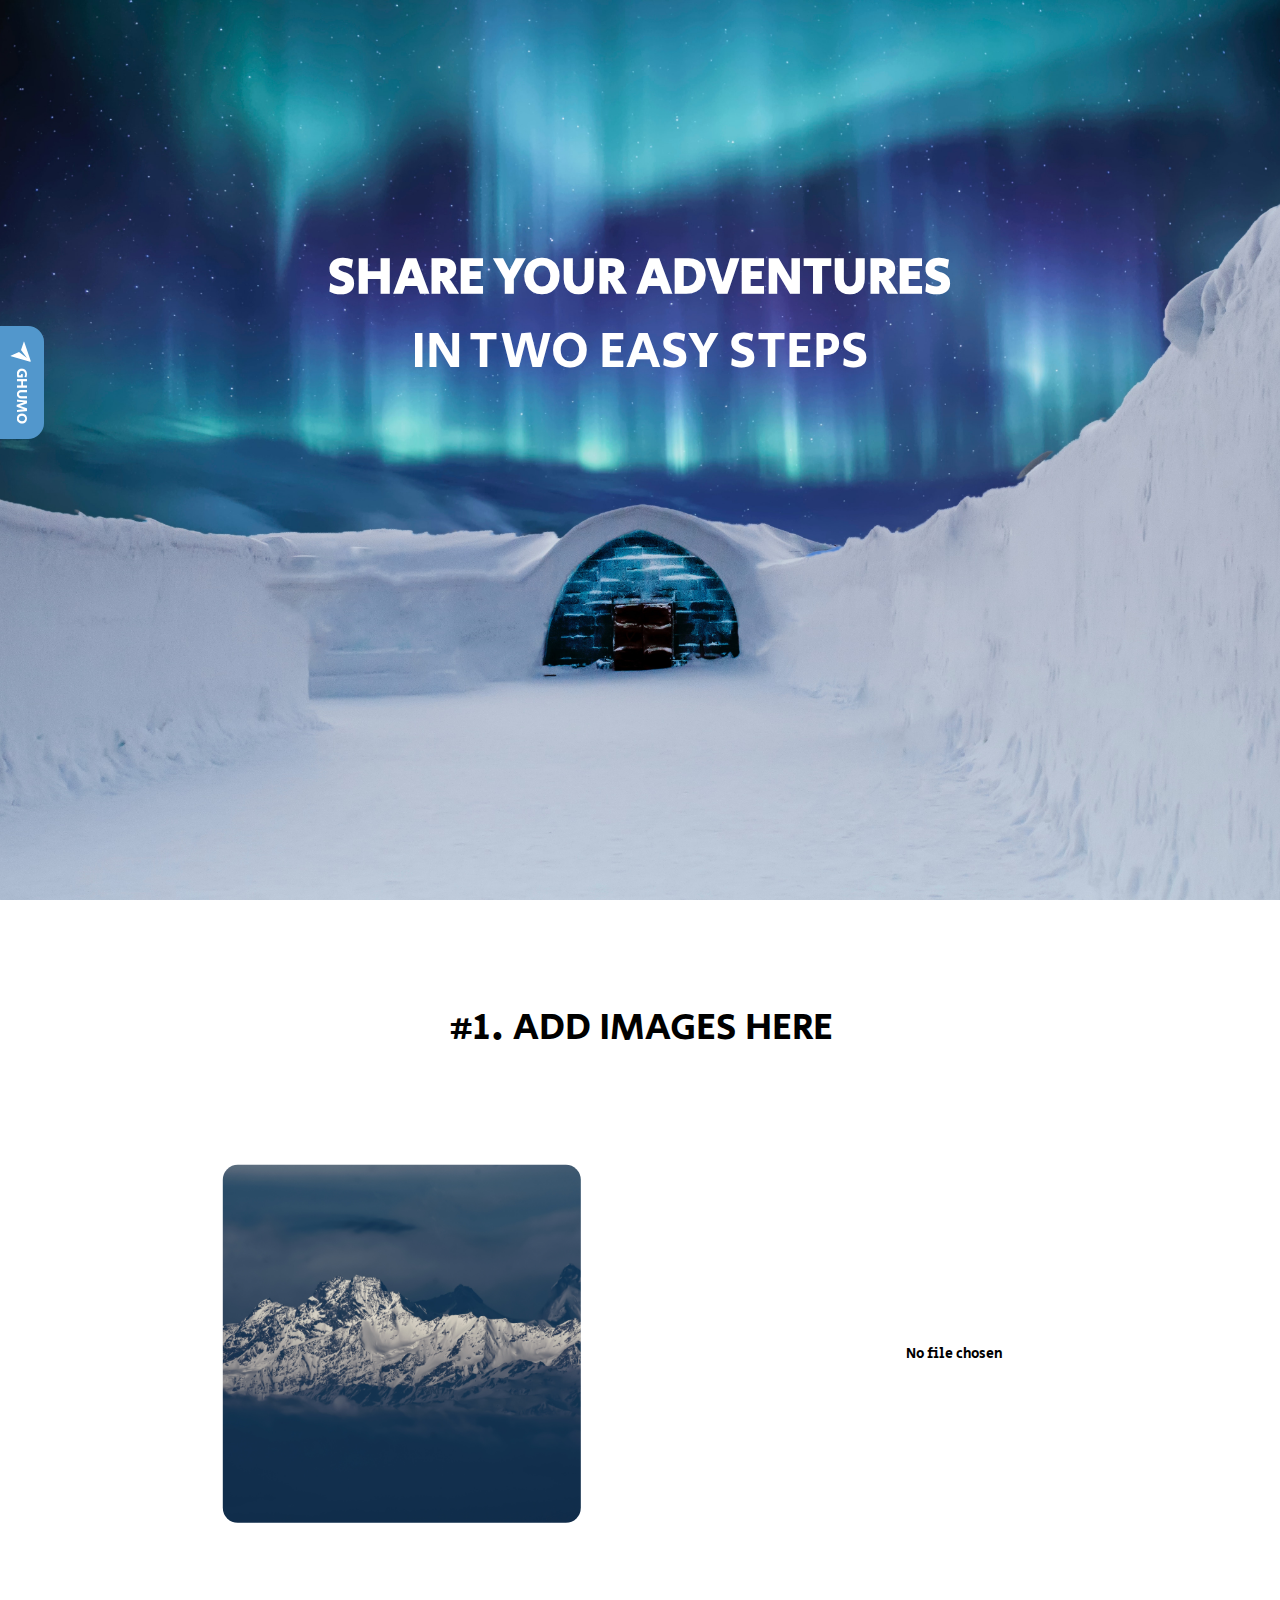
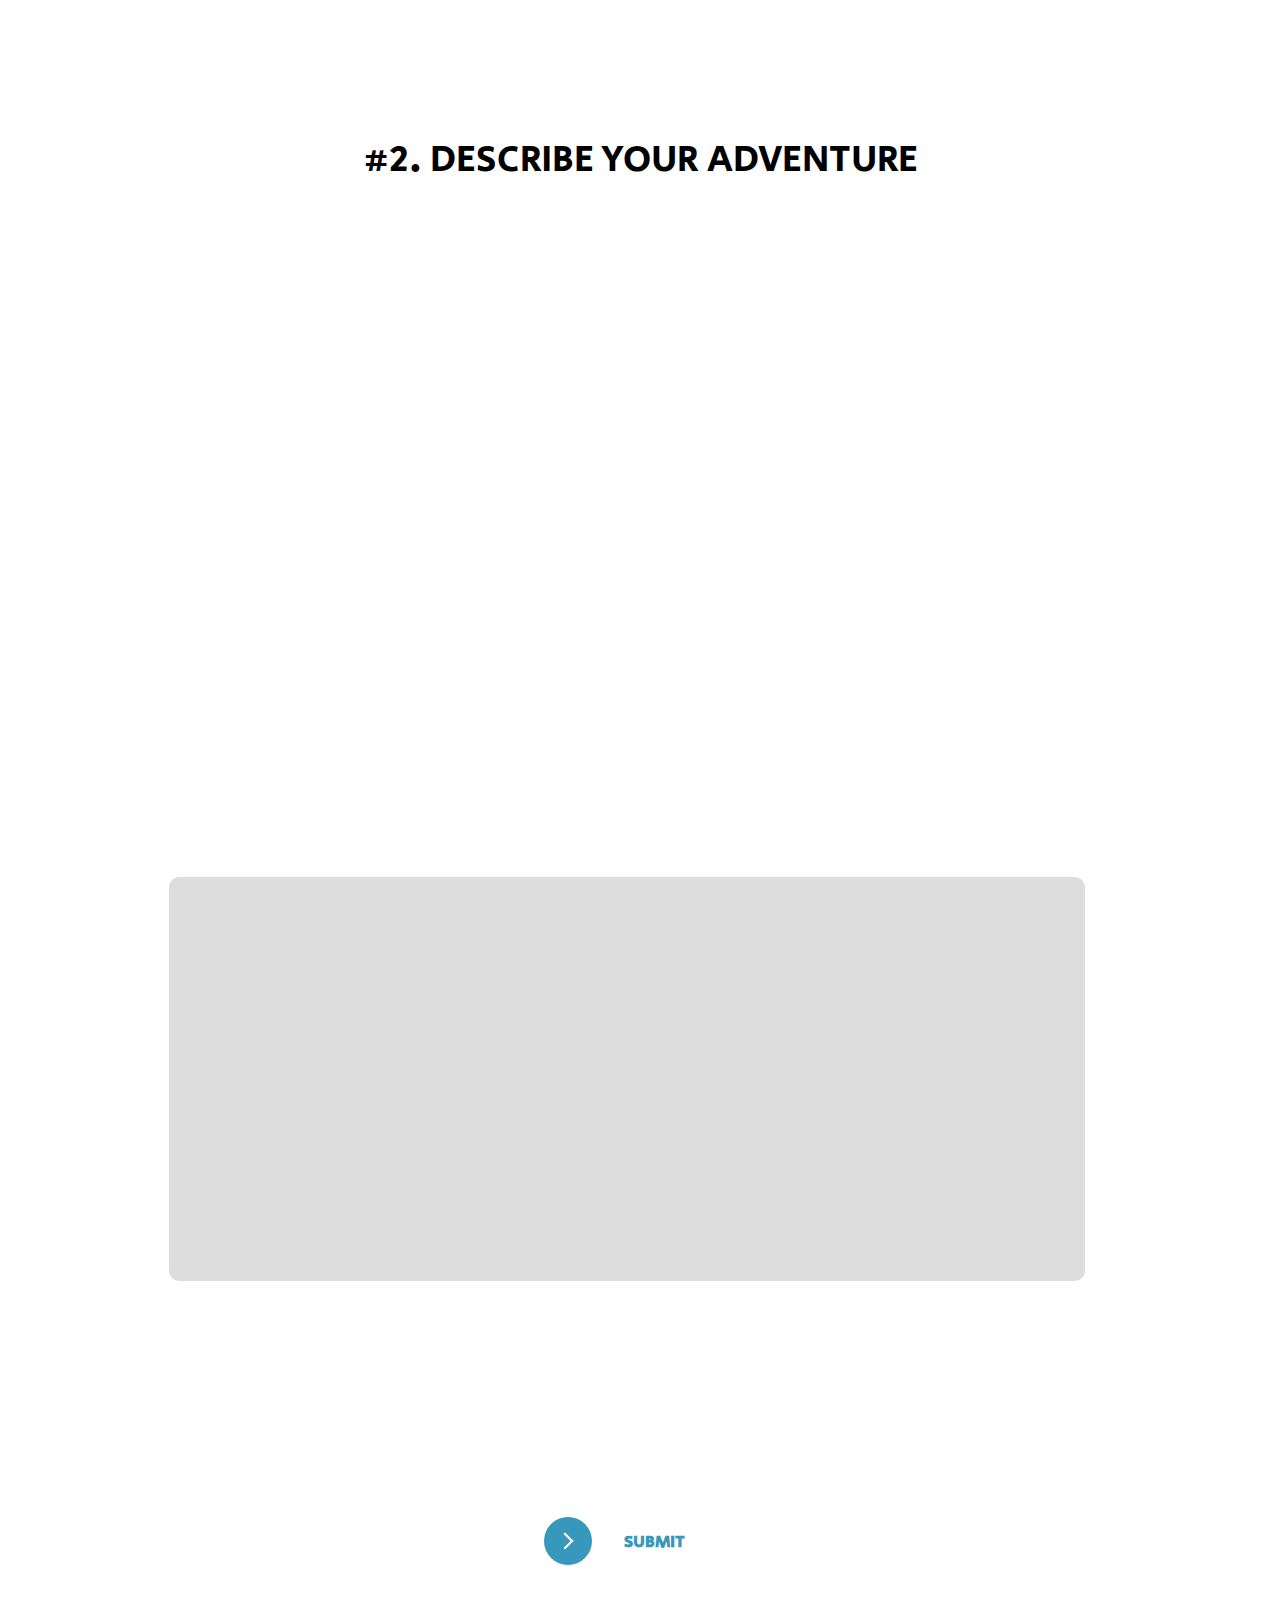
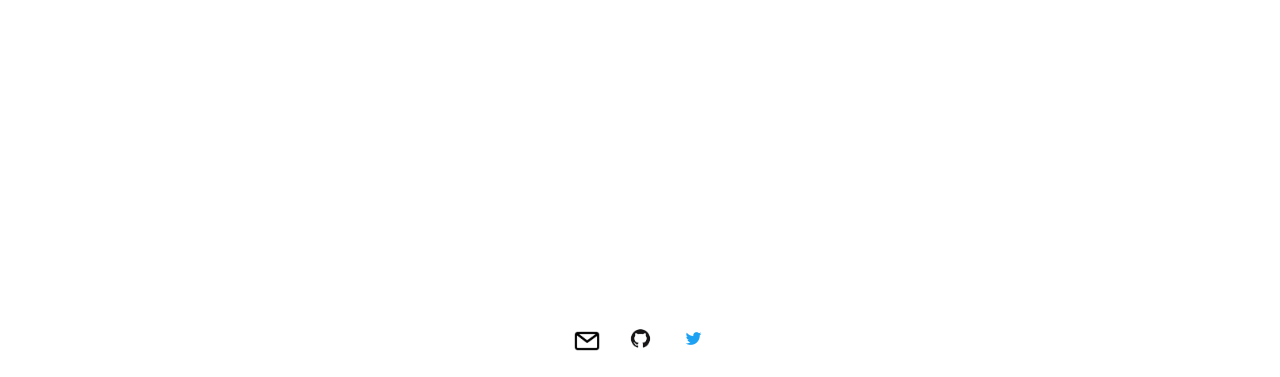
<file: your_story.html>
<!DOCTYPE html>
<html lang="en">
<head>
    <meta charset="UTF-8">
    <meta http-equiv="X-UA-Compatible" content="IE=edge">
    <meta name="viewport" content="width=device-width, initial-scale=1.0">
    <link rel="stylesheet" href="your_story.css">
    <link rel="preconnect" href="https://fonts.gstatic.com" crossorigin>
    <link href="https://fonts.googleapis.com/css2?family=Secular+One&display=swap" rel="stylesheet">
    <!-- <link href="https://cdn.jsdelivr.net/npm/bootstrap@5.1.3/dist/css/bootstrap.min.css" rel="stylesheet" integrity="sha384-1BmE4kWBq78iYhFldvKuhfTAU6auU8tT94WrHftjDbrCEXSU1oBoqyl2QvZ6jIW3" crossorigin="anonymous"> -->

    <title>GHUMO</title>
</head>
<body style="border: 0;margin: 0;font-size: 3vw;font-family: 'Secular One';">

    <div class="TOP">
        <div class="TOP_text">
            <b>SHARE YOUR ADVENTURES</b><br>IN TWO EASY STEPS
        </div>
    </div>

    <a href="index.html"><button class="tag">
        <div class="svg-wrapper-1">
          <div class="svg-wrapper">
            <svg xmlns="http://www.w3.org/2000/svg" viewBox="0 0 24 24" width="24" height="24">
              <path fill="none" d="M0 0h24v24H0z"></path>
              <path fill="white" d="M1.946 9.315c-.522-.174-.527-.455.01-.634l19.087-6.362c.529-.176.832.12.684.638l-5.454 19.086c-.15.529-.455.547-.679.045L12 14l6-8-8 6-8.054-2.685z"></path>
            </svg>
          </div>
        </div>
        <span>GHUMO</span>
      </button></a>

    <div class="no_one">#1. ADD IMAGES HERE</div>
    <div class="add">
        <div class="images" id="images">
        </div>
        <div class="text">
            <div style="display: flex;justify-content: center;margin-top: 20px;"><input type="file" id="file" onchange="preview_image(event)" style="font-family: 'Secular One';"></div>
        </div>
    </div>

    <div class="Story">
        <div class="story">
            #2. DESCRIBE YOUR ADVENTURE
        </div>
        <div class="Container">

        <div class="Country">
            <div class="country">
                <!-- <div class="input_text">
                    <input list="Countries" class="input Country" type="text" style="border-radius: 12px;width: 50%;border: solid;border-width: 2px;border-color: #9e9e9e;margin-left: 25%;" placeholder="Country..">
                        <datalist id="Countries">
                            <option value="India">
                                India
                            </option>
                            <option value="New Zealand">
                                New Zealand
                            </option>
                            <option value="USA">
                                USA
                            </option>
                            <option value="UK">
                                UK
                            </option>
                            <option value="Sweden">
                                Sweden
                            </option>
                            <option value="Japan">
                                Japan
                            </option>
                            <option value="Russia">
                                Russia
                            </option>
                        </datalist>

                    </div> -->
                    <iframe src="https://www.google.com/maps/embed?pb=!1m18!1m12!1m3!1d30711292.110871688!2d64.43748693609942!3d20.01115759964804!2m3!1f0!2f0!3f0!3m2!1i1024!2i768!4f13.1!3m3!1m2!1s0x30635ff06b92b791%3A0xd78c4fa1854213a6!2sIndia!5e0!3m2!1sen!2sin!4v1656266737659!5m2!1sen!2sin" class="map" allowfullscreen="" loading="lazy" referrerpolicy="no-referrer-when-downgrade"></iframe>
            </div>
        </div>
            <div style="display: flex;flex-direction: column;justify-content: center;width: 100%;">
                <div style="display: flex;justify-content: center;">
                    <textarea class="textarea" spellcheck="none"></textarea>
                </div>
            </div>
        </div>
    </div>

    <div class="submit">
        <div class="submit_button">
            <button class="learn-more">
                <span class="circle" aria-hidden="true">
                <span class="icon arrow"></span>
                </span>
                <span class="button-text">SUBMIT</span>
              </button>
        </div>
    </div>

    <div class="footer">
        <a href="mailto:arnavgaur04@gmail.com" target="_blank"><img src="email-id-logo.png" height="20px" style="margin-top: 0px;"></a>
        <a href="https://github.com/arnavgaur04" target="_blank"><img src="GitHub-Mark.png" height="25px" style="margin-left: 20px;"></a>
        <a href="https://twitter.com/AGaur_21" target="_blank"><img src="twiter-logo.png" height="25px" style="margin-left: 20px;"></a>
    </div>

    <script src="your_story.js"></script>
    <script src="https://cdn.jsdelivr.net/npm/bootstrap@5.1.3/dist/js/bootstrap.bundle.min.js" integrity="sha384-ka7Sk0Gln4gmtz2MlQnikT1wXgYsOg+OMhuP+IlRH9sENBO0LRn5q+8nbTov4+1p" crossorigin="anonymous"></script>
</body>
</html>
</file>
<file: map.css>
body
{
    background-color: #01171b;
}

svg path
{
    fill: #00394f;
    stroke: #eee;
    stroke-width: 0.25;
}

svg path:hover
{
    fill: #006284;
    transition: 0.6s;
    cursor: pointer;
}
</file>
<file: your_story.css>
.TOP
{
    height: 100vh;
    width: 100%;
    background-image: url("share.jpg");
    background-size: cover;
    background-position: center;
    position: relative;
    max-height: 1000px;
    min-height: 500px;
}

.TOP_text
{
    position: absolute;
    top: 35%;
    left: 50%;
    transform: translate(-50%,-50%);
    color: #ffffff;
    font-size: 4vw;
    text-align: center;
}

.slider
{
    position: fixed;
    z-index: 999;
    top: 200px;
    height: 40px;
    width: 150px;
    bottom: 0;
    left: -50px;
    padding-top: 10px;
    border-radius: 20px 20px 0 0;
    background-color: #32a1cd;
    font-size: 20px;
    transform: rotate(90deg);
    text-align: center;
    color: #ffffff;
}

.no_one
{
    text-align: center;
    margin-top: 100px;
}

.add
{
    position: relative;
    height: 45vw;
    width: 100%;
    /* background-color: antiquewhite; */
    display: flex;
    justify-content: space-evenly;
}

.images
{
    background-image: url("input.jpg");
    background-size: cover;
    background-repeat: no-repeat;
    background-position: center;
    position: relative;
    border: none;
    height: 28vw;
    width: 28vw;
    top: 50%;
    left: 10%;
    transform: translate(-50%,-50%);
    border-radius: 15px;
}

.text
{
    /* background-color: aqua; */
    display: flex;
    flex-direction: column;
    justify-content: center;
}

.submit
{
    margin-top:200px;
    height: 400px;
    text-align: center;
}

.submission_button
{
    height: 70px;
    width: 250px;
    font-size: 30px;
    font-family: 'Secular One';
    border-radius: 10px;
    border: 0;
}

.submission_button:hover
{
    background-color: rgb(206, 206, 206);
}

.footer
{
    /* position: relative; */
    margin-top: 0px;
    bottom: 0;
    height: 65px;
    text-align: center;
    background-color: rgb(255, 255, 255);
    color: rgb(0, 0, 0);
    /* background-color: #006284; */
}

#file
{
    width: 100px;
    font-size: 14px;
}

#file::-webkit-file-upload-button {
    display: none;
  }


#file:hover
{
    text-decoration: underline;
}

.Story
{
    position: relative;
    top: 100px;
    height: 100vw;
}

.story
{
    text-align: center;
}


.Container
{
    display: flex;
    justify-content: space-around;
    /* margin-top: 10%; */
    height: 90vw;
    flex-direction: column;
    /* background-color: #00394f; */
    position: relative;
}

.country
{
    display: flex;
    justify-content: space-around;
}

/* .Country
{
    background-color: #006284;
    width: 50%;
    display: flex;
    justify-content: center;
} */

.map
{
    height: 40vw;
    width: 77vw;
    border: 0;
}

.input
{
    padding: 7px;
    text-align: center;
}

.textarea
{
    height: 30vw;
    width: 70vw;
    resize: none;
    border-radius: 10px;
    padding: 10px;
    position: relative;
    left: -1%;
    font-family: 'Secular One';
    background-color: #dddddd;
    color: #000000;
    border: 0;
}

@media (max-width:650px)
{
    .TOP
    {
        max-height: 700px;
    }

    .submission_button
    {
        height: 40px;
        width: 150px;
        font-size: 15px;
        font-family: 'Secular One';
        border-radius: 10px;
        border: 0;
    }

}

.learn-more {
    position: relative;
    display: inline-block;
    cursor: pointer;
    outline: none;
    border: 0;
    vertical-align: middle;
    text-decoration: none;
    background: transparent;
    padding: 0;
    font-size: inherit;
    font-family: inherit;
   }
   
   .learn-more {
    width: 12rem;
    height: auto;
   }
   
   .learn-more .circle {
    transition: all 0.45s cubic-bezier(0.65, 0, 0.076, 1);
    position: relative;
    display: block;
    margin: 0;
    width: 3rem;
    height: 3rem;
    background: #3798bb;
    border-radius: 1.625rem;
   }
   
   .learn-more .circle .icon {
    transition: all 0.45s cubic-bezier(0.65, 0, 0.076, 1);
    position: absolute;
    top: 0;
    bottom: 0;
    margin: auto;
    background: #fff;
   }
   
   .learn-more .circle .icon.arrow {
    transition: all 0.45s cubic-bezier(0.65, 0, 0.076, 1);
    left: 0.625rem;
    width: 1.125rem;
    height: 0.125rem;
    background: none;
   }
   
   .learn-more .circle .icon.arrow::before {
    position: absolute;
    content: "";
    top: -0.29rem;
    right: 0.0625rem;
    width: 0.625rem;
    height: 0.625rem;
    border-top: 0.125rem solid #fff;
    border-right: 0.125rem solid #fff;
    transform: rotate(45deg);
   }
   
   .learn-more .button-text {
    transition: all 0.45s cubic-bezier(0.65, 0, 0.076, 1);
    position: absolute;
    top: 0;
    left: 0;
    right: 0;
    bottom: 0;
    padding: 0.75rem 0;
    margin: 0 0 0 1.85rem;
    color: #3798bb;
    font-weight: 700;
    line-height: 1.6;
    text-align: center;
    text-transform: uppercase;
   }
   
   .learn-more:hover .circle {
    width: 100%;
   }
   
   .learn-more:hover .circle .icon.arrow {
    background: #fff;
    transform: translate(1rem, 0);
   }
   
   .learn-more:hover .button-text {
    color: #fff;
   }

   .button-text
   {
    font-size: 17px;
   }
   
/* From uiverse.io by @adamgiebl */
.tag {
    font-family: inherit;
    font-size: 15px;
    background: rgb(82, 151, 204);
    color: white;
    padding: 0.7em 1em;
    padding-left: 0.9em;
    display: flex;
    align-items: center;
    border: none;
    border-radius: 16px 16px 0px 0px;
    overflow: hidden;
    transition: all 0.2s;
    z-index: 999;
   }
   
   .tag span {
    display: block;
    margin-left: 0.3em;
    transition: all 0.3s ease-in-out;
   }
   
   .tag svg {
    display: block;
    transform-origin: center center;
    transition: transform 0.3s ease-in-out;
   }
   
   .tag:hover .svg-wrapper {
    animation: fly-1 0.6s ease-in-out infinite alternate;
   }
   
   .tag:hover svg {
    transform: translateX(1.8em) rotate(45deg) scale(1.3);
   }
   
   .tag:hover span {
    transform: translateX(5em);
   }
   
   @keyframes fly-1 {
    from {
     transform: translateY(0.1em);
    }
   
    to {
     transform: translateY(-0.1em);
    }
   }
   
   .tag
   {
    position: fixed;
    transform: rotate(90deg);
    margin-top: -60vh;
    margin-left: -35px;
   }
   

@media (max-width:1000px)
{
    .add
    {
        flex-direction: column;
        height: 70vw;
    }

    .images
    {
        top: 25%;
        left: 50%;
        height: 35vw;
        width: 35vw;
    }

    .story
    {
        font-size: 5vw;
    }

    .no_one
    {
        font-size: 5vw;
    }

    .TOP_text
    {
        font-size: 5vw;
    }
}

textarea::-webkit-scrollbar
{
    width: 0px;
    border-radius: 20px;
}

/* width */
::-webkit-scrollbar
{
    width: 10px;
    border-radius: 20px;
}

  /* Track */
::-webkit-scrollbar-track
{
    background: #ffffff;
}

  /* Handle */
::-webkit-scrollbar-thumb
{
    background: rgb(42, 41, 41);
}

  /* Handle on hover */
::-webkit-scrollbar-thumb:hover
{
    background: rgb(0, 0, 0);
}
</file>
